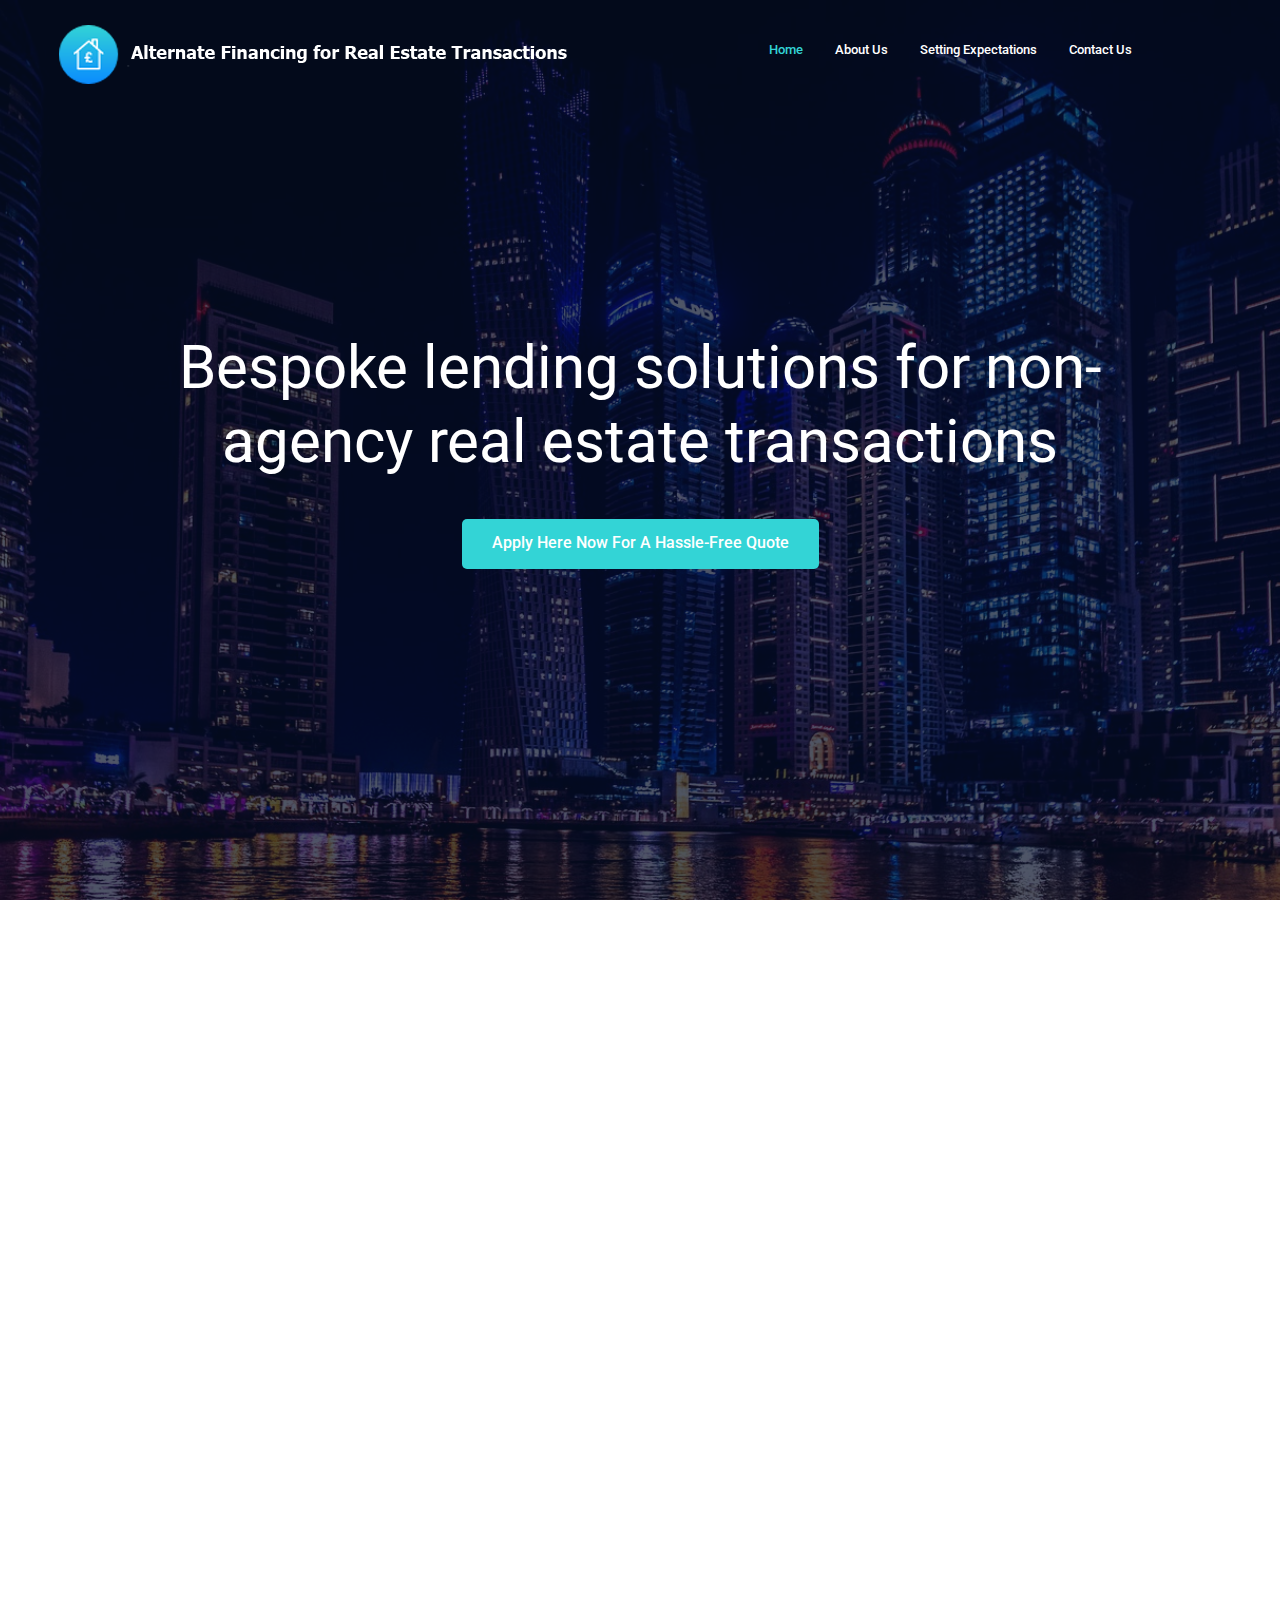
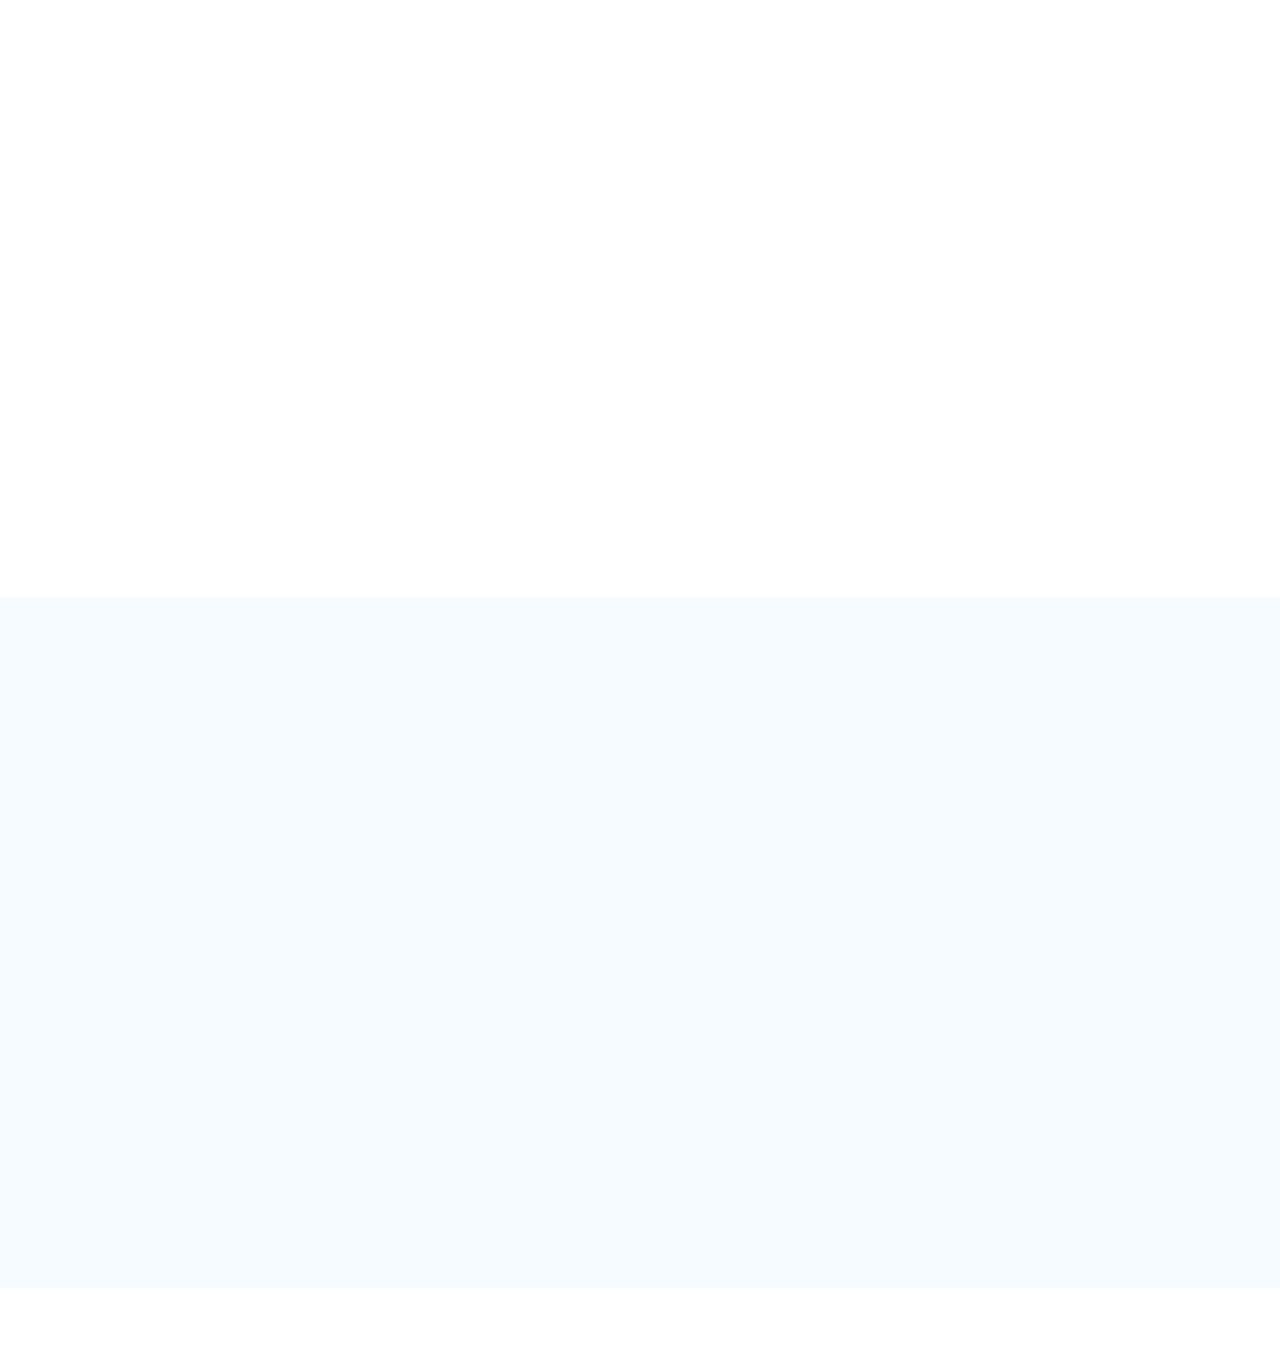
<file: index.html>
<!doctype html>
<html class="no-js" lang="zxx">

<head>
    <meta charset="utf-8">
    <meta http-equiv="x-ua-compatible" content="ie=edge">
    <title>alternate-financing</title>
    <meta name="description" content="">
    <meta name="viewport" content="width=device-width, initial-scale=1">

    <!-- <link rel="manifest" href="site.webmanifest"> -->
    <link rel="shortcut icon" type="image/x-icon" href="img/favicon.png">
    <!-- Place favicon.ico in the root directory -->

    <!-- CSS here -->
    <link rel="stylesheet" href="css/bootstrap.min.css">
    <link rel="stylesheet" href="css/owl.carousel.min.css">
    <link rel="stylesheet" href="css/magnific-popup.css">
    <link rel="stylesheet" href="css/font-awesome.min.css">
    <link rel="stylesheet" href="css/themify-icons.css">
    <link rel="stylesheet" href="css/nice-select.css">
    <link rel="stylesheet" href="css/flaticon.css">
    <link rel="stylesheet" href="css/gijgo.css">
    <link rel="stylesheet" href="css/animate.min.css">
    <link rel="stylesheet" href="css/slick.css">
    <link rel="stylesheet" href="css/slicknav.css">

    <link rel="stylesheet" href="css/style.css">
    <!-- <link rel="stylesheet" href="css/responsive.css"> -->
</head>

<body>
    <!--[if lte IE 9]>
            <p class="browserupgrade">You are using an <strong>outdated</strong> browser. Please <a href="https://browsehappy.com/">upgrade your browser</a> to improve your experience and security.</p>
        <![endif]-->

    <!-- header-start -->
    <header>
        <div class="header-area ">
            <div id="sticky-header" class="main-header-area">
                <div class="container-fluid ">
                    <div class="header_bottom_border">
                        <div class="row align-items-center">
                            <div class="col-xl-4 col-lg-2">
                                <div class="logo">
                                    <a href="index.html">
                                        <img src="img/logo.png" alt="">
                                    </a>
                                </div>
                            </div>
                            <div class="col-xl-6 col-lg-7 ml-auto">
                                <div class="main-menu  d-none d-lg-block">
                                    <nav>
                                        <ul id="navigation">
                                            <li><a href="index.html" class="active">Home</a></li>
                                            <li><a href="about.html">About us</a></li>
                                            <li><a href="FAQ.html">Setting Expectations</a></li>
                                            <li><a href="contact.html">Contact us</a></li>
                                        </ul>
                                    </nav>
                                </div>
                            </div>
                            <!-- <div class="col-xl-2 col-lg-3 d-none d-lg-block">
                                <div class="Appointment">
                                    <div class="phone_num d-none d-xl-block">
                                        <a href="#"> <i class="fa fa-phone"></i> +10 673 567 367</a>
                                    </div>
                                    <div class="d-none d-lg-block">
                                        <a class="boxed-btn4" href="apply.html">Apply for a Loan</a>
                                    </div>
                                </div>
                            </div> -->
                            <div class="col-12">
                                <div class="mobile_menu d-block d-lg-none"></div>
                            </div>
                        </div>
                    </div>

                </div>
            </div>
        </div>
    </header>
    <!-- header-end -->

    <!-- slider_area_start -->
    <div class="slider_area">
        <div class="single_slider  d-flex align-items-center slider_bg_1">
            <div class="container">
                <div class="row align-items-center justify-content-center">
                    <div class="col-lg-12 col-md-8 text-center">
                        <div class="slider_text">
                            <h3 class="wow fadeInRight" data-wow-duration="1s" data-wow-delay=".1s">Bespoke lending solutions for non-agency real estate transactions</h3>
                            <div class="sldier_btn wow fadeInLeft" data-wow-duration="1s" data-wow-delay=".2s">
                                <a href="apply.html" class="boxed-btn3">Apply here Now for a Hassle-free quote </a>
                            </div>
                        </div>
                    </div>
                </div>
            </div>
        </div>
    </div>
    <!-- slider_area_end -->

    <!-- service_area_start  -->
    <div class="service_area">
        <div class="container">
            <div class="row">
                <div class="col-lg-12">
                    <div class="section_title text-center mb-90">
                        <span class="wow fadeInUp" data-wow-duration="1s" data-wow-delay=".1s"></span>
                        <h3 class="wow fadeInUp" data-wow-duration="1s" data-wow-delay=".2s">What we offer for you</h3>
                        <p class="wow fadeInUp" data-wow-duration="1s" data-wow-delay=".3s">In addition to the below programs Alternate Finance offers solution based lending for almost any property type. Please see “Setting Expectations tab for eligible property types</p>
                    </div>
                </div>
            </div>
            <div class="row">
                <div class="col-lg-4 col-md-6">
                    <div class="single_service wow fadeInLeft" data-wow-duration="1.2s" data-wow-delay=".5s">
                        <div class="service_icon_wrap text-center">
                            <div class="service_icon ">
                                <img src="img/svg_icon/service_1.png" alt="">
                            </div>
                        </div>
                        <div class="info text-center">
                            <span>Small balance multifamily and mixed-use bridge loans</span>
                            <!-- <h3>$3000-$10000</h3> -->
                        </div>
                        <div class="service_content">
                            <ul>
                                <li> Interest rate - +6.99%</li>
                                <li>Fix-and-flip - Purchase or Refinance</li>
                                <li>Short-Term Rental - Up to 36 months</li>
                                <li> Loan Type - purchase, Delayed Purchase, Refinance</li>
                                <li>Total amount payable - $250,000 to $5,000,000</li>
                            </ul>
                            <div class="apply_btn">
                                <button class="boxed-btn3" style="margin-top:30px" type="submit">Apply Now</button>
                            </div>
                        </div>
                    </div>
                </div>
                <div class="col-lg-4 col-md-6">
                    <div class="single_service wow fadeInUp" data-wow-duration="1s" data-wow-delay=".3s">
                        <div class="service_icon_wrap text-center">
                            <div class="service_icon ">
                                <img src="img/svg_icon/service_2.png" alt="">
                            </div>
                        </div>
                        <div class="info text-center">
                            <span>1-4 Unit single family bridge loans</span>
                        </div>
                        <div class="service_content">
                            <ul>
                                <li> Interest rate - +6.99%</li>
                                <li>Fix-and-flip - Purchase or Refinance</li>
                                <li>Short-Term Rental - Up to 48 months</li>
                                <li>Eligible Properties - 1-4 units</li>
                                <li> Loan Type - purchase, Delayed Purchase, Refinance</li>
                                <li>Total amount payable - $75,000 to $25,000,000</li>
                            </ul>
                            <div class="apply_btn">
                                <button class="boxed-btn3" type="submit">Apply Now</button>
                            </div>
                        </div>
                    </div>
                </div>
                <div class="col-lg-4 col-md-6">
                    <div class="single_service wow fadeInRight" data-wow-duration="1.2s" data-wow-delay=".5s">
                        <div class="service_icon_wrap text-center">
                            <div class="service_icon ">
                                <img src="img/svg_icon/service_3.png" alt="">
                            </div>
                        </div>
                        <div class="info text-center">
                            <span>NNO - Bussiness purpose only</span>
                        </div>
                        <div class="service_content">
                            <ul>
                                <li> Interest rate - +7.49%</li>
                                <li>Short-Term Rental - 12 to 24 months</li>
                                <li>Loan to value - up to 80%</li>
                                <li> Loan Type - Retail space, office, Acquisitions, Refinances</li>
                                <li>Total amount payable - Up to $5mm</li>
                                <li>Cerdit score - minimum 575</li>
                            </ul>
                            <div class="apply_btn">
                                <button class="boxed-btn3" style="margin-top:30px" type="submit">Apply Now</button>
                            </div>
                        </div>
                    </div>
                </div>
            </div>
        </div>
    </div>
    <!-- service_area_end  -->
    
    <!-- about_area_start  -->
    <!-- <div class="about_area">
        <div class="container">
            <div class="row align-items-center">
                <div class="col-lg-6 col-md-6">
                    <div class="about_img wow fadeInLeft" data-wow-duration="1s" data-wow-delay=".3s">
                        <img src="img/about/about.png" alt="">
                    </div>
                </div>
                <div class="col-lg-6 col-md-6">
                    <div class="about_info pl-68">
                        <div class="section_title wow fadeInUp" data-wow-duration="1.2s" data-wow-delay=".3s">
                            <h3>Why Choose Us?</h3>
                        </div>
                        <p class="wow fadeInUp" data-wow-duration="1.2s" data-wow-delay=".4s">Esteem spirit temper too say adieus who direct esteem.It esteems luckily or picture placing drawing. Apartments frequently or motionless on reasonable.</p>
                        <div class="about_list">
                            <ul>
                                <li class="wow fadeInRight" data-wow-duration="1s" data-wow-delay=".5s">Loans with quick approval.</li>
                                <li class="wow fadeInRight" data-wow-duration="1s" data-wow-delay=".6s">Customize a loan based on the amount.</li>
                                <li class="wow fadeInRight" data-wow-duration="1s" data-wow-delay=".7s">Good credit profile and you have built your loan.</li class="wow fadeInRight" data-wow-duration="1s" data-wow-delay=".8s">
                                <li class="wow fadeInRight" data-wow-duration="1s" data-wow-delay=".9s">We provide online instant cash loans.</li>
                                <li class="wow fadeInRight" data-wow-duration="1s" data-wow-delay="1s">Min loan amt 250k.</li>
                                <li class="wow fadeInRight" data-wow-duration="1s" data-wow-delay="1.1s">Bail out loans available in certain states.</li>
                                <li class="wow fadeInRight" data-wow-duration="1s" data-wow-delay="1.2s">Rates between 6-11%.</li>
                                <li class="wow fadeInRight" data-wow-duration="1s" data-wow-delay="1.3s">Points 2-5% of loan amount.</li>
                                <li class="wow fadeInRight" data-wow-duration="1s" data-wow-delay="1.4s">Terms are usually short in duration unless otherwise specified.</li>
                       
                       
                            </ul>
                        </div>
                        <div class="about_btn wow fadeInRight" data-wow-duration="1.3s" data-wow-delay=".5s">
                            <a class="boxed-btn3" href="apply.html">About Us</a>
                        </div>
                    </div>
                </div>
            </div>
        </div>
    </div> -->
    <!-- about_area_end  -->

    <div class="works_area">
        <div class="container">
            <div class="row">
                <div class="col-lg-12">
                    <div class="section_title text-center mb-90">
                        <span class="wow lightSpeedIn" data-wow-duration="1s" data-wow-delay=".1s"></span>
                        <h3 class="wow fadeInUp" data-wow-duration="1s" data-wow-delay=".2s">How it Works</h3>
                        <!-- <p class="wow fadeInUp" data-wow-duration="1s" data-wow-delay=".3s">We provide online instant cash loans with quick approval that suit your term</p> -->
                    </div>
                </div>
            </div>
            <div class="row">
                <div class="col-md-6 col-lg-4">
                    <div class="single_works wow fadeInUp" data-wow-duration="1s" data-wow-delay=".4s">
                        <span>
                            01
                        </span>
                        <h3>Apply for loan</h3>
                        <p>We will customize a loan based on the 
                            amount of cash your company need term</p>
                    </div>
                </div>
                <div class="col-md-6 col-lg-4">
                    <div class="single_works wow fadeInUp" data-wow-duration="1s" data-wow-delay=".5s">
                        <span>
                            02
                        </span>
                        <h3>Application review</h3>
                        <p>We will customize a loan based on the 
                            amount of cash your company need term</p>
                    </div>
                </div>
                <div class="col-md-6 col-lg-4">
                    <div class="single_works wow fadeInUp" data-wow-duration="1s" data-wow-delay=".6s">
                        <span>
                            03
                        </span>
                        <h3>Get funding fast</h3>
                        <p>We will customize a loan based on the 
                            amount of cash your company need term</p>
                    </div>
                </div>
            </div>
        </div>
    </div>


 <!-- footer start -->
 <footer class="footer">
    <div class="copy-right_text wow fadeInUp" data-wow-duration="1.4s" data-wow-delay=".3s">
        <div class="container">
            <div class="footer_border"></div>
            <div class="row">
                <div class="col-xl-12">
                    <p class="copy_right text-center">
                        Copyright &copy;
                        <script>document.write(new Date().getFullYear());</script> All rights reserved
                    </p>
                </div>
            </div>
        </div>
    </div>
</footer>
<!--/ footer end  -->

    <!-- link that opens popup -->
    <!-- JS here -->
    <script src="js/vendor/modernizr-3.5.0.min.js"></script>
    <script src="js/vendor/jquery-1.12.4.min.js"></script>
    <script src="js/popper.min.js"></script>
    <script src="js/bootstrap.min.js"></script>
    <script src="js/owl.carousel.min.js"></script>
    <script src="js/isotope.pkgd.min.js"></script>
    <script src="js/ajax-form.js"></script>
    <script src="js/waypoints.min.js"></script>
    <script src="js/jquery.counterup.min.js"></script>
    <script src="js/imagesloaded.pkgd.min.js"></script>
    <script src="js/scrollIt.js"></script>
    <script src="js/jquery.scrollUp.min.js"></script>
    <script src="js/wow.min.js"></script>
    <script src="js/nice-select.min.js"></script>
    <script src="js/jquery.slicknav.min.js"></script>
    <script src="js/jquery.magnific-popup.min.js"></script>
    <script src="js/plugins.js"></script>
    <script src="js/gijgo.min.js"></script>
    <script src="js/slick.min.js"></script>



    <!--contact js-->
    <script src="js/contact.js"></script>
    <script src="js/jquery.ajaxchimp.min.js"></script>
    <script src="js/jquery.form.js"></script>
    <script src="js/jquery.validate.min.js"></script>
    <script src="js/mail-script.js"></script>


    <script src="js/main.js"></script>
</body>

</html>
</file>
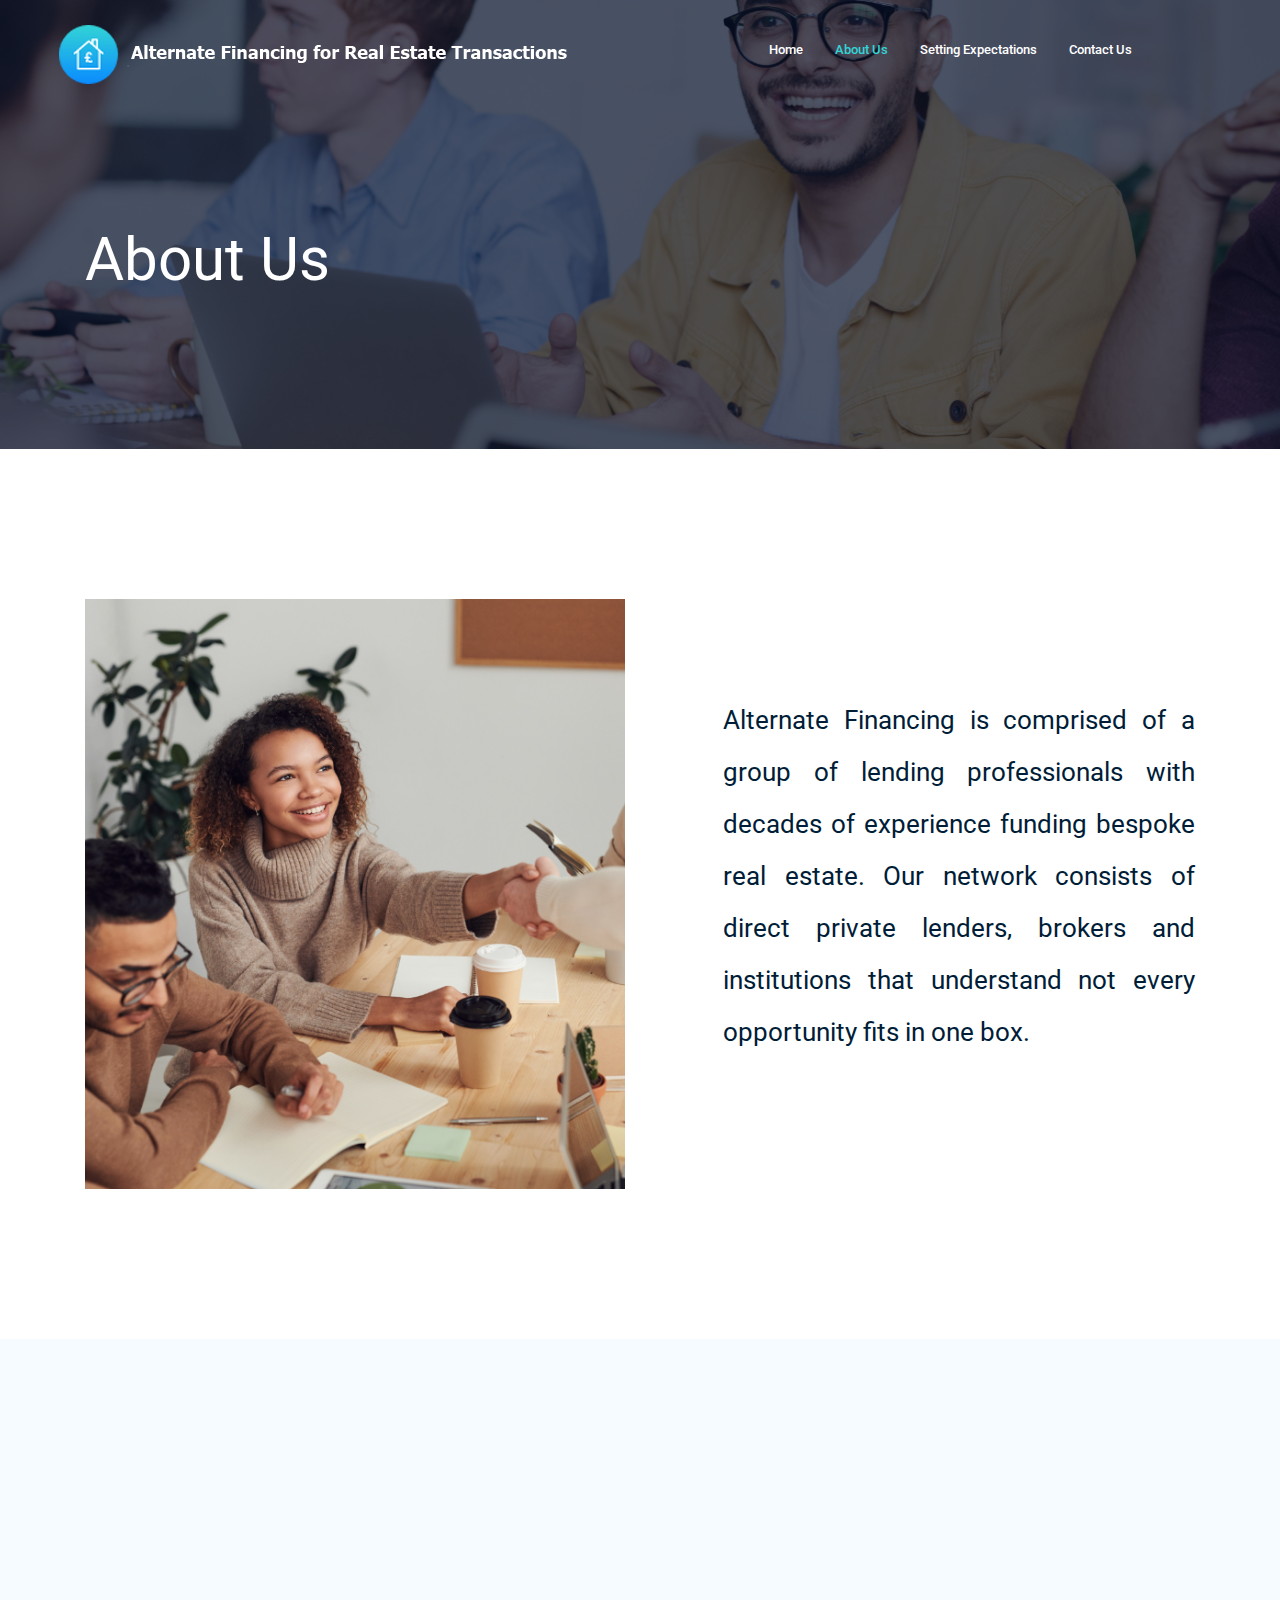
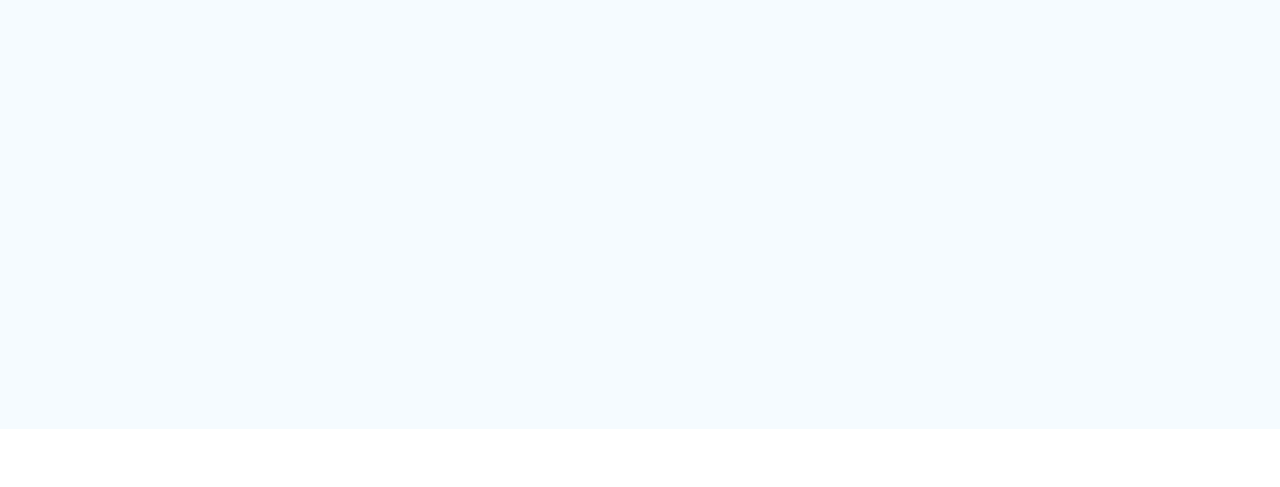
<file: about.html>
<!doctype html>
<html class="no-js" lang="zxx">

<head>
    <meta charset="utf-8">
    <meta http-equiv="x-ua-compatible" content="ie=edge">
    <title>About us</title>
    <meta name="description" content="">
    <meta name="viewport" content="width=device-width, initial-scale=1">

    <!-- <link rel="manifest" href="site.webmanifest"> -->
    <link rel="shortcut icon" type="image/x-icon" href="img/favicon.png">
    <!-- Place favicon.ico in the root directory -->

    <!-- CSS here -->
    <link rel="stylesheet" href="css/bootstrap.min.css">
    <link rel="stylesheet" href="css/owl.carousel.min.css">
    <link rel="stylesheet" href="css/magnific-popup.css">
    <link rel="stylesheet" href="css/font-awesome.min.css">
    <link rel="stylesheet" href="css/themify-icons.css">
    <link rel="stylesheet" href="css/nice-select.css">
    <link rel="stylesheet" href="css/flaticon.css">
    <link rel="stylesheet" href="css/gijgo.css">
    <link rel="stylesheet" href="css/animate.min.css">
    <link rel="stylesheet" href="css/slick.css">
    <link rel="stylesheet" href="css/slicknav.css">

    <link rel="stylesheet" href="css/style.css">
    <!-- <link rel="stylesheet" href="css/responsive.css"> -->
</head>

<body>
    <!--[if lte IE 9]>
            <p class="browserupgrade">You are using an <strong>outdated</strong> browser. Please <a href="https://browsehappy.com/">upgrade your browser</a> to improve your experience and security.</p>
        <![endif]-->

  <!-- header-start -->
  <header>
    <div class="header-area ">
        <div id="sticky-header" class="main-header-area">
            <div class="container-fluid ">
                <div class="header_bottom_border">
                    <div class="row align-items-center">
                        <div class="col-xl-4 col-lg-2">
                            <div class="logo">
                                <a href="index.html">
                                    <img src="img/logo.png" alt="">
                                </a>
                            </div>
                        </div>
                        <div class="col-xl-6 col-lg-7 ml-auto">
                            <div class="main-menu  d-none d-lg-block">
                                <nav>
                                    <ul id="navigation">
                                        <li><a href="index.html">Home</a></li>
                                        <li><a href="about.html" class="active">About us</a></li>
                                        <li><a href="FAQ.html">Setting Expectations</a></li>
                                        <li><a href="contact.html">Contact us</a></li>
                                    </ul>
                                </nav>
                            </div>
                        </div>
                        <!-- <div class="col-xl-2 col-lg-3 d-none d-lg-block">
                            <div class="Appointment">
                                <div class="phone_num d-none d-xl-block">
                                    <a href="#"> <i class="fa fa-phone"></i> +10 673 567 367</a>
                                </div>
                                <div class="d-none d-lg-block">
                                    <a class="boxed-btn4" href="apply.html">Apply for a Loan</a>
                                </div>
                            </div>
                        </div> -->
                        <div class="col-12">
                            <div class="mobile_menu d-block d-lg-none"></div>
                        </div>
                    </div>
                </div>

            </div>
        </div>
    </div>
</header>
<!-- header-end -->


      <!-- bradcam_area  -->
      <div class="bradcam_area bradcam_bg_2">
        <div class="container">
            <div class="row">
                <div class="col-xl-12">
                    <div class="bradcam_text">
                        <h3>About Us</h3>
                    </div>
                </div>
            </div>
        </div>
    </div>
    <!--/ bradcam_area  -->

    
    <!-- about_area_start  -->
    <div class="about_area plus_padding">
        <div class="container">
            <div class="row align-items-center">
                <div class="col-lg-6 col-md-6">
                    <div class="about_img wow fadeInLeft" data-wow-duration="1s" data-wow-delay=".3s">
                        <img src="img/about/about.png" alt="">
                    </div>
                </div>
                <div class="col-lg-6 col-md-6">
                    <div class="about_info pl-68">
                        <div class="section_title wow fadeInUp" data-wow-duration="1.2s" data-wow-delay=".3s">
                            <h3>
                                Alternate Financing is comprised of a group of lending professionals with decades of experience funding bespoke real estate. Our network consists of direct private lenders, brokers and institutions that understand not every opportunity fits in one box. 
                            </h3>
                        </div>
                        <!-- <p class="wow fadeInUp" data-wow-duration="1.2s" data-wow-delay=".4s">Esteem spirit temper too say adieus who direct esteem.It esteems luckily or picture placing drawing. Apartments frequently or motionless on reasonable.</p>
                        <div class="about_list">
                            <ul>
                                <li class="wow fadeInRight" data-wow-duration="1s" data-wow-delay=".5s">Loans with quick approval.</li>
                                <li class="wow fadeInRight" data-wow-duration="1s" data-wow-delay=".6s">Customize a loan based on the amount.</li>
                                <li class="wow fadeInRight" data-wow-duration="1s" data-wow-delay=".7s">Good credit profile and you have built your loan.</li class="wow fadeInRight" data-wow-duration="1s" data-wow-delay=".8s">
                                <li class="wow fadeInRight" data-wow-duration="1s" data-wow-delay=".9s">We provide online instant cash loans.</li>
                            </ul>
                        </div>
                        <div class="about_btn wow fadeInRight" data-wow-duration="1.3s" data-wow-delay=".5s">
                            <a class="boxed-btn3" href="apply.html">Apply for Loan</a>
                        </div> -->
                    </div>
                </div>
            </div>
        </div>
    </div>
    <!-- about_area_end  -->

    <div class="works_area">
        <div class="container">
            <div class="row">
                <div class="col-lg-12">
                    <div class="section_title text-center mb-90">
                        <span class="wow lightSpeedIn" data-wow-duration="1s" data-wow-delay=".1s"></span>
                        <h3 class="wow fadeInUp" data-wow-duration="1s" data-wow-delay=".2s">How it Works</h3>
                        <!-- <p class="wow fadeInUp" data-wow-duration="1s" data-wow-delay=".3s">We provide online instant
                            cash loans with quick approval that suit your term</p> -->
                    </div>
                </div>
            </div>
            <div class="row">
                <div class="col-md-6 col-lg-4">
                    <div class="single_works wow fadeInUp" data-wow-duration="1s" data-wow-delay=".4s">
                        <span>
                            01
                        </span>
                        <h3>Apply for loan</h3>
                        <p>The more information you provide the better we can help.</p>
                    </div>
                </div>
                <div class="col-md-6 col-lg-4">
                    <div class="single_works wow fadeInUp" data-wow-duration="1s" data-wow-delay=".5s">
                        <span>
                            02
                        </span>
                        <h3>Application review</h3>
                        <p>24 hour turnaround.</p>
                    </div>
                </div>
                <div class="col-md-6 col-lg-4">
                    <div class="single_works wow fadeInUp" data-wow-duration="1s" data-wow-delay=".6s">
                        <span>
                            03
                        </span>
                        <h3>Get funding fast</h3>
                        <p>5-10 days for SFR’s & 20-35 days for 5 plus units and commercial deals.</p>
                    </div>
                </div>
            </div>
        </div>
    </div>


<!-- footer start -->
<footer class="footer">
    <div class="copy-right_text wow fadeInUp" data-wow-duration="1.4s" data-wow-delay=".3s">
        <div class="container">
            <div class="footer_border"></div>
            <div class="row">
                <div class="col-xl-12">
                    <p class="copy_right text-center">
                        Copyright &copy;
                        <script>document.write(new Date().getFullYear());</script> All rights reserved
                    </p>
                </div>
            </div>
        </div>
    </div>
</footer>
<!--/ footer end  -->

    <!-- link that opens popup -->
    <!-- JS here -->
    <script src="js/vendor/modernizr-3.5.0.min.js"></script>
    <script src="js/vendor/jquery-1.12.4.min.js"></script>
    <script src="js/popper.min.js"></script>
    <script src="js/bootstrap.min.js"></script>
    <script src="js/owl.carousel.min.js"></script>
    <script src="js/isotope.pkgd.min.js"></script>
    <script src="js/ajax-form.js"></script>
    <script src="js/waypoints.min.js"></script>
    <script src="js/jquery.counterup.min.js"></script>
    <script src="js/imagesloaded.pkgd.min.js"></script>
    <script src="js/scrollIt.js"></script>
    <script src="js/jquery.scrollUp.min.js"></script>
    <script src="js/wow.min.js"></script>
    <script src="js/nice-select.min.js"></script>
    <script src="js/jquery.slicknav.min.js"></script>
    <script src="js/jquery.magnific-popup.min.js"></script>
    <script src="js/plugins.js"></script>
    <script src="js/gijgo.min.js"></script>
    <script src="js/slick.min.js"></script>



    <!--contact js-->
    <script src="js/contact.js"></script>
    <script src="js/jquery.ajaxchimp.min.js"></script>
    <script src="js/jquery.form.js"></script>
    <script src="js/jquery.validate.min.js"></script>
    <script src="js/mail-script.js"></script>


    <script src="js/main.js"></script>
</body>

</html>
</file>
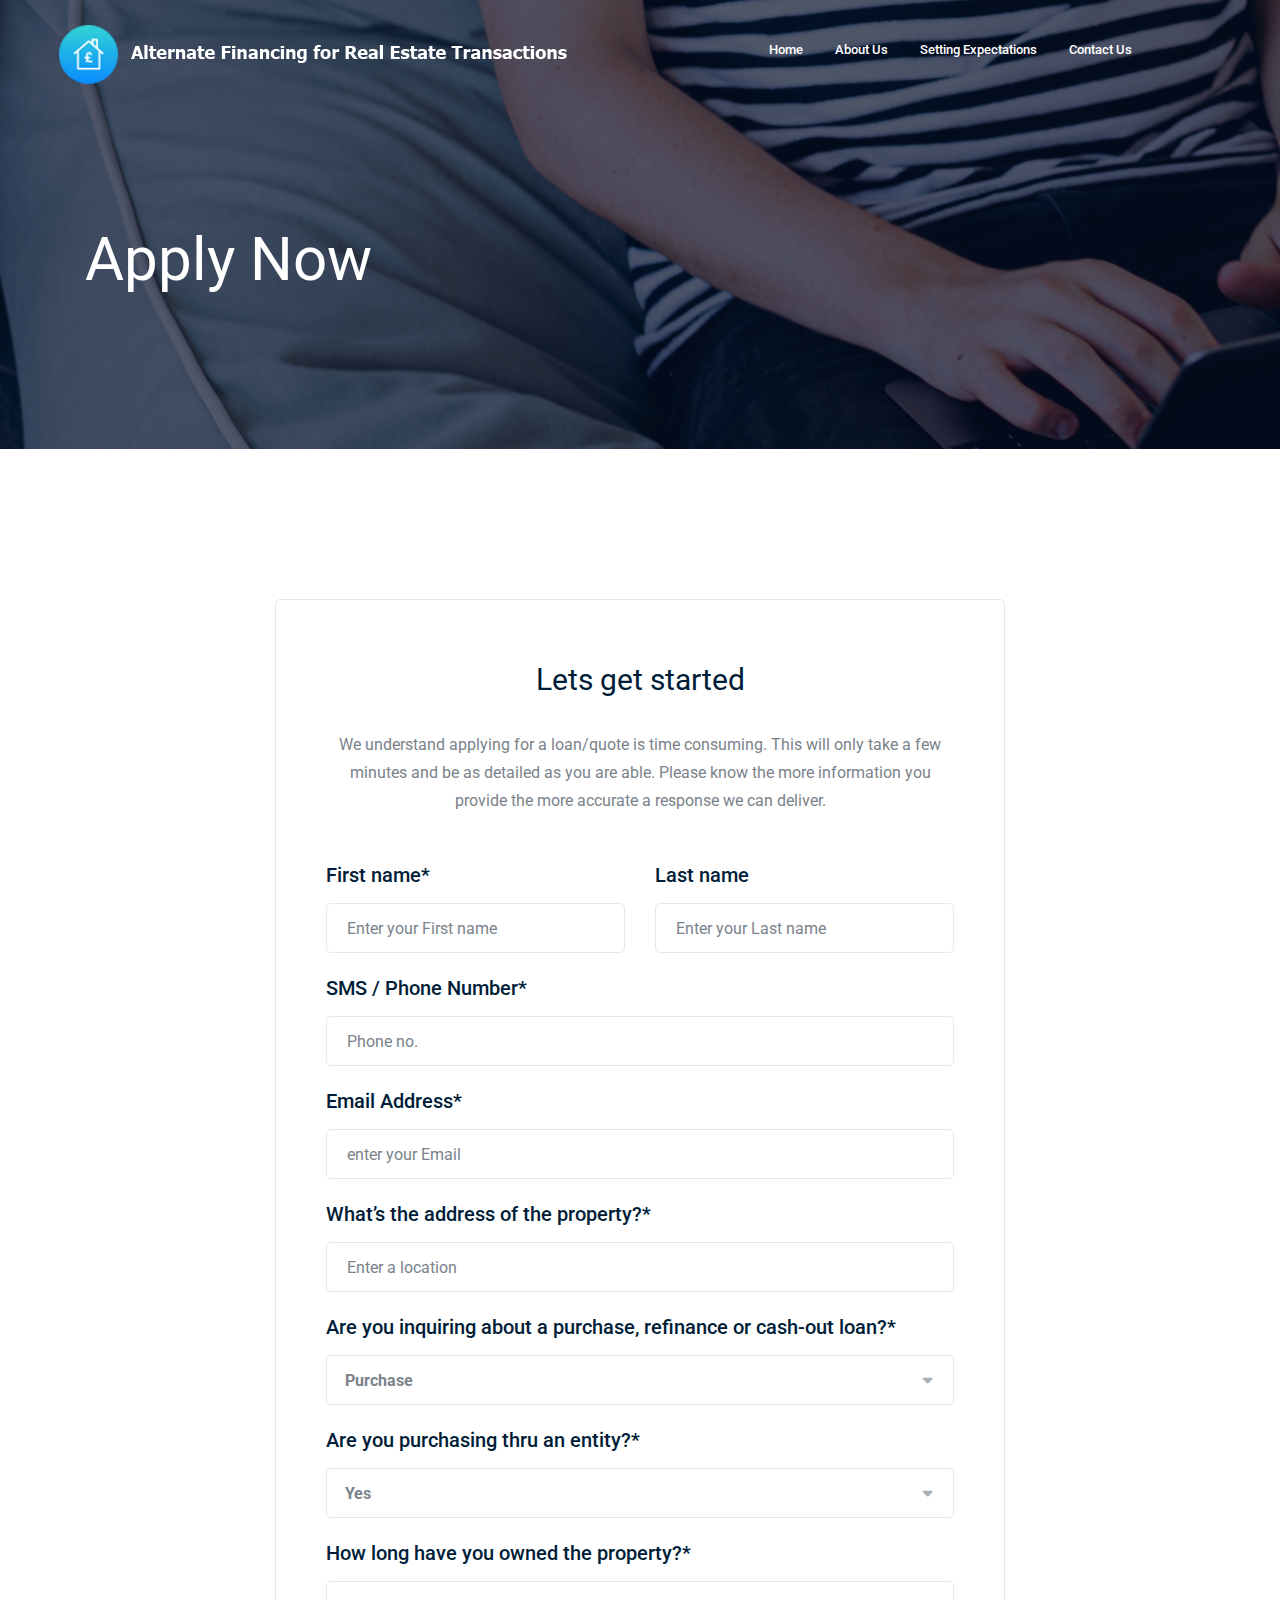
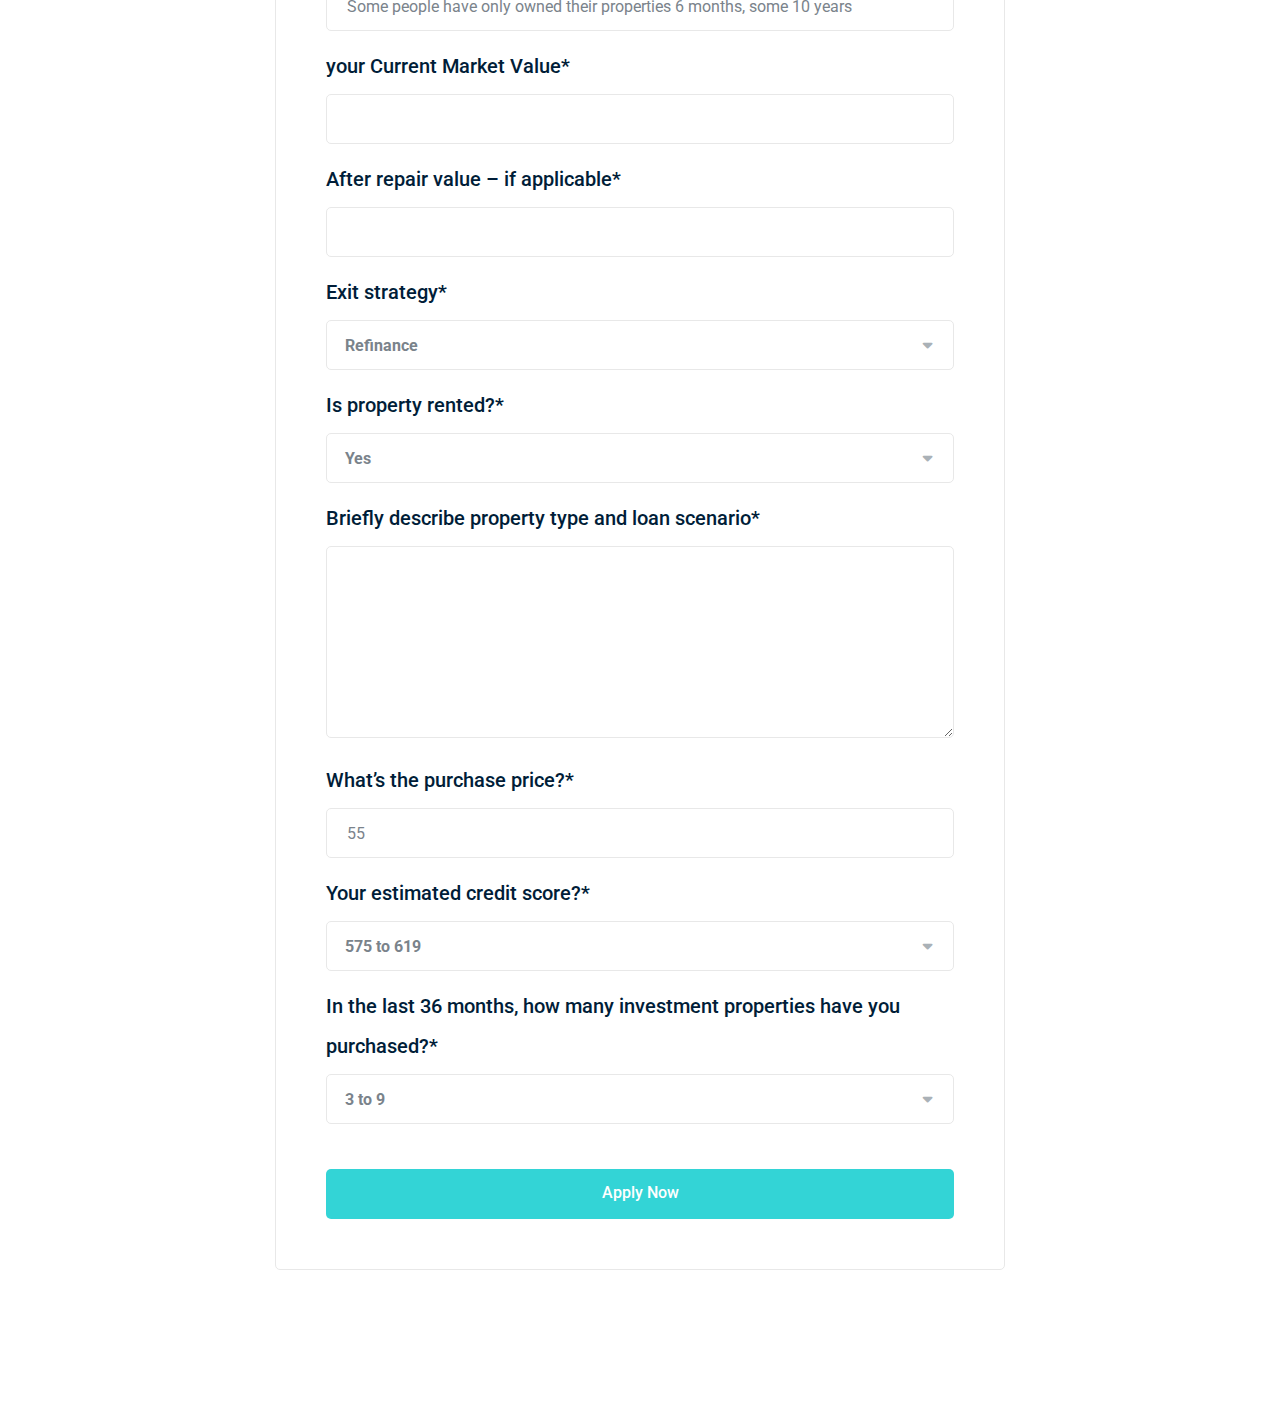
<file: apply.html>
<!doctype html>
<html class="no-js" lang="zxx">

<head>
    <meta charset="utf-8">
    <meta http-equiv="x-ua-compatible" content="ie=edge">
    <title>Apply</title>
    <meta name="description" content="">
    <meta name="viewport" content="width=device-width, initial-scale=1">

    <!-- <link rel="manifest" href="site.webmanifest"> -->
    <link rel="shortcut icon" type="image/x-icon" href="img/favicon.png">
    <!-- Place favicon.ico in the root directory -->

    <!-- CSS here -->
    <link rel="stylesheet" href="css/bootstrap.min.css">
    <link rel="stylesheet" href="css/owl.carousel.min.css">
    <link rel="stylesheet" href="css/magnific-popup.css">
    <link rel="stylesheet" href="css/font-awesome.min.css">
    <link rel="stylesheet" href="css/themify-icons.css">
    <link rel="stylesheet" href="css/nice-select.css">
    <link rel="stylesheet" href="css/flaticon.css">
    <link rel="stylesheet" href="css/gijgo.css">
    <link rel="stylesheet" href="css/animate.min.css">
    <link rel="stylesheet" href="css/slick.css">
    <link rel="stylesheet" href="css/slicknav.css">

    <link rel="stylesheet" href="css/style.css">
    <!-- <link rel="stylesheet" href="css/responsive.css"> -->
</head>

<body>
    <!--[if lte IE 9]>
            <p class="browserupgrade">You are using an <strong>outdated</strong> browser. Please <a href="https://browsehappy.com/">upgrade your browser</a> to improve your experience and security.</p>
        <![endif]-->
<!-- header-start -->
<header>
    <div class="header-area ">
        <div id="sticky-header" class="main-header-area">
            <div class="container-fluid ">
                <div class="header_bottom_border">
                    <div class="row align-items-center">
                        <div class="col-xl-4 col-lg-2">
                            <div class="logo">
                                <a href="index.html">
                                    <img src="img/logo.png" alt="">
                                </a>
                            </div>
                        </div>
                        <div class="col-xl-6 col-lg-7 ml-auto">
                            <div class="main-menu  d-none d-lg-block">
                                <nav>
                                    <ul id="navigation">
                                        <li><a href="index.html">Home</a></li>
                                        <li><a href="about.html">About us</a></li>
                                        <li><a href="FAQ.html">Setting Expectations</a></li>
                                        <li><a href="contact.html">Contact us</a></li>
                                    </ul>
                                </nav>
                            </div>
                        </div>
                        <!-- <div class="col-xl-2 col-lg-3 d-none d-lg-block">
                            <div class="Appointment">
                                <div class="phone_num d-none d-xl-block">
                                    <a href="#"> <i class="fa fa-phone"></i> +10 673 567 367</a>
                                </div>
                                <div class="d-none d-lg-block">
                                    <a class="boxed-btn4" href="apply.html">Apply for a Loan</a>
                                </div>
                            </div>
                        </div> -->
                        <div class="col-12">
                            <div class="mobile_menu d-block d-lg-none"></div>
                        </div>
                    </div>
                </div>

            </div>
        </div>
    </div>
</header>
<!-- header-end -->



    <!-- bradcam_area  -->
    <div class="bradcam_area bradcam_bg_3">
        <div class="container">
            <div class="row">
                <div class="col-xl-12">
                    <div class="bradcam_text">
                        <h3>Apply Now</h3>
                    </div>
                </div>
            </div>
        </div>
    </div>
    <!--/ bradcam_area  -->

    <!-- apply_form_area -->
    <div class="apply_form_area">
        <div class="container">
            <div class="row justify-content-center">
                <div class="col-lg-8">
                    <form method="post" action="https://formspree.io/mjvrpzwv" class="apply_form">
                        <div class="row">

                            <div class="col-lg-12">
                                <div class="apply_info_text text-center">
                                    <h3>Lets get started</h3>
                                    <p>We understand applying for a loan/quote is time consuming. This will only take a
                                        few minutes and be as detailed as you are able. Please know the more information
                                        you provide the more accurate a response we can deliver.</p>
                                </div>
                            </div>
                            <div class="col-md-12">
                                <div class="single_field">
                                    <div class="row">
                                        <div class="col-12 col-md-6">
                                            <h3>First name*</h3>
                                            <input type="text" name=" First name" placeholder="Enter your First name"
                                                required>
                                        </div>
                                        <div class="col-12 col-md-6">
                                            <h3>Last name</h3>
                                            <input type="text" name=" Last name" placeholder="Enter your Last name">
                                        </div>
                                    </div>

                                </div>
                            </div>
                            <div class="col-md-12">
                                <div class="single_field">
                                    <h3>SMS / Phone Number*</h3>
                                    <input type="tel" name=" Phone number" placeholder="Phone no." required>
                                </div>
                            </div>
                            <div class="col-md-12">
                                <div class="single_field">
                                    <h3>Email Address*</h3>
                                    <input type="email" name=" Email" placeholder="enter your Email" required>
                                </div>
                            </div>
                            <div class="col-md-12">
                                <div class="single_field">
                                    <h3>What’s the address of the property?*</h3>
                                        <input type="text" name=" Location" placeholder="Enter a location" required>
                                </div>
                            </div>

                            <div class="col-md-12">
                                <div class="single_field">
                                    <h3>Are you inquiring about a purchase, refinance or cash-out loan?*</h3>
                                        <select class="wide" required name=" Inquiring about">
                                            <option value="Purchase" selected>Purchase</option>
                                            <option value="Refinance">Rate and Term refinance</option>
                                            <option value="Cash-out loan">Cash-out loan</option>
                                        </select>
                                </div>
                            </div>
                            <div class="col-md-12">
                                <div class="single_field">
                                    <h3>Are you purchasing thru an entity?*</h3>
                                        <select class="wide" required name=" The purchase entity">
                                            <option value="Yes">Yes</option>
                                            <option value="No">No</option>
                                        </select>    
                                </div>
                            </div>

                            <div class="col-md-12">
                                <div class="single_field">
                                    <h3>How long have you owned the property?*</h3>
                                    <input type="text" name="How long have you owned the property"  required placeholder="Some people have only owned their properties 6 months, some 10 years ">
                                </div>
                            </div>
                            <div class="col-md-12">
                                <div class="single_field">
                                    <h3>your Current Market Value*</h3>
                                    <input type="number" name="Current Market Value"  required>
                                </div>
                            </div>
                            <div class="col-md-12">
                                <div class="single_field">
                                    <h3>After repair value – if applicable*</h3>
                                    <input type="number" name="After repair value"  required>
                                </div>
                            </div>
                            <div class="col-md-12">
                                <div class="single_field">
                                    <h3>Exit strategy*</h3>
                                    <select class="wide" required name="Exit strategy">
                                        <option value="Purchase" selected>Refinance </option>
                                        <option value="Refinance">Sell the property </option>
                                        <option value="Cash-out loan">Rent it out</option>
                                    </select>                                       
                                </div>
                            </div>
                            <div class="col-md-12">
                                <div class="single_field">
                                    <h3>Is property rented?*</h3>
                                    <select class="wide" required name="Is property rented">
                                        <option value="Yes">Yes</option>
                                        <option value="No">No</option>
                                    </select>    
                                </div>
                            </div>

                            <div class="col-md-12">
                                <div class="single_field">
                                    <h3>Briefly describe property type and loan scenario*</h3>
                                    <textarea name="property type and loan scenario" cols="5" rows="3"></textarea>
                                </div>
                            </div>

                        
                            <div class="col-md-12">
                                <div class="single_field">
                                    <h3>What’s the purchase price?*</h3>
                                        <input type="number" name=" The purchase price" placeholder="55" required>
                                </div>
                            </div>


                            <div class="col-md-12">
                                <div class="single_field">
                                    <h3>Your estimated credit score?*</h3>
                                    <select class="wide" required name=" Estimated credit score">
                                        <option value="No Credit / Foreign National">No Credit / Foreign National
                                        </option>
                                        <option value="Less than 575">Less than 575</option>
                                        <option value="575 to 619" selected>575 to 619</option>
                                        <option value="600 to 619">600 to 619</option>
                                        <option value="Above 620">Above 620</option>
                                    </select>
                                </div>
                            </div>
                            <div class="col-md-12">
                                <div class="single_field">
                                    <h3>In the last 36 months, how many investment properties have you purchased?*</h3>
                                    <select class="wide" required name=" Investment properties purchased">
                                        <option value="0">0</option>
                                        <option value="1 to 2">1 to 2</option>
                                        <option value="3 to 9" selected>3 to 9</option>
                                        <option value="+10">+10</optionname=">
                                    </select>
                                </div>
                            </div>
                            <div class="col-md-12">
                                <div class="submit_btn">
                                    <button class="boxed-btn3" type="submit" value="Send">Apply Now</button>
                                </div>
                            </div>
                        </div>
                    </form>
                </div>
            </div>
        </div>
    </div>
    <!--/ apply_form_area -->

    <!-- link that opens popup -->
    <!-- JS here -->
    <script src="js/vendor/modernizr-3.5.0.min.js"></script>
    <script src="js/vendor/jquery-1.12.4.min.js"></script>
    <script src="js/popper.min.js"></script>
    <script src="js/bootstrap.min.js"></script>
    <script src="js/owl.carousel.min.js"></script>
    <script src="js/isotope.pkgd.min.js"></script>
    <script src="js/ajax-form.js"></script>
    <script src="js/waypoints.min.js"></script>
    <script src="js/jquery.counterup.min.js"></script>
    <script src="js/imagesloaded.pkgd.min.js"></script>
    <script src="js/scrollIt.js"></script>
    <script src="js/jquery.scrollUp.min.js"></script>
    <script src="js/wow.min.js"></script>
    <script src="js/nice-select.min.js"></script>
    <script src="js/jquery.slicknav.min.js"></script>
    <script src="js/jquery.magnific-popup.min.js"></script>
    <script src="js/plugins.js"></script>
    <script src="js/gijgo.min.js"></script>
    <script src="js/slick.min.js"></script>



    <!--contact js-->
    <script src="js/contact.js"></script>
    <script src="js/jquery.ajaxchimp.min.js"></script>
    <script src="js/jquery.form.js"></script>
    <script src="js/jquery.validate.min.js"></script>
    <script src="js/mail-script.js"></script>


    <script src="js/main.js"></script>

</body>

</html>
</file>
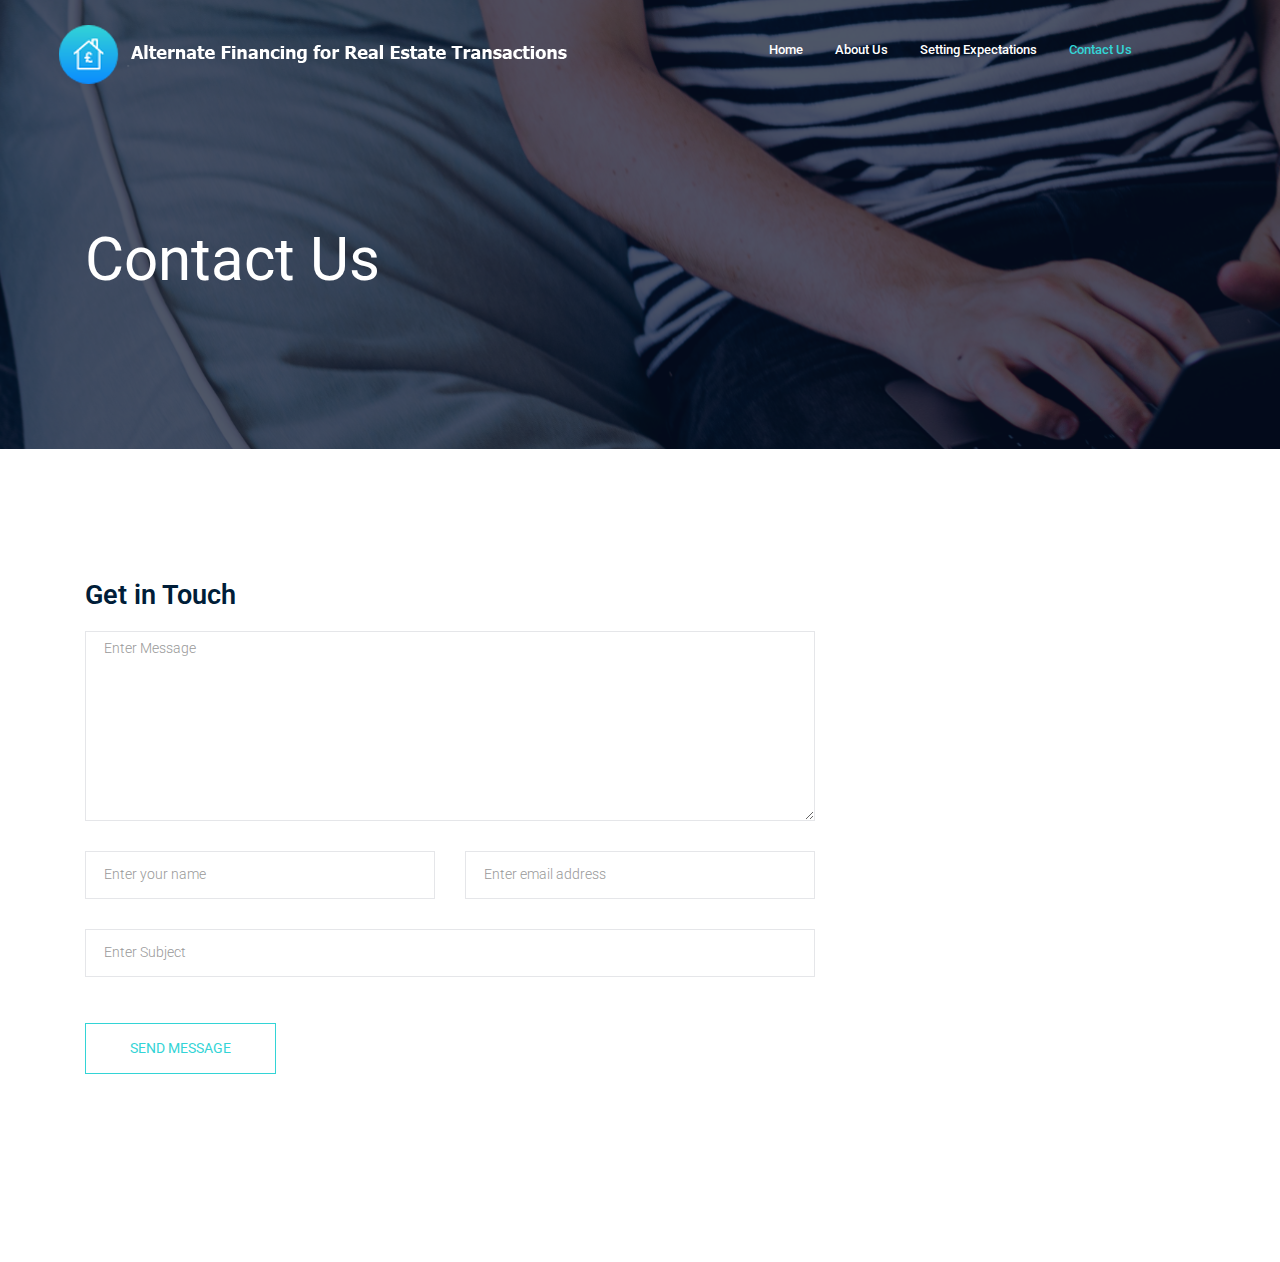
<file: contact.html>
<!doctype html>
<html class="no-js" lang="zxx">

<head>
    <meta charset="utf-8">
    <meta http-equiv="x-ua-compatible" content="ie=edge">
    <title>Contact us</title>
    <meta name="description" content="">
    <meta name="viewport" content="width=device-width, initial-scale=1">

    <!-- <link rel="manifest" href="site.webmanifest"> -->
    <!-- Place favicon.ico in the root directory -->

    <!-- CSS here -->
    <link rel="stylesheet" href="css/bootstrap.min.css">
    <link rel="stylesheet" href="css/owl.carousel.min.css">
    <link rel="stylesheet" href="css/magnific-popup.css">
    <link rel="stylesheet" href="css/font-awesome.min.css">
    <link rel="stylesheet" href="css/themify-icons.css">
    <link rel="stylesheet" href="css/nice-select.css">
    <link rel="stylesheet" href="css/flaticon.css">
    <link rel="stylesheet" href="css/gijgo.css">
    <link rel="stylesheet" href="css/animate.min.css">
    <link rel="stylesheet" href="css/slick.css">
    <link rel="stylesheet" href="css/slicknav.css">
    <link rel="stylesheet" href="css/style.css">
    <!-- <link rel="stylesheet" href="css/responsive.css"> -->
</head>

<body>
 <!-- header-start -->
 <header>
    <div class="header-area ">
        <div id="sticky-header" class="main-header-area">
            <div class="container-fluid ">
                <div class="header_bottom_border">
                    <div class="row align-items-center">
                        <div class="col-xl-4 col-lg-2">
                            <div class="logo">
                                <a href="index.html">
                                    <img src="img/logo.png" alt="">
                                </a>
                            </div>
                        </div>
                        <div class="col-xl-6 col-lg-7 ml-auto">
                            <div class="main-menu  d-none d-lg-block">
                                <nav>
                                    <ul id="navigation">
                                        <li><a href="index.html">Home</a></li>
                                        <li><a href="about.html">About us</a></li>
                                        <li><a href="FAQ.html">Setting Expectations</a></li>
                                        <li><a href="contact.html" class="active">Contact us</a></li>
                                    </ul>
                                </nav>
                            </div>
                        </div>
                        <!-- <div class="col-xl-2 col-lg-3 d-none d-lg-block">
                            <div class="Appointment">
                                <div class="phone_num d-none d-xl-block">
                                    <a href="#"> <i class="fa fa-phone"></i> +10 673 567 367</a>
                                </div>
                                <div class="d-none d-lg-block">
                                    <a class="boxed-btn4" href="apply.html">Apply for a Loan</a>
                                </div>
                            </div>
                        </div> -->
                        <div class="col-12">
                            <div class="mobile_menu d-block d-lg-none"></div>
                        </div>
                    </div>
                </div>

            </div>
        </div>
    </div>
</header>
<!-- header-end -->


    <!-- bradcam_area  -->
    <div class="bradcam_area bradcam_bg_3">
        <div class="container">
            <div class="row">
                <div class="col-xl-12">
                    <div class="bradcam_text">
                        <h3>Contact us</h3>
                    </div>
                </div>
            </div>
        </div>
    </div>
    <!--/ bradcam_area  -->
    <!-- ================ contact section start ================= -->
    <section class="contact-section section_padding">
        <div class="container">
            <!-- <div class="d-none d-sm-block mb-5 pb-4">
        <div id="map" style="height: 480px;"></div>
        <script>
          function initMap() {
            var uluru = {lat: -25.363, lng: 131.044};
            var grayStyles = [
              {
                featureType: "all",
                stylers: [
                  { saturation: -90 },
                  { lightness: 50 }
                ]
              },
              {elementType: 'labels.text.fill', stylers: [{color: '#ccdee9'}]}
            ];
            var map = new google.maps.Map(document.getElementById('map'), {
              center: {lat: -31.197, lng: 150.744},
              zoom: 9,
              styles: grayStyles,
              scrollwheel:  false
            });
          }
          
        </script>
        <script src="https://maps.googleapis.com/maps/api/js?key=AIzaSyDpfS1oRGreGSBU5HHjMmQ3o5NLw7VdJ6I&callback=initMap"></script>
        
      </div> -->


            <div class="row">
                <div class="col-12">
                    <h2 class="contact-title">Get in Touch</h2>
                </div>
                <div class="col-lg-8">
                    <form class="form-contact contact_form" action="contact_process.php" method="post" id="contactForm"
                        novalidate="novalidate">
                        <div class="row">
                            <div class="col-12">
                                <div class="form-group">

                                    <textarea class="form-control w-100" name="message" id="message" cols="30" rows="9"
                                        onfocus="this.placeholder = ''" onblur="this.placeholder = 'Enter Message'"
                                        placeholder='Enter Message'></textarea>
                                </div>
                            </div>
                            <div class="col-sm-6">
                                <div class="form-group">
                                    <input class="form-control" name="name" id="name" type="text"
                                        onfocus="this.placeholder = ''" onblur="this.placeholder = 'Enter your name'"
                                        placeholder='Enter your name'>
                                </div>
                            </div>
                            <div class="col-sm-6">
                                <div class="form-group">
                                    <input class="form-control" name="email" id="email" type="email"
                                        onfocus="this.placeholder = ''"
                                        onblur="this.placeholder = 'Enter email address'"
                                        placeholder='Enter email address'>
                                </div>
                            </div>
                            <div class="col-12">
                                <div class="form-group">
                                    <input class="form-control" name="subject" id="subject" type="text"
                                        onfocus="this.placeholder = ''" onblur="this.placeholder = 'Enter Subject'"
                                        placeholder='Enter Subject'>
                                </div>
                            </div>
                        </div>
                        <div class="form-group mt-3">
                            <button type="submit" class="button button-contactForm btn_4 boxed-btn">Send
                                Message</button>
                        </div>
                    </form>
                </div>
                <!-- <div class="col-lg-4">
          <div class="media contact-info">
            <span class="contact-info__icon"><i class="ti-home"></i></span>
            <div class="media-body">
              <h3>Buttonwood, California.</h3>
              <p>Rosemead, CA 91770</p>
            </div>
          </div>
          <div class="media contact-info">
            <span class="contact-info__icon"><i class="ti-tablet"></i></span>
            <div class="media-body">
              <h3>00 (440) 9865 562</h3>
              <p>Mon to Fri 9am to 6pm</p>
            </div>
          </div>
          <div class="media contact-info">
            <span class="contact-info__icon"><i class="ti-email"></i></span>
            <div class="media-body">
              <h3>support@colorlib.com</h3>
              <p>Send us your query anytime!</p>
            </div>
          </div>
        </div> -->
            </div>
        </div>
    </section>
    <!-- ================ contact section end ================= -->
    <!-- footer start -->
    <footer class="footer">
        <div class="copy-right_text wow fadeInUp" data-wow-duration="1.4s" data-wow-delay=".3s">
            <div class="container">
                <div class="footer_border"></div>
                <div class="row">
                    <div class="col-xl-12">
                        <p class="copy_right text-center">
                            Copyright &copy;
                            <script>document.write(new Date().getFullYear());</script> All rights reserved
                        </p>
                    </div>
                </div>
            </div>
        </div>
    </footer>
    <!--/ footer end  -->


    <!-- JS here -->
    <script src="js/vendor/modernizr-3.5.0.min.js"></script>
    <script src="js/vendor/jquery-1.12.4.min.js"></script>
    <script src="js/popper.min.js"></script>
    <script src="js/bootstrap.min.js"></script>
    <script src="js/owl.carousel.min.js"></script>
    <script src="js/isotope.pkgd.min.js"></script>
    <script src="js/ajax-form.js"></script>
    <script src="js/waypoints.min.js"></script>
    <script src="js/jquery.counterup.min.js"></script>
    <script src="js/imagesloaded.pkgd.min.js"></script>
    <script src="js/scrollIt.js"></script>
    <script src="js/jquery.scrollUp.min.js"></script>
    <script src="js/wow.min.js"></script>
    <script src="js/nice-select.min.js"></script>
    <script src="js/jquery.slicknav.min.js"></script>
    <script src="js/jquery.magnific-popup.min.js"></script>
    <script src="js/plugins.js"></script>
    <script src="js/gijgo.min.js"></script>

    <!--contact js-->
    <script src="js/contact.js"></script>
    <script src="js/jquery.ajaxchimp.min.js"></script>
    <script src="js/jquery.form.js"></script>
    <script src="js/jquery.validate.min.js"></script>
    <script src="js/mail-script.js"></script>

    <script src="js/main.js"></script>
</body>

</html>
</file>
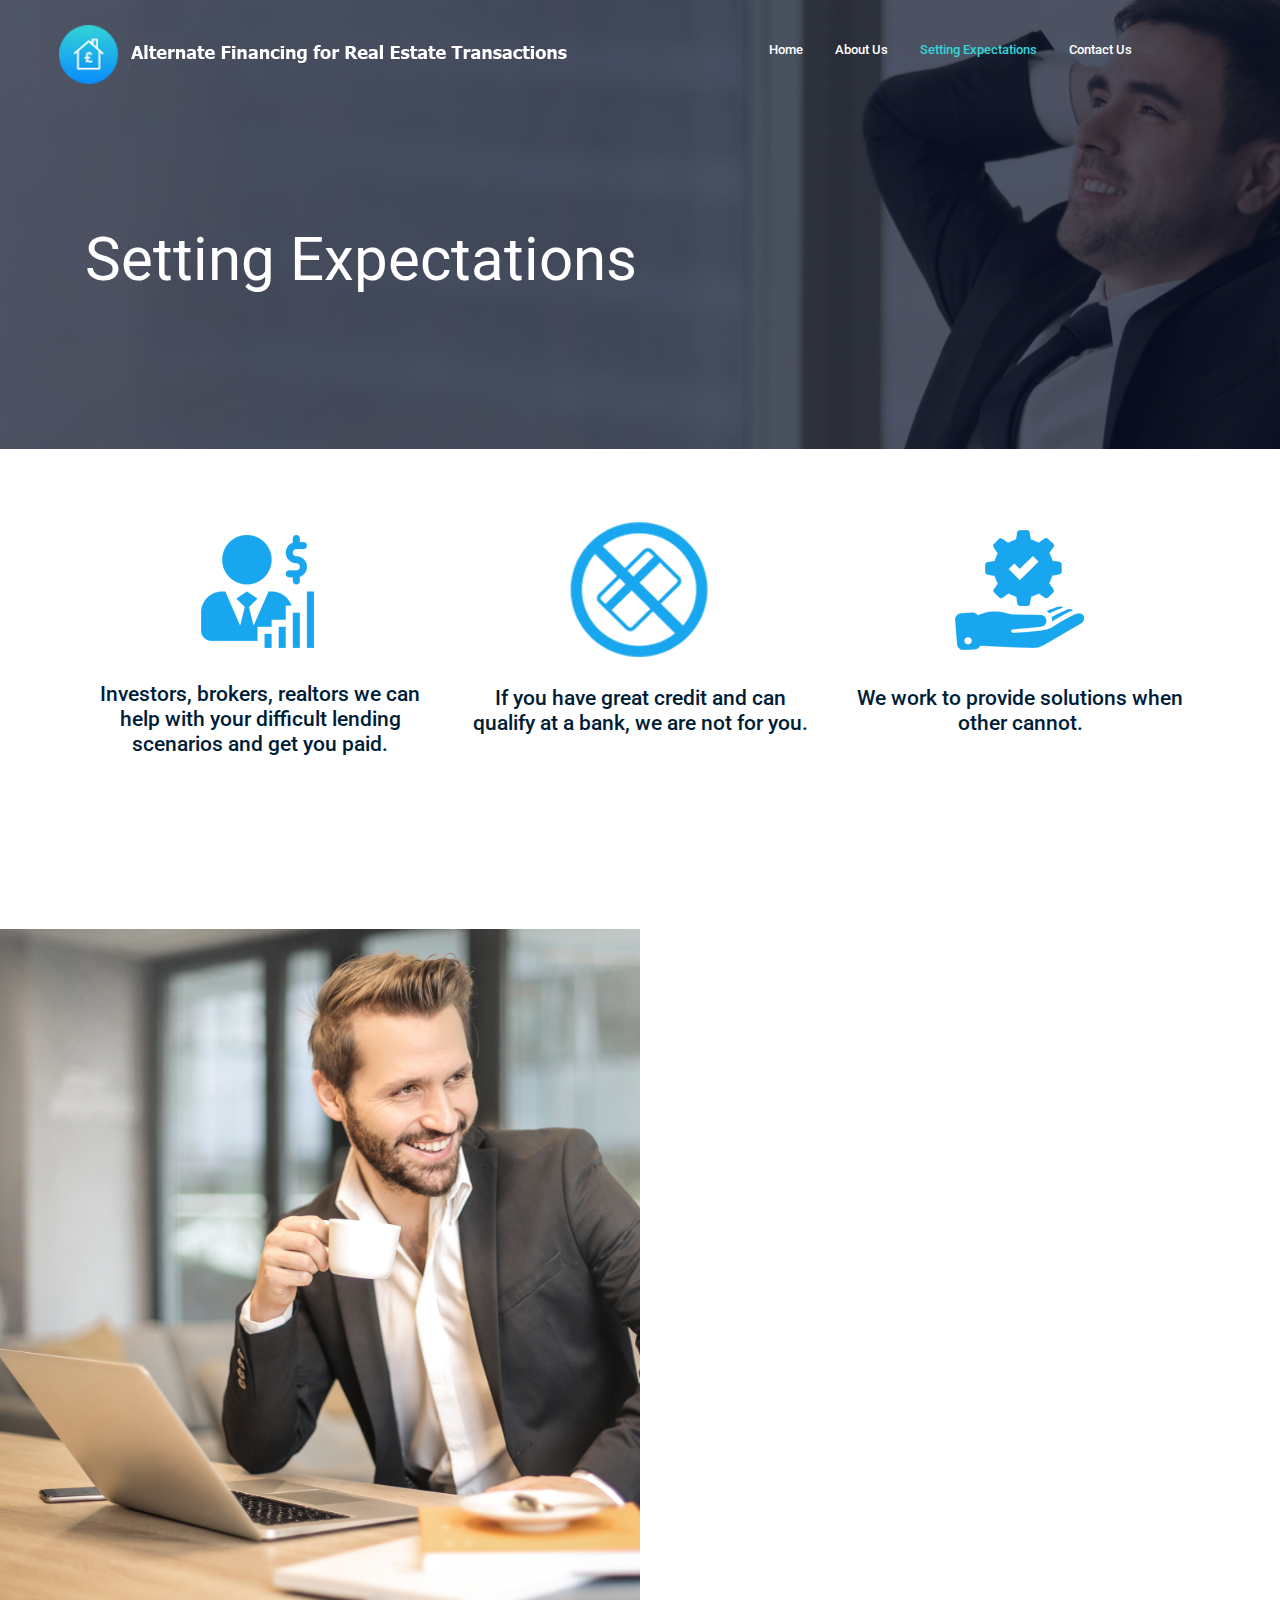
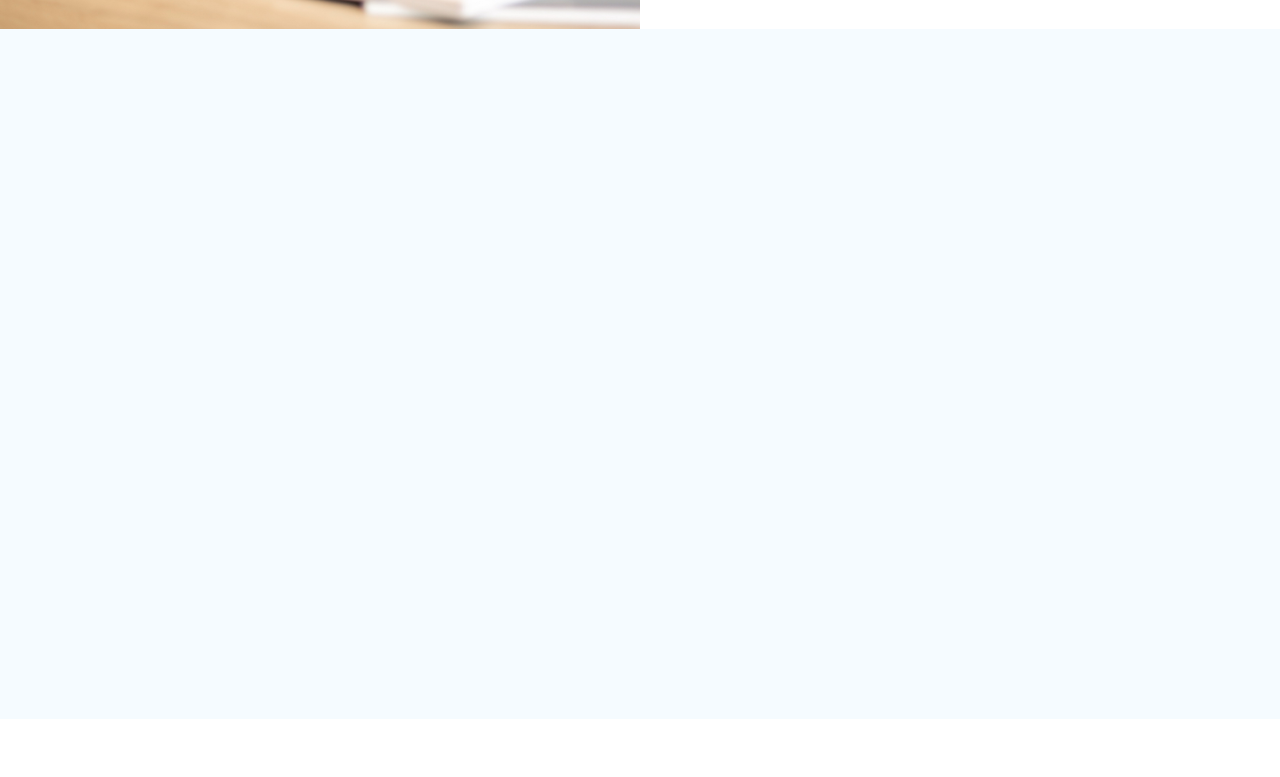
<file: faq.html>
<!doctype html>
<html class="no-js" lang="zxx">

<head>
    <meta charset="utf-8">
    <meta http-equiv="x-ua-compatible" content="ie=edge">
    <title>Setting Expectations</title>
    <meta name="description" content="">
    <meta name="viewport" content="width=device-width, initial-scale=1">

    <!-- <link rel="manifest" href="site.webmanifest"> -->
    <link rel="shortcut icon" type="image/x-icon" href="img/favicon.png">
    <!-- Place favicon.ico in the root directory -->

    <!-- CSS here -->
    <link rel="stylesheet" href="css/bootstrap.min.css">
    <link rel="stylesheet" href="css/owl.carousel.min.css">
    <link rel="stylesheet" href="css/magnific-popup.css">
    <link rel="stylesheet" href="css/font-awesome.min.css">
    <link rel="stylesheet" href="css/themify-icons.css">
    <link rel="stylesheet" href="css/nice-select.css">
    <link rel="stylesheet" href="css/flaticon.css">
    <link rel="stylesheet" href="css/gijgo.css">
    <link rel="stylesheet" href="css/animate.min.css">
    <link rel="stylesheet" href="css/slick.css">
    <link rel="stylesheet" href="css/slicknav.css">

    <link rel="stylesheet" href="css/style.css">
    <!-- <link rel="stylesheet" href="css/responsive.css"> -->
</head>

<body>
    <!--[if lte IE 9]>
            <p class="browserupgrade">You are using an <strong>outdated</strong> browser. Please <a href="https://browsehappy.com/">upgrade your browser</a> to improve your experience and security.</p>
        <![endif]-->
<!-- header-start -->
<header>
    <div class="header-area ">
        <div id="sticky-header" class="main-header-area">
            <div class="container-fluid ">
                <div class="header_bottom_border">
                    <div class="row align-items-center">
                        <div class="col-xl-4 col-lg-2">
                            <div class="logo">
                                <a href="index.html">
                                    <img src="img/logo.png" alt="">
                                </a>
                            </div>
                        </div>
                        <div class="col-xl-6 col-lg-7 ml-auto">
                            <div class="main-menu  d-none d-lg-block">
                                <nav>
                                    <ul id="navigation">
                                        <li><a href="index.html">Home</a></li>
                                        <li><a href="about.html">About us</a></li>
                                        <li><a href="FAQ.html" class="active">Setting Expectations</a></li>
                                        <li><a href="contact.html">Contact us</a></li>
                                    </ul>
                                </nav>
                            </div>
                        </div>
                        <div class="col-12">
                            <div class="mobile_menu d-block d-lg-none"></div>
                        </div>
                    </div>
                </div>

            </div>
        </div>
    </div>
</header>
<!-- header-end -->


    <!-- bradcam_area  -->
    <div class="bradcam_area bradcam_bg_1">
        <div class="container">
            <div class="row">
                <div class="col-xl-12">
                    <div class="bradcam_text">
                        <h3>Setting Expectations</h3>
                    </div>
                </div>
            </div>
        </div>
    </div>
    <!--/ bradcam_area  -->


    <div class="info-pattern">
        <div class="container">

            <div class="row">
                <div class="col-md-6 col-lg-4">
                    <div class="single_works wow fadeInUp" data-wow-duration="1s" data-wow-delay=".4s">
                        <div class="text-center">
                            <img class="img-fluid" src="img/investor.png" alt="">
                        </div>
                        <h3>Investors, brokers, realtors we can help with your difficult lending scenarios and get you
                            paid.</h3>
                    </div>
                </div>
                <div class="col-md-6 col-lg-4">
                    <div class="single_works wow fadeInUp" data-wow-duration="1s" data-wow-delay=".5s">
                        <div class="text-center">
                            <img class="img-fluid" src="img/no-card.png" alt="">
                        </div>
                        <h3> If you have great credit and can qualify at a bank, we are not for you.
                        </h3>
                    </div>
                </div>
                <div class="col-md-6 col-lg-4">
                    <div class="single_works wow fadeInUp" data-wow-duration="1s" data-wow-delay=".6s">
                        <div class="text-center">
                            <img class="img-fluid" src="img/solution.png" alt="">
                        </div>
                        <h3>We work to provide solutions when other cannot.</h3>
                    </div>
                </div>
            </div>
        </div>
    </div>
    <!-- accordion_area_start  -->
    <div class="accordion_area extra_padding">
        <div class="container">
            <div class="row justify-content-end">
                <div class="col-lg-6">
                    <div class="faq_ask pl-68">
                        <h3 class="wow fadeInRight" data-wow-duration="1s" data-wow-delay=".3s">Frequently asked</h3>
                        <div id="accordion">
                            <div class="card wow fadeInUp" data-wow-duration="1.1s" data-wow-delay=".3s">
                                <div class="card-header" id="headingOnee">
                                    <h5 class="mb-0">
                                        <button class="btn btn-link" data-toggle="collapse" data-target="#collapseOnee"
                                            aria-expanded="true" aria-controls="collapseOnee">
                                            Eligible property types:
                                        </button>
                                    </h5>
                                </div>

                                <div id="collapseOnee" class="collapse show" aria-labelledby="headingOnee"
                                    data-parent="#accordion">
                                    <div class="card-body">
                                        <ul>
                                            <li>Non owner-occupied investment properties, SFR 1-4, Multi-Family up to
                                                100 units.</li>
                                            <li>Fix N Flip</li>
                                            <li>Short term bridge loans</li>
                                            <li>Commercial</li>
                                            <li>Strip malls</li>
                                            <li>Gas stations</li>
                                            <li>Churches</li>
                                            <li>Schools</li>
                                            <li>Limited Owner-occupied bail-out loans with low LTV’s</li>
                                        </ul>
                                    </div>
                                </div>
                            </div>
                            <div class="card wow fadeInUp" data-wow-duration="1.2s" data-wow-delay=".4s">
                                <div class="card-header" id="headingOne">
                                    <h5 class="mb-0">
                                        <button class="btn btn-link collapsed" data-toggle="collapse"
                                            data-target="#collapseOne" aria-expanded="false"
                                            aria-controls="collapseOne">
                                            Who should apply?
                                        </button>
                                    </h5>
                                </div>
                                <div id="collapseOne" class="collapse" aria-labelledby="headingOne"
                                    data-parent="#accordion" style="">
                                    <div class="card-body">
                                        <ul>
                                            <li>Know you have a good loan and can’t find a home?</li>
                                            <li>Investors wishing to qualify without income varication or tax returns
                                                (Does not apply to all loans)</li>
                                            <li>Foreign national and I.T.I.N. borrowers</li>
                                            <li>Been turned down by traditional lenders</li>
                                            <li>Low fico</li>
                                            <li>Limited mortgage late’s</li>
                                            <li>Investors facing maturity deadlines</li>
                                        </ul>
                                    </div>
                                </div>
                            </div>
                            <div class="card wow fadeInUp" data-wow-duration="1.3s" data-wow-delay=".5s">
                                <div class="card-header" id="headingThree">
                                    <h5 class="mb-0">
                                        <button class="btn btn-link collapsed" data-toggle="collapse"
                                            data-target="#collapseThree" aria-expanded="false"
                                            aria-controls="collapseThree">
                                            A few things to know:
                                        </button>
                                    </h5>
                                </div>
                                <div id="collapseThree" class="collapse" aria-labelledby="headingThree"
                                    data-parent="#accordion">
                                    <div class="card-body">
                                        <ul>
                                            <li>Experienced borrowers with good credit scores and investment experience
                                                can access higher leverage products</li>
                                            <li>Fico’s below 580 automatically receive a 10% LTV deduction</li>
                                            <li>Most loans must close into an entity</li>
                                            <li>Over 2 mortgage late’s in the recent 12 months make it very difficult to
                                                fund</li>
                                            <li>All loans require personal gauranty</li>
                                        </ul>
                                    </div>
                                </div>
                            </div>

                        </div>
                    </div>
                </div>
            </div>
        </div>
    </div>
    <!--/ accordion_area_end  -->

    <!-- works_area_start  -->
    <div class="works_area">
        <div class="container">
            <div class="row">
                <div class="col-lg-12">
                    <div class="section_title text-center mb-90">
                        <span class="wow lightSpeedIn" data-wow-duration="1s" data-wow-delay=".1s"></span>
                        <h3 class="wow fadeInUp" data-wow-duration="1s" data-wow-delay=".2s">How it Works</h3>
                        <!-- <p class="wow fadeInUp" data-wow-duration="1s" data-wow-delay=".3s">We provide online instant
                            cash loans with quick approval that suit your term</p> -->
                    </div>
                </div>
            </div>
            <div class="row">
                <div class="col-md-6 col-lg-4">
                    <div class="single_works wow fadeInUp" data-wow-duration="1s" data-wow-delay=".4s">
                        <span>
                            01
                        </span>
                        <h3>Apply for loan</h3>
                        <p>The more information you provide the better we can help.</p>
                    </div>
                </div>
                <div class="col-md-6 col-lg-4">
                    <div class="single_works wow fadeInUp" data-wow-duration="1s" data-wow-delay=".5s">
                        <span>
                            02
                        </span>
                        <h3>Application review</h3>
                        <p>24 hour turnaround.</p>
                    </div>
                </div>
                <div class="col-md-6 col-lg-4">
                    <div class="single_works wow fadeInUp" data-wow-duration="1s" data-wow-delay=".6s">
                        <span>
                            03
                        </span>
                        <h3>Get funding fast</h3>
                        <p>5-10 days for SFR’s 20-35 days for 5 plus units and commercial deals.</p>
                    </div>
                </div>
            </div>
        </div>
    </div>
    <!--/ works_area_end  -->
<!-- footer start -->
<footer class="footer">
    <div class="copy-right_text wow fadeInUp" data-wow-duration="1.4s" data-wow-delay=".3s">
        <div class="container">
            <div class="footer_border"></div>
            <div class="row">
                <div class="col-xl-12">
                    <p class="copy_right text-center">
                        Copyright &copy;
                        <script>document.write(new Date().getFullYear());</script> All rights reserved
                    </p>
                </div>
            </div>
        </div>
    </div>
</footer>
<!--/ footer end  -->

    <!-- link that opens popup -->
    <!-- JS here -->
    <script src="js/vendor/modernizr-3.5.0.min.js"></script>
    <script src="js/vendor/jquery-1.12.4.min.js"></script>
    <script src="js/popper.min.js"></script>
    <script src="js/bootstrap.min.js"></script>
    <script src="js/owl.carousel.min.js"></script>
    <script src="js/isotope.pkgd.min.js"></script>
    <script src="js/ajax-form.js"></script>
    <script src="js/waypoints.min.js"></script>
    <script src="js/jquery.counterup.min.js"></script>
    <script src="js/imagesloaded.pkgd.min.js"></script>
    <script src="js/scrollIt.js"></script>
    <script src="js/jquery.scrollUp.min.js"></script>
    <script src="js/wow.min.js"></script>
    <script src="js/nice-select.min.js"></script>
    <script src="js/jquery.slicknav.min.js"></script>
    <script src="js/jquery.magnific-popup.min.js"></script>
    <script src="js/plugins.js"></script>
    <script src="js/gijgo.min.js"></script>
    <script src="js/slick.min.js"></script>



    <!--contact js-->
    <script src="js/contact.js"></script>
    <script src="js/jquery.ajaxchimp.min.js"></script>
    <script src="js/jquery.form.js"></script>
    <script src="js/jquery.validate.min.js"></script>
    <script src="js/mail-script.js"></script>


    <script src="js/main.js"></script>
</body>

</html>
</file>
<file: css/themify-icons.css>
@font-face {
	font-family: 'themify';
	src:url('../fonts/themify.eot?-fvbane');
	src:url('../fonts/themify.eot?#iefix-fvbane') format('embedded-opentype'),
		url('../fonts/themify.woff?-fvbane') format('woff'),
		url('../fonts/themify.ttf?-fvbane') format('truetype'),
		url('../fonts/themify.svg?-fvbane#themify') format('svg');
	font-weight: normal;
	font-style: normal;
}

[class^="ti-"], [class*=" ti-"] {
	font-family: 'themify';
	/* speak: none; */
	font-style: normal;
	font-weight: normal;
	font-variant: normal;
	text-transform: none;
	line-height: 1;

	/* Better Font Rendering =========== */
	-webkit-font-smoothing: antialiased;
	-moz-osx-font-smoothing: grayscale;
}

.ti-wand:before {
	content: "\e600";
}
.ti-volume:before {
	content: "\e601";
}
.ti-user:before {
	content: "\e602";
}
.ti-unlock:before {
	content: "\e603";
}
.ti-unlink:before {
	content: "\e604";
}
.ti-trash:before {
	content: "\e605";
}
.ti-thought:before {
	content: "\e606";
}
.ti-target:before {
	content: "\e607";
}
.ti-tag:before {
	content: "\e608";
}
.ti-tablet:before {
	content: "\e609";
}
.ti-star:before {
	content: "\e60a";
}
.ti-spray:before {
	content: "\e60b";
}
.ti-signal:before {
	content: "\e60c";
}
.ti-shopping-cart:before {
	content: "\e60d";
}
.ti-shopping-cart-full:before {
	content: "\e60e";
}
.ti-settings:before {
	content: "\e60f";
}
.ti-search:before {
	content: "\e610";
}
.ti-zoom-in:before {
	content: "\e611";
}
.ti-zoom-out:before {
	content: "\e612";
}
.ti-cut:before {
	content: "\e613";
}
.ti-ruler:before {
	content: "\e614";
}
.ti-ruler-pencil:before {
	content: "\e615";
}
.ti-ruler-alt:before {
	content: "\e616";
}
.ti-bookmark:before {
	content: "\e617";
}
.ti-bookmark-alt:before {
	content: "\e618";
}
.ti-reload:before {
	content: "\e619";
}
.ti-plus:before {
	content: "\e61a";
}
.ti-pin:before {
	content: "\e61b";
}
.ti-pencil:before {
	content: "\e61c";
}
.ti-pencil-alt:before {
	content: "\e61d";
}
.ti-paint-roller:before {
	content: "\e61e";
}
.ti-paint-bucket:before {
	content: "\e61f";
}
.ti-na:before {
	content: "\e620";
}
.ti-mobile:before {
	content: "\e621";
}
.ti-minus:before {
	content: "\e622";
}
.ti-medall:before {
	content: "\e623";
}
.ti-medall-alt:before {
	content: "\e624";
}
.ti-marker:before {
	content: "\e625";
}
.ti-marker-alt:before {
	content: "\e626";
}
.ti-arrow-up:before {
	content: "\e627";
}
.ti-arrow-right:before {
	content: "\e628";
}
.ti-arrow-left:before {
	content: "\e629";
}
.ti-arrow-down:before {
	content: "\e62a";
}
.ti-lock:before {
	content: "\e62b";
}
.ti-location-arrow:before {
	content: "\e62c";
}
.ti-link:before {
	content: "\e62d";
}
.ti-layout:before {
	content: "\e62e";
}
.ti-layers:before {
	content: "\e62f";
}
.ti-layers-alt:before {
	content: "\e630";
}
.ti-key:before {
	content: "\e631";
}
.ti-import:before {
	content: "\e632";
}
.ti-image:before {
	content: "\e633";
}
.ti-heart:before {
	content: "\e634";
}
.ti-heart-broken:before {
	content: "\e635";
}
.ti-hand-stop:before {
	content: "\e636";
}
.ti-hand-open:before {
	content: "\e637";
}
.ti-hand-drag:before {
	content: "\e638";
}
.ti-folder:before {
	content: "\e639";
}
.ti-flag:before {
	content: "\e63a";
}
.ti-flag-alt:before {
	content: "\e63b";
}
.ti-flag-alt-2:before {
	content: "\e63c";
}
.ti-eye:before {
	content: "\e63d";
}
.ti-export:before {
	content: "\e63e";
}
.ti-exchange-vertical:before {
	content: "\e63f";
}
.ti-desktop:before {
	content: "\e640";
}
.ti-cup:before {
	content: "\e641";
}
.ti-crown:before {
	content: "\e642";
}
.ti-comments:before {
	content: "\e643";
}
.ti-comment:before {
	content: "\e644";
}
.ti-comment-alt:before {
	content: "\e645";
}
.ti-close:before {
	content: "\e646";
}
.ti-clip:before {
	content: "\e647";
}
.ti-angle-up:before {
	content: "\e648";
}
.ti-angle-right:before {
	content: "\e649";
}
.ti-angle-left:before {
	content: "\e64a";
}
.ti-angle-down:before {
	content: "\e64b";
}
.ti-check:before {
	content: "\e64c";
}
.ti-check-box:before {
	content: "\e64d";
}
.ti-camera:before {
	content: "\e64e";
}
.ti-announcement:before {
	content: "\e64f";
}
.ti-brush:before {
	content: "\e650";
}
.ti-briefcase:before {
	content: "\e651";
}
.ti-bolt:before {
	content: "\e652";
}
.ti-bolt-alt:before {
	content: "\e653";
}
.ti-blackboard:before {
	content: "\e654";
}
.ti-bag:before {
	content: "\e655";
}
.ti-move:before {
	content: "\e656";
}
.ti-arrows-vertical:before {
	content: "\e657";
}
.ti-arrows-horizontal:before {
	content: "\e658";
}
.ti-fullscreen:before {
	content: "\e659";
}
.ti-arrow-top-right:before {
	content: "\e65a";
}
.ti-arrow-top-left:before {
	content: "\e65b";
}
.ti-arrow-circle-up:before {
	content: "\e65c";
}
.ti-arrow-circle-right:before {
	content: "\e65d";
}
.ti-arrow-circle-left:before {
	content: "\e65e";
}
.ti-arrow-circle-down:before {
	content: "\e65f";
}
.ti-angle-double-up:before {
	content: "\e660";
}
.ti-angle-double-right:before {
	content: "\e661";
}
.ti-angle-double-left:before {
	content: "\e662";
}
.ti-angle-double-down:before {
	content: "\e663";
}
.ti-zip:before {
	content: "\e664";
}
.ti-world:before {
	content: "\e665";
}
.ti-wheelchair:before {
	content: "\e666";
}
.ti-view-list:before {
	content: "\e667";
}
.ti-view-list-alt:before {
	content: "\e668";
}
.ti-view-grid:before {
	content: "\e669";
}
.ti-uppercase:before {
	content: "\e66a";
}
.ti-upload:before {
	content: "\e66b";
}
.ti-underline:before {
	content: "\e66c";
}
.ti-truck:before {
	content: "\e66d";
}
.ti-timer:before {
	content: "\e66e";
}
.ti-ticket:before {
	content: "\e66f";
}
.ti-thumb-up:before {
	content: "\e670";
}
.ti-thumb-down:before {
	content: "\e671";
}
.ti-text:before {
	content: "\e672";
}
.ti-stats-up:before {
	content: "\e673";
}
.ti-stats-down:before {
	content: "\e674";
}
.ti-split-v:before {
	content: "\e675";
}
.ti-split-h:before {
	content: "\e676";
}
.ti-smallcap:before {
	content: "\e677";
}
.ti-shine:before {
	content: "\e678";
}
.ti-shift-right:before {
	content: "\e679";
}
.ti-shift-left:before {
	content: "\e67a";
}
.ti-shield:before {
	content: "\e67b";
}
.ti-notepad:before {
	content: "\e67c";
}
.ti-server:before {
	content: "\e67d";
}
.ti-quote-right:before {
	content: "\e67e";
}
.ti-quote-left:before {
	content: "\e67f";
}
.ti-pulse:before {
	content: "\e680";
}
.ti-printer:before {
	content: "\e681";
}
.ti-power-off:before {
	content: "\e682";
}
.ti-plug:before {
	content: "\e683";
}
.ti-pie-chart:before {
	content: "\e684";
}
.ti-paragraph:before {
	content: "\e685";
}
.ti-panel:before {
	content: "\e686";
}
.ti-package:before {
	content: "\e687";
}
.ti-music:before {
	content: "\e688";
}
.ti-music-alt:before {
	content: "\e689";
}
.ti-mouse:before {
	content: "\e68a";
}
.ti-mouse-alt:before {
	content: "\e68b";
}
.ti-money:before {
	content: "\e68c";
}
.ti-microphone:before {
	content: "\e68d";
}
.ti-menu:before {
	content: "\e68e";
}
.ti-menu-alt:before {
	content: "\e68f";
}
.ti-map:before {
	content: "\e690";
}
.ti-map-alt:before {
	content: "\e691";
}
.ti-loop:before {
	content: "\e692";
}
.ti-location-pin:before {
	content: "\e693";
}
.ti-list:before {
	content: "\e694";
}
.ti-light-bulb:before {
	content: "\e695";
}
.ti-Italic:before {
	content: "\e696";
}
.ti-info:before {
	content: "\e697";
}
.ti-infinite:before {
	content: "\e698";
}
.ti-id-badge:before {
	content: "\e699";
}
.ti-hummer:before {
	content: "\e69a";
}
.ti-home:before {
	content: "\e69b";
}
.ti-help:before {
	content: "\e69c";
}
.ti-headphone:before {
	content: "\e69d";
}
.ti-harddrives:before {
	content: "\e69e";
}
.ti-harddrive:before {
	content: "\e69f";
}
.ti-gift:before {
	content: "\e6a0";
}
.ti-game:before {
	content: "\e6a1";
}
.ti-filter:before {
	content: "\e6a2";
}
.ti-files:before {
	content: "\e6a3";
}
.ti-file:before {
	content: "\e6a4";
}
.ti-eraser:before {
	content: "\e6a5";
}
.ti-envelope:before {
	content: "\e6a6";
}
.ti-download:before {
	content: "\e6a7";
}
.ti-direction:before {
	content: "\e6a8";
}
.ti-direction-alt:before {
	content: "\e6a9";
}
.ti-dashboard:before {
	content: "\e6aa";
}
.ti-control-stop:before {
	content: "\e6ab";
}
.ti-control-shuffle:before {
	content: "\e6ac";
}
.ti-control-play:before {
	content: "\e6ad";
}
.ti-control-pause:before {
	content: "\e6ae";
}
.ti-control-forward:before {
	content: "\e6af";
}
.ti-control-backward:before {
	content: "\e6b0";
}
.ti-cloud:before {
	content: "\e6b1";
}
.ti-cloud-up:before {
	content: "\e6b2";
}
.ti-cloud-down:before {
	content: "\e6b3";
}
.ti-clipboard:before {
	content: "\e6b4";
}
.ti-car:before {
	content: "\e6b5";
}
.ti-calendar:before {
	content: "\e6b6";
}
.ti-book:before {
	content: "\e6b7";
}
.ti-bell:before {
	content: "\e6b8";
}
.ti-basketball:before {
	content: "\e6b9";
}
.ti-bar-chart:before {
	content: "\e6ba";
}
.ti-bar-chart-alt:before {
	content: "\e6bb";
}
.ti-back-right:before {
	content: "\e6bc";
}
.ti-back-left:before {
	content: "\e6bd";
}
.ti-arrows-corner:before {
	content: "\e6be";
}
.ti-archive:before {
	content: "\e6bf";
}
.ti-anchor:before {
	content: "\e6c0";
}
.ti-align-right:before {
	content: "\e6c1";
}
.ti-align-left:before {
	content: "\e6c2";
}
.ti-align-justify:before {
	content: "\e6c3";
}
.ti-align-center:before {
	content: "\e6c4";
}
.ti-alert:before {
	content: "\e6c5";
}
.ti-alarm-clock:before {
	content: "\e6c6";
}
.ti-agenda:before {
	content: "\e6c7";
}
.ti-write:before {
	content: "\e6c8";
}
.ti-window:before {
	content: "\e6c9";
}
.ti-widgetized:before {
	content: "\e6ca";
}
.ti-widget:before {
	content: "\e6cb";
}
.ti-widget-alt:before {
	content: "\e6cc";
}
.ti-wallet:before {
	content: "\e6cd";
}
.ti-video-clapper:before {
	content: "\e6ce";
}
.ti-video-camera:before {
	content: "\e6cf";
}
.ti-vector:before {
	content: "\e6d0";
}
.ti-themify-logo:before {
	content: "\e6d1";
}
.ti-themify-favicon:before {
	content: "\e6d2";
}
.ti-themify-favicon-alt:before {
	content: "\e6d3";
}
.ti-support:before {
	content: "\e6d4";
}
.ti-stamp:before {
	content: "\e6d5";
}
.ti-split-v-alt:before {
	content: "\e6d6";
}
.ti-slice:before {
	content: "\e6d7";
}
.ti-shortcode:before {
	content: "\e6d8";
}
.ti-shift-right-alt:before {
	content: "\e6d9";
}
.ti-shift-left-alt:before {
	content: "\e6da";
}
.ti-ruler-alt-2:before {
	content: "\e6db";
}
.ti-receipt:before {
	content: "\e6dc";
}
.ti-pin2:before {
	content: "\e6dd";
}
.ti-pin-alt:before {
	content: "\e6de";
}
.ti-pencil-alt2:before {
	content: "\e6df";
}
.ti-palette:before {
	content: "\e6e0";
}
.ti-more:before {
	content: "\e6e1";
}
.ti-more-alt:before {
	content: "\e6e2";
}
.ti-microphone-alt:before {
	content: "\e6e3";
}
.ti-magnet:before {
	content: "\e6e4";
}
.ti-line-double:before {
	content: "\e6e5";
}
.ti-line-dotted:before {
	content: "\e6e6";
}
.ti-line-dashed:before {
	content: "\e6e7";
}
.ti-layout-width-full:before {
	content: "\e6e8";
}
.ti-layout-width-default:before {
	content: "\e6e9";
}
.ti-layout-width-default-alt:before {
	content: "\e6ea";
}
.ti-layout-tab:before {
	content: "\e6eb";
}
.ti-layout-tab-window:before {
	content: "\e6ec";
}
.ti-layout-tab-v:before {
	content: "\e6ed";
}
.ti-layout-tab-min:before {
	content: "\e6ee";
}
.ti-layout-slider:before {
	content: "\e6ef";
}
.ti-layout-slider-alt:before {
	content: "\e6f0";
}
.ti-layout-sidebar-right:before {
	content: "\e6f1";
}
.ti-layout-sidebar-none:before {
	content: "\e6f2";
}
.ti-layout-sidebar-left:before {
	content: "\e6f3";
}
.ti-layout-placeholder:before {
	content: "\e6f4";
}
.ti-layout-menu:before {
	content: "\e6f5";
}
.ti-layout-menu-v:before {
	content: "\e6f6";
}
.ti-layout-menu-separated:before {
	content: "\e6f7";
}
.ti-layout-menu-full:before {
	content: "\e6f8";
}
.ti-layout-media-right-alt:before {
	content: "\e6f9";
}
.ti-layout-media-right:before {
	content: "\e6fa";
}
.ti-layout-media-overlay:before {
	content: "\e6fb";
}
.ti-layout-media-overlay-alt:before {
	content: "\e6fc";
}
.ti-layout-media-overlay-alt-2:before {
	content: "\e6fd";
}
.ti-layout-media-left-alt:before {
	content: "\e6fe";
}
.ti-layout-media-left:before {
	content: "\e6ff";
}
.ti-layout-media-center-alt:before {
	content: "\e700";
}
.ti-layout-media-center:before {
	content: "\e701";
}
.ti-layout-list-thumb:before {
	content: "\e702";
}
.ti-layout-list-thumb-alt:before {
	content: "\e703";
}
.ti-layout-list-post:before {
	content: "\e704";
}
.ti-layout-list-large-image:before {
	content: "\e705";
}
.ti-layout-line-solid:before {
	content: "\e706";
}
.ti-layout-grid4:before {
	content: "\e707";
}
.ti-layout-grid3:before {
	content: "\e708";
}
.ti-layout-grid2:before {
	content: "\e709";
}
.ti-layout-grid2-thumb:before {
	content: "\e70a";
}
.ti-layout-cta-right:before {
	content: "\e70b";
}
.ti-layout-cta-left:before {
	content: "\e70c";
}
.ti-layout-cta-center:before {
	content: "\e70d";
}
.ti-layout-cta-btn-right:before {
	content: "\e70e";
}
.ti-layout-cta-btn-left:before {
	content: "\e70f";
}
.ti-layout-column4:before {
	content: "\e710";
}
.ti-layout-column3:before {
	content: "\e711";
}
.ti-layout-column2:before {
	content: "\e712";
}
.ti-layout-accordion-separated:before {
	content: "\e713";
}
.ti-layout-accordion-merged:before {
	content: "\e714";
}
.ti-layout-accordion-list:before {
	content: "\e715";
}
.ti-ink-pen:before {
	content: "\e716";
}
.ti-info-alt:before {
	content: "\e717";
}
.ti-help-alt:before {
	content: "\e718";
}
.ti-headphone-alt:before {
	content: "\e719";
}
.ti-hand-point-up:before {
	content: "\e71a";
}
.ti-hand-point-right:before {
	content: "\e71b";
}
.ti-hand-point-left:before {
	content: "\e71c";
}
.ti-hand-point-down:before {
	content: "\e71d";
}
.ti-gallery:before {
	content: "\e71e";
}
.ti-face-smile:before {
	content: "\e71f";
}
.ti-face-sad:before {
	content: "\e720";
}
.ti-credit-card:before {
	content: "\e721";
}
.ti-control-skip-forward:before {
	content: "\e722";
}
.ti-control-skip-backward:before {
	content: "\e723";
}
.ti-control-record:before {
	content: "\e724";
}
.ti-control-eject:before {
	content: "\e725";
}
.ti-comments-smiley:before {
	content: "\e726";
}
.ti-brush-alt:before {
	content: "\e727";
}
.ti-youtube:before {
	content: "\e728";
}
.ti-vimeo:before {
	content: "\e729";
}
.ti-twitter:before {
	content: "\e72a";
}
.ti-time:before {
	content: "\e72b";
}
.ti-tumblr:before {
	content: "\e72c";
}
.ti-skype:before {
	content: "\e72d";
}
.ti-share:before {
	content: "\e72e";
}
.ti-share-alt:before {
	content: "\e72f";
}
.ti-rocket:before {
	content: "\e730";
}
.ti-pinterest:before {
	content: "\e731";
}
.ti-new-window:before {
	content: "\e732";
}
.ti-microsoft:before {
	content: "\e733";
}
.ti-list-ol:before {
	content: "\e734";
}
.ti-linkedin:before {
	content: "\e735";
}
.ti-layout-sidebar-2:before {
	content: "\e736";
}
.ti-layout-grid4-alt:before {
	content: "\e737";
}
.ti-layout-grid3-alt:before {
	content: "\e738";
}
.ti-layout-grid2-alt:before {
	content: "\e739";
}
.ti-layout-column4-alt:before {
	content: "\e73a";
}
.ti-layout-column3-alt:before {
	content: "\e73b";
}
.ti-layout-column2-alt:before {
	content: "\e73c";
}
.ti-instagram:before {
	content: "\e73d";
}
.ti-google:before {
	content: "\e73e";
}
.ti-github:before {
	content: "\e73f";
}
.ti-flickr:before {
	content: "\e740";
}
.ti-facebook:before {
	content: "\e741";
}
.ti-dropbox:before {
	content: "\e742";
}
.ti-dribbble:before {
	content: "\e743";
}
.ti-apple:before {
	content: "\e744";
}
.ti-android:before {
	content: "\e745";
}
.ti-save:before {
	content: "\e746";
}
.ti-save-alt:before {
	content: "\e747";
}
.ti-yahoo:before {
	content: "\e748";
}
.ti-wordpress:before {
	content: "\e749";
}
.ti-vimeo-alt:before {
	content: "\e74a";
}
.ti-twitter-alt:before {
	content: "\e74b";
}
.ti-tumblr-alt:before {
	content: "\e74c";
}
.ti-trello:before {
	content: "\e74d";
}
.ti-stack-overflow:before {
	content: "\e74e";
}
.ti-soundcloud:before {
	content: "\e74f";
}
.ti-sharethis:before {
	content: "\e750";
}
.ti-sharethis-alt:before {
	content: "\e751";
}
.ti-reddit:before {
	content: "\e752";
}
.ti-pinterest-alt:before {
	content: "\e753";
}
.ti-microsoft-alt:before {
	content: "\e754";
}
.ti-linux:before {
	content: "\e755";
}
.ti-jsfiddle:before {
	content: "\e756";
}
.ti-joomla:before {
	content: "\e757";
}
.ti-html5:before {
	content: "\e758";
}
.ti-flickr-alt:before {
	content: "\e759";
}
.ti-email:before {
	content: "\e75a";
}
.ti-drupal:before {
	content: "\e75b";
}
.ti-dropbox-alt:before {
	content: "\e75c";
}
.ti-css3:before {
	content: "\e75d";
}
.ti-rss:before {
	content: "\e75e";
}
.ti-rss-alt:before {
	content: "\e75f";
}
</file>
<file: css/nice-select.css>
.nice-select {
  -webkit-tap-highlight-color: transparent;
  background-color: #fff;
  border-radius: 5px;
  border: solid 1px #e8e8e8;
  box-sizing: border-box;
  clear: both;
  cursor: pointer;
  display: block;
  float: left;
  font-family: inherit;
  font-size: 14px;
  font-weight: normal;
  height: 42px;
  line-height: 40px;
  outline: none;
  padding-left: 18px;
  padding-right: 30px;
  position: relative;
  text-align: left !important;
  -webkit-transition: all 0.2s ease-in-out;
  transition: all 0.2s ease-in-out;
  -webkit-user-select: none;
     -moz-user-select: none;
      -ms-user-select: none;
          user-select: none;
  white-space: nowrap;
  width: auto; }
  .nice-select:hover {
    border-color: #dbdbdb; }
  .nice-select:active, .nice-select.open, .nice-select:focus {
    border-color: #999; }


  .nice-select.disabled {
    border-color: #ededed;
    color: #999;
    pointer-events: none; }
    .nice-select.disabled:after {
      border-color: #cccccc; }
  .nice-select.wide {
    width: 100%; }
    .nice-select.wide .list {
      left: 0 !important;
      right: 0 !important; }
  .nice-select.right {
    float: right; }
    .nice-select.right .list {
      left: auto;
      right: 0; }
  .nice-select.small {
    font-size: 12px;
    height: 36px;
    line-height: 34px; }
    .nice-select.small:after {
      height: 4px;
      width: 4px; }
    .nice-select.small .option {
      line-height: 34px;
      min-height: 34px; }
  .nice-select .list {
    background-color: #fff;
    border-radius: 5px;
    box-shadow: 0 0 0 1px rgba(68, 68, 68, 0.11);
    box-sizing: border-box;
    margin-top: 4px;
    opacity: 0;
    overflow: hidden;
    padding: 0;
    pointer-events: none;
    position: absolute;
    top: 100%;
    left: 0;
    -webkit-transform-origin: 50% 0;
        -ms-transform-origin: 50% 0;
            transform-origin: 50% 0;
    -webkit-transform: scale(0.75) translateY(-21px);
        -ms-transform: scale(0.75) translateY(-21px);
            transform: scale(0.75) translateY(-21px);
    -webkit-transition: all 0.2s cubic-bezier(0.5, 0, 0, 1.25), opacity 0.15s ease-out;
    transition: all 0.2s cubic-bezier(0.5, 0, 0, 1.25), opacity 0.15s ease-out;
    z-index: 9; }
    .nice-select .list:hover .option:not(:hover) {
      background-color: transparent !important; }
  .nice-select .option {
    cursor: pointer;
    font-weight: 400;
    line-height: 40px;
    list-style: none;
    min-height: 40px;
    outline: none;
    padding-left: 18px;
    padding-right: 29px;
    text-align: left;
    -webkit-transition: all 0.2s;
    transition: all 0.2s; }
    .nice-select .option:hover, .nice-select .option.focus, .nice-select .option.selected.focus {
      background-color: #f6f6f6; }
    .nice-select .option.selected {
      font-weight: bold; }
    .nice-select .option.disabled {
      background-color: transparent;
      color: #999;
      cursor: default; }

.no-csspointerevents .nice-select .list {
  display: none; }

.no-csspointerevents .nice-select.open .list {
  display: block; }





  /* ,,,,,,,,,,,,,,,, */


  .nice-select:after {
    content: "\e64b";
    display: block;
    height: 5px;
    margin-top: -5px;
    pointer-events: none;
    position: absolute;
    right: 30px;
    top: 8px;
    transition: all 0.15s ease-in-out;
    width: 5px;
    font-family: 'themify';
    color: #ddd; }

    .nice-select.open:after {
 }
    .nice-select.open .list {
      opacity: 1;
      pointer-events: auto;
      -webkit-transform: scale(1) translateY(0);
          -ms-transform: scale(1) translateY(0);
              transform: scale(1) translateY(0); }
</file>
<file: css/flaticon.css>
/*
  	Flaticon icon font: Flaticon
  	Creation date: 25/12/2019 06:08
  	*/

@font-face {
  font-family: "Flaticon";
  src: url("../fonts/Flaticon.eot");
  src: url("../fonts/Flaticon.eot?#iefix") format("embedded-opentype"),
       url("../fonts/Flaticon.woff2") format("woff2"),
       url("../fonts/Flaticon.woff") format("woff"),
       url("../fonts/Flaticon.ttf") format("truetype"),
       url("../fonts/Flaticon.svg#Flaticon") format("svg");
  font-weight: normal;
  font-style: normal;
}

@media screen and (-webkit-min-device-pixel-ratio:0) {
  @font-face {
    font-family: "Flaticon";
    src: url("../fonts/Flaticon.svg#Flaticon") format("svg");
  }
}

[class^="flaticon-"]:before, [class*=" flaticon-"]:before,
[class^="flaticon-"]:after, [class*=" flaticon-"]:after {   
  font-family: Flaticon;
font-style: normal;
}

.flaticon-quote:before { content: "\f100"; }
</file>
<file: css/gijgo.css>
.gj-button {
    background-color: #f5f5f5;
    border: 1px solid #ddd;
    color: #000;
    border-radius: 3px;
    padding: 6px 10px;
    cursor: pointer;
}

.gj-unselectable {
    -webkit-touch-callout: none;
    -webkit-user-select: none;
    -khtml-user-select: none;
    -moz-user-select: none;
    -ms-user-select: none;
    user-select: none;
}

.gj-row {
    display: -webkit-box;
    display: -ms-flexbox;
    display: flex;
    -ms-flex-wrap: wrap;
    flex-wrap: wrap;
}

.gj-margin-left-5 {
    margin-left: 5px;
}

.gj-margin-left-10 {
    margin-left: 10px;
}

.gj-width-full {
    width: 100%;
}

.gj-cursor-pointer {
    cursor: pointer;
}

.gj-text-align-center {
    text-align: center;
}

.gj-font-size-16 {
    font-size: 16px;
}

.gj-hidden {
    display: none;
}

/** Material Design */
.gj-button-md {
    background: 0 0;
    border: none;
    border-radius: 2px;
    color: rgba(0, 0, 0, 0.87);
    position: relative;
    height: 36px;
    margin: 0;
    min-width: 64px;
    padding: 0 16px;
    display: inline-block;
    font-family: "Roboto","Helvetica","Arial",sans-serif;
    font-size: 1rem;
    font-weight: 500;
    text-transform: uppercase;
    letter-spacing: 0;
    overflow: hidden;
    will-change: box-shadow;
    transition: box-shadow .2s cubic-bezier(.4,0,1,1),background-color .2s cubic-bezier(.4,0,.2,1),color .2s cubic-bezier(.4,0,.2,1);
    outline: none;
    cursor: pointer;
    text-decoration: none;
    text-align: center;
    line-height: 36px;
    vertical-align: middle;
    overflow: hidden;
    -webkit-user-select: none;
    -moz-user-select: none;
    -ms-user-select: none;
    user-select: none;
}

.gj-button-md:hover {
    background-color: rgba(158,158,158,.2);
}

.gj-button-md:disabled {
    color: rgba(0,0,0,.26);
    background: 0 0;
}

.gj-button-md .material-icons,
.gj-button-md .gj-icon {
    vertical-align: middle;
    /*font-size: 1.3rem;
    margin-right: 4px;*/
}

.gj-button-md.gj-button-md-icon {
    width: 24px;
    height: 31px;
    min-width: 24px;
    padding: 0px;
    display: table;
}

.gj-button-md.gj-button-md-icon .material-icons,
.gj-button-md.gj-button-md-icon .gj-icon {
    display: table-cell;
    margin-right: 0px;
    width: 24px;
    height: 24px;
}

.gj-button-md.active {
    background-color: rgba(158,158,158,.4);
}

.gj-button-md-group {
    position: relative;
    display: inline-block;
    vertical-align: middle;
}

.gj-textbox-md {
    border: none;
    border-bottom: 1px solid rgba(0,0,0,.42);
    display: block;
    font-family: "Helvetica","Arial",sans-serif;
    font-size: 16px;
    line-height: 16px;
    padding: 4px 0px;
    margin: 0;
    width: 100%;
    background: 0 0;
    text-align: left;
    color: rgba(0,0,0,.87);
}

.gj-textbox-md:focus,
.gj-textbox-md:active {
    border-bottom: 2px solid rgba(0,0,0,.42);
    outline: none;
}

.gj-textbox-md::placeholder {
    color: #8e8e8e;
}

.gj-textbox-md:-ms-input-placeholder {
    color: #8e8e8e;
}

.gj-textbox-md::-ms-input-placeholder {
    color: #8e8e8e;
}

.gj-md-spacer-24 {
    min-width: 24px;
    width: 24px;
    display: inline-block;
}

.gj-md-spacer-32 {
    min-width: 32px;
    width: 32px;
    display: inline-block;
}

.gj-modal {
    position: fixed;
    top: 0;
    right: 0;
    bottom: 0;
    left: 0;
    z-index: 1203;
    display: none;
    overflow: hidden;
    -webkit-overflow-scrolling: touch;
    outline: 0;
    background-color: rgba(0, 0, 0, 0.54118);
    transition: 200ms ease opacity;
    will-change: opacity;
}

/* List */
ul.gj-list li [data-role="wrapper"] {
    display: table;
    width: 100%;
}

ul.gj-list li [data-role="checkbox"] {
    display: table-cell;
    vertical-align:middle;
    text-align:center;
}

ul.gj-list li [data-role="image"] {
    display: table-cell;
    vertical-align:middle;
    text-align:center;
}

ul.gj-list li [data-role="display"] {
    display: table-cell;
    vertical-align:middle;
    cursor: pointer;
}

ul.gj-list li [data-role="display"]:empty:before {
  content: "\200b"; /* unicode zero width space character */
}

/* List - Bootstrap */
ul.gj-list-bootstrap {
    padding-left: 0px;
    margin-bottom: 0px;
}

ul.gj-list-bootstrap li {
    padding: 0px;
}

ul.gj-list-bootstrap li [data-role="wrapper"] {
    padding: 0px 10px;
}

ul.gj-list-bootstrap li [data-role="checkbox"] {
    width: 24px;
    padding: 3px;
}

ul.gj-list-bootstrap li [data-role="image"] {
    width: 24px;
    height: 24px;
}

ul.gj-list-bootstrap li [data-role="display"] {
    padding: 8px 0px 8px 4px;
}

.list-group-item.active ul li, .list-group-item.active:focus ul li, .list-group-item.active:hover ul li {
    text-shadow: none;
    color:initial;
}

/* List - Material Design */
ul.gj-list-md {
    padding: 0px;
    list-style: none;
    list-style-type: none;
    line-height: 24px;
    letter-spacing: 0;
    color: #616161; /* Gray 700 */
}

ul.gj-list-md li {
    display: list-item;
    list-style-type: none;
    padding: 0px;
    min-height: unset;
    box-sizing: border-box;
    align-items: center;
    cursor: default;
    overflow: hidden;

    font-family: "Roboto","Helvetica","Arial",sans-serif;
    font-size: 16px;
    font-weight: 400;
    letter-spacing: .04em;
    line-height: 1;
    
    -webkit-flex-direction: row;
    -ms-flex-direction: row;
    flex-direction: row;
    -webkit-flex-wrap: nowrap;
    -ms-flex-wrap: nowrap;
    flex-wrap: nowrap;
}

ul.gj-list-md li [data-role="checkbox"] {
    height: 24px;
    width: 24px;
}

ul.gj-list-md li [data-role="image"] {
    height: 24px;
    width: 24px;
}

ul.gj-list-md li [data-role="display"] {
    padding: 8px 0px 8px 5px;
    order: 0;
    flex-grow: 2;
    text-decoration: none;
    box-sizing: border-box;
    align-items: center;
    text-align: left;
    color: rgba(0,0,0,.87);
}

ul.gj-list-md li.disabled>[data-role="wrapper"]>[data-role="display"] {
    color: #9E9E9E; /* Gray 500 */
}

.gj-list-md-active {
    background: #e0e0e0;
    color: #3f51b5;
}


/* Picker */
.gj-picker {
    position: absolute;
    z-index: 1203;
    background-color: #fff;
}

.gj-picker .selected {
    color: #fff;
}

/* Material Design */
.gj-picker-md {
    font-family: "Roboto","Helvetica","Arial",sans-serif;
    font-size: 16px;
    font-weight: 400;
    letter-spacing: .04em;
    line-height: 1;
    color: rgba(0,0,0,.87);
    border: 1px solid #E0E0E0;
}

.gj-modal .gj-picker-md {
    border: 0px;
}

.gj-picker-md [role="header"] {
    color: rgba(255, 255, 255, 0.54);
    display: flex;
    background: #2196f3;
    align-items: baseline;
    user-select: none;
    justify-content: center;
}

.gj-picker-md [role="footer"] {
    float: right;
    padding: 10px;
}

.gj-picker-md [role="footer"] button.gj-button-md {
    color: #2196f3;
    font-weight: bold;
    font-size: 13px;
}

/* Bootstrap */
.gj-picker-bootstrap {
    border-radius: 4px;
    border: 1px solid #E0E0E0;
}

.gj-picker-bootstrap .selected {
    color: #888;
}

.gj-picker-bootstrap [role="header"] {
    background: #eee;
    color: #AAA;
}
@font-face {
    font-family: 'gijgo-material';
    src: url('../fonts/gijgo-material.eot?235541');
    src: url('../fonts/gijgo-material.eot?235541#iefix') format('embedded-opentype'), url('../fonts/gijgo-material.ttf?235541') format('truetype'), url('../fonts/gijgo-material.woff?235541') format('woff'), url('../fonts/gijgo-material.svg?235541#gijgo-material') format('svg');
    font-weight: normal;
    font-style: normal;
}

.gj-icon {
    /* use !important to prevent issues with browser extensions that change fonts */
    font-family: 'gijgo-material' !important;
    font-size: 24px;
    speak: none;
    font-style: normal;
    font-weight: normal;
    font-variant: normal;
    text-transform: none;
    line-height: 1;
    /* Enable Ligatures ================ */
    letter-spacing: 0;
    -webkit-font-feature-settings: "liga";
    -moz-font-feature-settings: "liga=1";
    -moz-font-feature-settings: "liga";
    -ms-font-feature-settings: "liga" 1;
    font-feature-settings: "liga";
    -webkit-font-variant-ligatures: discretionary-ligatures;
    font-variant-ligatures: discretionary-ligatures;
    /* Better Font Rendering =========== */
    -webkit-font-smoothing: antialiased;
    -moz-osx-font-smoothing: grayscale;
}

.gj-icon.undo:before {
    content: "\e900";
}

.gj-icon.vertical-align-top:before {
    content: "\e901";
}

.gj-icon.vertical-align-center:before {
    content: "\e902";
}

.gj-icon.vertical-align-bottom:before {
    content: "\e903";
}

.gj-icon.arrow-dropup:before {
    content: "\e904";
}

.gj-icon.clock:before {
    content: "\e905";
}

.gj-icon.refresh:before {
    content: "\e906";
}

.gj-icon.last-page:before {
    content: "\e907";
}

.gj-icon.first-page:before {
    content: "\e908";
}

.gj-icon.cancel:before {
    content: "\e909";
}

.gj-icon.clear:before {
    content: "\e90a";
}

.gj-icon.check-circle:before {
    content: "\e90b";
}

.gj-icon.delete:before {
    content: "\e90c";
}

.gj-icon.arrow-upward:before {
    content: "\e90d";
}

.gj-icon.arrow-forward:before {
    content: "\e90e";
}

.gj-icon.arrow-downward:before {
    content: "\e90f";
}

.gj-icon.arrow-back:before {
    content: "\e910";
}

.gj-icon.list-numbered:before {
    content: "\e911";
}

.gj-icon.list-bulleted:before {
    content: "\e912";
}

.gj-icon.indent-increase:before {
    content: "\e913";
}

.gj-icon.indent-decrease:before {
    content: "\e914";
}

.gj-icon.redo:before {
    content: "\e915";
}

.gj-icon.align-right:before {
    content: "\e916";
}

.gj-icon.align-left:before {
    content: "\e917";
}

.gj-icon.align-justify:before {
    content: "\e918";
}

.gj-icon.align-center:before {
    content: "\e919";
}

.gj-icon.strikethrough:before {
    content: "\e91a";
}

.gj-icon.italic:before {
    content: "\e91b";
}

.gj-icon.underlined:before {
    content: "\e91c";
}

.gj-icon.bold:before {
    content: "\e91d";
}

.gj-icon.arrow-dropdown:before {
    content: "\e91e";
}

.gj-icon.done:before {
    content: "\e91f";
}

.gj-icon.pencil:before {
    content: "\e920";
}

.gj-icon.minus:before {
    content: "\e921";
}

.gj-icon.plus:before {
    content: "\e922";
}

.gj-icon.chevron-up:before {
    content: "\e923";
}

.gj-icon.chevron-right:before {
    content: "\e924";
}

.gj-icon.chevron-down:before {
    content: "\e925";
}

.gj-icon.chevron-left:before {
    content: "\e926";
}

.gj-icon.event:before {
    content: "\e927";
}
.gj-draggable {
    cursor: move;
}
.gj-resizable-handle {
    position: absolute;
    font-size: 0.1px;
    display: block;
    -ms-touch-action: none;
    touch-action: none;
    z-index: 1203;
}

.gj-resizable-n {
    cursor: n-resize;
    height: 7px;
    width: 100%;
    top: -5px;
    left: 0;
}
.gj-resizable-e {
    cursor: e-resize;
    width: 7px;
    right: -5px;
    top: 0;
    height: 100%;
}
.gj-resizable-s {
    cursor: s-resize;
    height: 7px;
    width: 100%;
    bottom: -5px;
    left: 0;
}
.gj-resizable-w {
	cursor: w-resize;
	width: 7px;
	left: -5px;
	top: 0;
	height: 100%;
}
.gj-resizable-se {
	cursor: se-resize;
	width: 12px;
	height: 12px;
	right: 1px;
	bottom: 1px;
}
.gj-resizable-sw {
	cursor: sw-resize;
	width: 9px;
	height: 9px;
	left: -5px;
	bottom: -5px;
}
.gj-resizable-nw {
	cursor: nw-resize;
	width: 9px;
	height: 9px;
	left: -5px;
	top: -5px;
}
.gj-resizable-ne {
	cursor: ne-resize;
	width: 9px;
	height: 9px;
	right: -5px;
	top: -5px;
}

.gj-dialog-footer {
    position: absolute;
    bottom: 0px;
    width: 100%;
    margin-top: 0px;
}

.gj-dialog-scrollable [data-role="body"] {
    overflow-x: hidden;
    overflow-y: scroll;
}

/** Bootstrap 3 **/
.gj-dialog-bootstrap {
    overflow: hidden;
    z-index: 1202;
}

.gj-dialog-bootstrap [data-role="title"] {
    display: inline;
}
.gj-dialog-bootstrap [data-role="close"] {
    line-height: 1.42857143;
}

/** Bootstrap 4 **/
.gj-dialog-bootstrap4 {
    overflow: hidden;
    z-index: 1202;
}

.gj-dialog-bootstrap4 [data-role="title"] {
    display: inline;
}
.gj-dialog-bootstrap4 [data-role="close"] {
    line-height: 1.5;
}

/** Material Design **/
.gj-dialog-md {
    background-color: #FFF;
    overflow: hidden;
    border: none;
    box-shadow: 0 11px 15px -7px rgba(0,0,0,.2), 0 24px 38px 3px rgba(0,0,0,.14), 0 9px 46px 8px rgba(0,0,0,.12);
    box-sizing: border-box;
    position: relative;
    display: -webkit-box;
    display: -webkit-flex;
    display: -ms-flexbox;
    display: flex;
    -webkit-box-orient: vertical;
    -webkit-box-direction: normal;
    -webkit-flex-direction: column;
    -ms-flex-direction: column;
    flex-direction: column;
    -webkit-background-clip: padding-box;
    background-clip: padding-box;
    outline: 0;
    z-index: 1202;
}

.gj-dialog-md-header {
    padding: 24px 24px 0px 24px;
    font-family: "Roboto","Helvetica","Arial",sans-serif;
}

.gj-dialog-md-title {
    margin: 0;
    font-weight: 400;
    display: inline;
    line-height: 28px;
    font-size: 20px;
}

.gj-dialog-md-close {
    -webkit-appearance: none;
    padding: 0;
    cursor: pointer;
    background: 0 0;
    border: 0;
    float: right;
    line-height: 28px;
    font-size: 28px;
}

.gj-dialog-md-body {
    padding: 20px 24px 24px 24px;
    color: rgba(0,0,0,.54);
    font-family: "Helvetica","Arial",sans-serif;
    font-size: 14px;
    font-weight: 400;
    line-height: 20px;
}

.gj-dialog-md-footer {
    padding: 8px 8px 8px 24px;
    display: -webkit-flex;
    display: -ms-flexbox;
    display: flex;
    -webkit-flex-direction: row-reverse;
    -ms-flex-direction: row-reverse;
    flex-direction: row-reverse;
    -webkit-flex-wrap: wrap;
    -ms-flex-wrap: wrap;
    flex-wrap: wrap;

    box-sizing: border-box;
}

.gj-dialog-md-footer>*:first-child {
    margin-right: 0;
}

.gj-dialog-md-footer>* {
    margin-right: 8px;
    height: 36px;
}
DIV.gj-grid-wrapper {
    margin: auto;
    position: relative;
    clear:both;
    z-index: 1;
}

TABLE.gj-grid {
    margin: auto;    
    border-collapse: collapse;
    width: 100%;
    table-layout: fixed;
}

TABLE.gj-grid THEAD TH [data-role="selectAll"] {
    margin: auto;
}

TABLE.gj-grid THEAD TH [data-role="title"] {
    display: inline-block;
}

TABLE.gj-grid THEAD TH [data-role="sorticon"] {
    display: inline-block;
}

TABLE.gj-grid THEAD TH {
    overflow: hidden;
    text-overflow: ellipsis;
}

TABLE.gj-grid.autogrow-header-row THEAD TH {
    overflow: auto;
    text-overflow: initial;
    white-space: pre-wrap;
    -ms-word-break: break-word;
    word-break: break-word;
}

TABLE.gj-grid > tbody > tr > td {
    overflow: hidden;
    position: relative;
}

table.gj-grid tbody div[data-role="display"] {
    vertical-align: middle;
    text-indent: 0;
    white-space: pre-wrap;
    -ms-word-break: break-word;
    word-break: break-word;
}

table.gj-grid.fixed-body-rows tbody div[data-role="display"] {
    overflow: hidden;
    text-overflow: ellipsis;
    white-space: nowrap;
    -ms-word-break: initial;
    word-break: initial;
}

table.gj-grid tfoot DIV[data-role="display"] {
    vertical-align: middle;
    text-indent: 0;
    display: flex;
}

TABLE.gj-grid .fa {
    padding: 2px;
}

TABLE.gj-grid > tbody > tr > td > div {
    padding: 2px;
    overflow: hidden;
}

DIV.gj-grid-wrapper DIV.gj-grid-loading-cover
{
    background: #BBBBBB;
    opacity: 0.5;
    position: absolute;
    vertical-align: middle;
}

DIV.gj-grid-wrapper DIV.gj-grid-loading-text
{
    position: absolute;
    font-weight: bold;
}

/* Bootstrap Theme */
table.gj-grid-bootstrap thead th {
    background-color: #f5f5f5;
    vertical-align:middle;
}

table.gj-grid-bootstrap thead th [data-role="sorticon"] {
    margin-left: 5px;
}

table.gj-grid-bootstrap thead th [data-role="sorticon"] i.gj-icon,
table.gj-grid-bootstrap thead th [data-role="sorticon"] i.material-icons {
    position: absolute;
    font-size: 20px;
    top: 15px;
}

table.gj-grid-bootstrap tbody tr td div[data-role="display"] {
    padding: 0px;
}

.gj-grid-bootstrap-4 .gj-checkbox-bootstrap {
    display: inline-block;
    padding-top: 2px;
}

.gj-grid-bootstrap-4 tbody tr.active {
    background-color: rgba(0,0,0,.075);
}

/* Material Design Theme */
.gj-grid-md {
    position: relative;
    border: 1px solid #e0e0e0;
    border-collapse: collapse;
    white-space: nowrap;
    font-size: 13px;
    font-family: "Roboto","Helvetica","Arial",sans-serif;
    background-color: #fff;
}

.gj-grid-md td:first-of-type, .gj-grid-md th:first-of-type {
    padding-left: 24px;
}

.gj-grid-md th {
    position: relative;
    vertical-align: bottom;
    font-weight: 700;
    line-height: 31px;
    letter-spacing: 0;
    height: 56px;
    font-size: 12px;
    color: rgba(0,0,0,.54);
    padding-bottom: 8px;
    box-sizing: border-box;
    padding: 12px 18px;
    text-align: right;
}

.gj-grid-md td {
    position: relative;
    height: 48px;
    border-top: 1px solid #e0e0e0;
    border-bottom: 1px solid #e0e0e0;
    padding: 12px 18px;
    box-sizing: border-box;
    text-align: left;
    color: rgba(0,0,0,.87);
}

.gj-grid-md tbody tr {
    position: relative;
    height: 48px;
    transition-duration: .28s;
    transition-timing-function: cubic-bezier(.4,0,.2,1);
    transition-property: background-color;
}

.gj-grid-md tbody tr:hover {
    background-color: #EEEEEE; /* Gray 200 */
}

.gj-grid-md tbody tr.gj-grid-md-select {
    background-color: #F5F5F5; /* Grey 100 */
}


table.gj-grid-md thead th [data-role="sorticon"] {
    margin-left: 5px;
}

table.gj-grid-md thead th [data-role="sorticon"] i.gj-icon,
table.gj-grid-md thead th [data-role="sorticon"] i.material-icons {
    position: absolute;
    font-size: 16px;
    top: 19px;
}

table.gj-grid-md thead th.gj-grid-select-all {
    padding-bottom: 3px;
}
/* Hide all prioritized columns by default */
@media only all {
	th.display-1120,
	td.display-1120,
	th.display-960,
	td.display-960,
	th.display-800,
	td.display-800,
	th.display-640,
	td.display-640,
	th.display-480,
	td.display-480,
	th.display-320,
	td.display-320 {
		display: none;
	}
}

/* Show at 320px (20em x 16px) */
@media screen and (min-width: 20em) {
	TABLE.gj-grid-bootstrap th.display-320,
	TABLE.gj-grid-bootstrap td.display-320 {
		display: table-cell;
	}
}
/* Show at 480px (30em x 16px) */
@media screen and (min-width: 30em) {
	TABLE.gj-grid-bootstrap th.display-480,
	TABLE.gj-grid-bootstrap td.display-480 {
		display: table-cell;
	}
}
/* Show at 640px (40em x 16px) */
@media screen and (min-width: 40em) {
	TABLE.gj-grid-bootstrap th.display-640,
	TABLE.gj-grid-bootstrap td.display-640 {
		display: table-cell;
	}
}
/* Show at 800px (50em x 16px) */
@media screen and (min-width: 50em) {
	TABLE.gj-grid-bootstrap th.display-800,
	TABLE.gj-grid-bootstrap td.display-800 {
		display: table-cell;
	}
}
/* Show at 960px (60em x 16px) */
@media screen and (min-width: 60em) {
	TABLE.gj-grid-bootstrap th.display-960,
	TABLE.gj-grid-bootstrap td.display-960 {
		display: table-cell;
	}
}
/* Show at 1,120px (70em x 16px) */
@media screen and (min-width: 70em) {
	TABLE.gj-grid-bootstrap th.display-1120,
	TABLE.gj-grid-bootstrap td.display-1120 {
		display: table-cell;
	}
}

/* Material Design Theme */
.gj-grid-md tfoot tr th {
    padding-right: 14px;
}

.gj-grid-md tfoot tr[data-role="pager"] .gj-grid-mdl-pager-label {
    padding-left: 5px;
    padding-right: 5px;
}

.gj-grid-md tfoot tr[data-role="pager"] .gj-dropdown-md {
    margin-left: 12px;
}

.gj-grid-md tfoot tr[data-role="pager"] .gj-dropdown-md [role="presenter"] {
    font-size: 12px;
    font-weight: bold;
    color: rgba(0,0,0,.54);
}

.gj-grid-md tfoot tr[data-role="pager"] .gj-dropdown-md [role="presenter"] [role="display"] {
    text-align: right;
}

.gj-grid-md tfoot tr[data-role="pager"] .gj-grid-md-limit-select {
    margin-left: 10px;
    font-size: 12px;
    font-weight: bold;
    color: rgba(0,0,0,.54);
}

/* Bootstrap */
.gj-grid-bootstrap tfoot tr[data-role="pager"] th {
    line-height: 30px;
    background-color: #f5f5f5;
}

.gj-grid-bootstrap tfoot tr[data-role="pager"] th > div > div {
    margin-right: 5px;
}

.gj-grid-bootstrap tfoot tr[data-role="pager"] th > div > button {
    margin-right: 5px;
}

.gj-grid-bootstrap-4 tfoot tr[data-role="pager"] th > div button {
    height: 34px;
}

.gj-grid-bootstrap-4 tfoot tr[data-role="pager"] th div .gj-dropdown-bootstrap-4 .gj-dropdown-expander-mi .gj-icon {
    top: 5px;
}

.gj-grid-bootstrap-3 tfoot tr[data-role="pager"] th > div > input {
    margin-right: 5px;
    width: 40px;
    text-align: right;
    display: inline-block;
    font-weight: bold;
}

.gj-grid-bootstrap-4 tfoot tr[data-role="pager"] th > div > div.input-group {
    width: 40px;
}

.gj-grid-bootstrap-4 tfoot tr[data-role="pager"] th > div > div.input-group input {
    text-align: right;
    font-weight: bold;
    height: 34px;
    padding-top: 2px;
    padding-bottom: 6px;
}

.gj-grid-bootstrap tfoot tr[data-role="pager"] th > div > select {
    display: inline-block;
    margin-right: 5px;
    width: 60px;
}

.gj-grid-bootstrap tfoot tr[data-role="pager"] th .gj-dropdown-bootstrap .gj-list-bootstrap [data-role="display"] {
    line-height: 14px;
}

.gj-grid-bootstrap tfoot tr[data-role="pager"] th .gj-dropdown-bootstrap [role="presenter"] [role="display"] {
    font-weight: bold;
}

.gj-grid-bootstrap tfoot tr[data-role="pager"] th .gj-dropdown-bootstrap-3 [role="presenter"] {
    padding: 2px 8px;
}

.gj-grid-bootstrap tfoot tr[data-role="pager"] th .gj-dropdown-bootstrap-4 [role="presenter"] {
    padding: 1px 8px;
}
.gj-grid thead tr th div.gj-grid-column-resizer-wrapper {
    position: relative;
    width: 100%;
    height: 0px; 
    top: 0px; 
    left: 0px; 
    padding: 0px;
}

span.gj-grid-column-resizer {
    position: absolute;
    right: 0px;
    width: 10px;
    top: -100px;
    height: 300px;
    z-index: 1203;
    cursor: e-resize;
}

.gj-grid-resize-cursor {
    cursor: e-resize;
}
.gj-grid-md tbody tr.gj-grid-top-border td {
  border-top: 2px solid #777;
}
.gj-grid-md tbody tr.gj-grid-bottom-border td {
  border-bottom: 2px solid #777;
}

.gj-grid-bootstrap tbody tr.gj-grid-top-border td {
  border-top: 2px solid #777;
}
.gj-grid-bootstrap tbody tr.gj-grid-bottom-border td {
  border-bottom: 2px solid #777;
}
.gj-grid-md thead tr th.gj-grid-left-border,
.gj-grid-md tbody tr td.gj-grid-left-border
{
    border-left: 3px solid #777;
}
.gj-grid-md thead tr th.gj-grid-right-border,
.gj-grid-md tbody tr td.gj-grid-right-border
{
    border-right: 3px solid #777;
}

.gj-grid-bootstrap thead tr th.gj-grid-left-border,
.gj-grid-bootstrap tbody tr td.gj-grid-left-border
{
    border-left: 5px solid #ddd;
}
.gj-grid-bootstrap thead tr th.gj-grid-right-border,
.gj-grid-bootstrap tbody tr td.gj-grid-right-border
{
    border-right: 5px solid #ddd;
}
.gj-dirty {
    position: absolute;
    top: 0px;
    left: 0px;
    border-style: solid;
    border-width: 3px;
    border-color: #f00 transparent transparent #f00;
    padding: 0;
    overflow: hidden;
    vertical-align: top;
}

/* Material Design */
.gj-grid-md tbody tr td.gj-grid-management-column {
    padding: 3px;
}

.gj-grid-md tbody tr td[data-mode="edit"] {
    padding: 0px 18px;
}

.gj-grid-md tbody .gj-dropdown-md [role="presenter"] [role="display"] {
    padding: 0px;
}

/* Bootstrap */
.gj-grid-bootstrap tbody tr td[data-mode="edit"] {
    padding: 0px;
}

.gj-grid-bootstrap tbody tr td[data-mode="edit"] [data-role="edit"] {
    padding: 0px;
}

/* Bootstrap 3 */
.gj-grid-bootstrap-3 tbody tr td.gj-grid-management-column {
    padding: 3px;
}

.gj-grid-bootstrap-3 tbody tr td[data-mode="edit"] {
    height: 38px;
}

.gj-grid-bootstrap-3 tbody tr td[data-mode="edit"] [data-role="edit"] input[type="text"] {
    height: 37px;
    padding: 8px;
}

.gj-grid-bootstrap-3 tbody tr td[data-mode="edit"] .gj-dropdown-bootstrap [role="presenter"] {
    border: 0px;
    border-radius: 0px;
    height: 37px;
    padding-left: 8px;
}

.gj-grid-bootstrap-3 tbody tr td[data-mode="edit"] .gj-datepicker-bootstrap {
    height: 37px;
}

.gj-grid-bootstrap-3 tbody tr td[data-mode="edit"] .gj-datepicker-bootstrap [role="input"] {
    height: 37px;
    border:0px;
    border-radius: 0px;
}

.gj-grid-bootstrap-3 tbody tr td[data-mode="edit"] .gj-datepicker-bootstrap [role="right-icon"] {
    border:0px;
    border-radius: 0px;
}

.gj-grid-bootstrap-3 tbody tr td[data-mode="edit"] .gj-checkbox-bootstrap {
    display: inline-block;
    padding-top: 10px;
    height: 32px;
}

/* Bootstrap 4 */
.gj-grid-bootstrap-4 tbody tr td.gj-grid-management-column {
    padding: 6px;
}

.gj-grid-bootstrap-4 tbody tr td[data-mode="edit"] [data-role="edit"] input[type="text"] {
    height: 48px;
    padding-left: 12px;
}

.gj-grid-bootstrap-4 tbody tr td[data-mode="edit"] .gj-dropdown-bootstrap [role="presenter"] {
    border: 0px;
    border-radius: 0px;
    height: 48px;
    padding-left: 12px;
    font-family: -apple-system,system-ui,BlinkMacSystemFont,"Segoe UI",Roboto,"Helvetica Neue",Arial,sans-serif;
}

.gj-grid-bootstrap-4 tbody tr td[data-mode="edit"] .gj-dropdown-bootstrap-4 [role="expander"].gj-dropdown-expander-mi .gj-icon,
.gj-grid-bootstrap-4 tbody tr td[data-mode="edit"] .gj-dropdown-bootstrap-4 [role="expander"].gj-dropdown-expander-mi .material-icons {
    top: 13px;
}

.gj-grid-bootstrap-4 tbody tr td[data-mode="edit"] .gj-datepicker-bootstrap {
    height: 48px;
}

.gj-grid-bootstrap-4 tbody tr td[data-mode="edit"] .gj-datepicker-bootstrap [role="input"] {
    height: 48px;
    border:0px;
    border-radius: 0px;
}

.gj-grid-bootstrap-4 tbody tr td[data-mode="edit"] .gj-datepicker-bootstrap [role="right-icon"] {
    background-color: #fff;
}

.gj-grid-bootstrap-4 tbody tr td[data-mode="edit"] .gj-datepicker-bootstrap [role="right-icon"] button {
    border: 0px;
    border-radius: 0px;
    width: 43px;
    position: relative;
}

.gj-grid-bootstrap-4 tbody tr td[data-mode="edit"] .gj-datepicker-bootstrap [role="right-icon"] .gj-icon,
.gj-grid-bootstrap-4 tbody tr td[data-mode="edit"] .gj-datepicker-bootstrap [role="right-icon"] .material-icons {
    top: 13px;
    left: 10px;
    font-size: 24px;
}

.gj-grid-bootstrap-4 tbody tr td[data-mode="edit"] .gj-checkbox-bootstrap {
    display: inline-block;
    padding-top: 15px;
    height: 42px;
}
.gj-grid-md thead tr[data-role="filter"] th {
    border-top: 1px solid #e0e0e0;
}

div.gj-grid-wrapper div.gj-grid-bootstrap-toolbar {
    background-color: #f5f5f5;
    padding: 8px;
    font-weight: bold;
    border: 1px solid #ddd;
}

div.gj-grid-wrapper div.gj-grid-bootstrap-4-toolbar {
    background-color: #f5f5f5;
    padding: 12px;
    font-weight: bold;
    border: 1px solid #ddd;
}

div.gj-grid-wrapper div.gj-grid-md-toolbar {
    font-weight: bold;
    font-size: 24px;
    font-family: "Helvetica","Arial",sans-serif;
    background-color: rgb(255, 255, 255);
    
    border-top: 1px solid #e0e0e0;
    border-left: 1px solid #e0e0e0;
    border-right: 1px solid #e0e0e0;
    border-bottom: 0px;
    border-collapse: collapse;

    padding: 0 18px 0px 18px;
    line-height: 56px;
}
table.gj-grid-scrollable tbody {
    overflow-y: auto;
    overflow-x: hidden;
    display: block;
}

/* Material Design */
table.gj-grid-md.gj-grid-scrollable {
    border-bottom: 0px;
}

table.gj-grid-md.gj-grid-scrollable tbody {
    border-right: 1px solid #e0e0e0;
    border-bottom: 1px solid #e0e0e0;
}

table.gj-grid-md.gj-grid-scrollable tfoot {
    border-bottom: 1px solid #e0e0e0;
}

/* Bootstrap 3 */
table.gj-grid-bootstrap.gj-grid-scrollable {
    border-bottom: 0px;
}

table.gj-grid-bootstrap.gj-grid-scrollable tbody {
    border-right: 1px solid #ddd;
    border-bottom: 1px solid #ddd;
}

table.gj-grid-bootstrap.gj-grid-scrollable tbody tr[data-role="row"]:first-child td {
    border-top: 0px;
}

table.gj-grid-bootstrap.gj-grid-scrollable tbody tr[data-role="row"] td:first-child {
    border-left: 0px;
}

table.gj-grid-bootstrap.gj-grid-scrollable tbody tr[data-role="row"] td:last-child {
    border-right: 0px;
}

table.gj-grid-bootstrap.gj-grid-scrollable tfoot {
    border-bottom: 1px solid #ddd;
}

ul.gj-list li [data-role="spacer"] {
    display: table-cell;
}

ul.gj-list li [data-role="expander"] {
    display: table-cell;
    vertical-align:middle;
    text-align:center;
    cursor: pointer;
}

[data-type="tree"] ul li [data-role="expander"].gj-tree-material-icons-expander {
    width: 24px;
}

[data-type="tree"] ul li [data-role="expander"].gj-tree-font-awesome-expander {
    width: 24px;
}

[data-type="tree"] ul li [data-role="expander"].gj-tree-glyphicons-expander {
    width: 24px;
}

[data-type="tree"] ul li [data-role="expander"].gj-tree-glyphicons-expander .glyphicon {
    top: 4px;
    height: 24px;
}

/* Bootstrap Theme */
.gj-tree-bootstrap-3 ul.gj-list-bootstrap li {
    border: 0px;
    border-radius: 0px;
    color: #333;
}

.gj-tree-bootstrap-3 ul.gj-list-bootstrap li.active {
    color: #fff;
}

.gj-tree-bootstrap-3 ul.gj-list-bootstrap li.disabled {
    color: #777;
    background-color: #eee;
}

.gj-tree-bootstrap-4 ul.gj-list-bootstrap li {
    border: 0px;
    border-radius: 0px;
    color: #212529;
}

.gj-tree-bootstrap-4 ul.gj-list-bootstrap li.active {
    color: #fff;
}

.gj-tree-bootstrap-4 ul.gj-list-bootstrap li.disabled {
    color: #868e96;
}

.gj-tree-bootstrap-4 ul.gj-list-bootstrap li ul.gj-list-bootstrap {
    width: 100%;
}

.gj-tree-bootstrap-border ul.gj-list-bootstrap li {
    border: 1px solid #ddd;
}

.gj-tree-bootstrap-border ul.gj-list-bootstrap li ul.gj-list-bootstrap li {
    border-left: 0px;
    border-right: 0px;
}

.gj-tree-bootstrap-border ul.gj-list-bootstrap li:first-child {
    border-top-left-radius: 4px;
    border-top-right-radius: 4px;
}

.gj-tree-bootstrap-border ul.gj-list-bootstrap li:last-child {
    border-bottom-left-radius: 4px;
    border-bottom-right-radius: 4px;
}

.gj-tree-bootstrap-border ul.gj-list-bootstrap li ul.gj-list-bootstrap li:first-child {
    border-top-left-radius: 0px;
    border-top-right-radius: 0px;
}

.gj-tree-bootstrap-border ul.gj-list-bootstrap li ul.gj-list-bootstrap li:last-child {
    border-bottom: 0px;
    border-bottom-left-radius: 0px;
    border-bottom-right-radius: 0px;
}

ul.gj-list-bootstrap li [data-role="expander"].gj-tree-material-icons-expander {
    padding-top: 8px;
    padding-bottom: 4px;
}

ul.gj-list-bootstrap li [data-role="expander"].gj-tree-material-icons-expander .gj-icon {
    width: 24px;
    height: 24px;
}

/* Material Design Theme */
ul.gj-list-md li.disabled > [data-role="wrapper"] > [data-role="expander"] {
    color: #9E9E9E; /* Gray 500 */
}

.gj-tree-md-border ul.gj-list-md li {
    border: 1px solid #616161; /* Gray 700 */
    margin-bottom: -1px;
}

.gj-tree-md-border ul.gj-list-md li ul.gj-list-md li {
    border-left: 0px;
    border-right: 0px;
}

.gj-tree-md-border ul.gj-list-md li ul.gj-list-md li:last-child {
    border-bottom: 0px;
}
.gj-tree-drop-above {    
    border-top: 1px solid #000;
}

.gj-tree-drop-below {
    border-bottom: 1px solid #000;
}

.gj-tree-bootstrap-3 ul.gj-list-bootstrap li [data-role="wrapper"].drop-above {
    border-top: 2px solid #000;
}

.gj-tree-bootstrap-3 ul.gj-list-bootstrap li [data-role="wrapper"].drop-below {
    border-bottom: 2px solid #000;
}

.gj-tree-bootstrap-4 ul.gj-list-bootstrap li [data-role="wrapper"].drop-above {
    border-top: 2px solid #000;
}

.gj-tree-bootstrap-4 ul.gj-list-bootstrap li [data-role="wrapper"].drop-below {
    border-bottom: 2px solid #000;
}

.gj-tree-drag-el {
    padding: 0px;
    margin: 0px;
    z-index: 1203;
}

.gj-tree-drag-el li {
    padding: 0px;
    margin: 0px;
}

.gj-tree-drag-el [data-role="wrapper"] {
    cursor: move;
    display: table;
}

.gj-tree-drag-el [data-role="indicator"] {
    width: 14px;
    padding: 0px 3px;
    display: table-cell;
    vertical-align: middle;
    text-align: center;
}

.gj-tree-bootstrap-drag-el li.list-group-item {
    border: 0px;
    background: unset;
}

.gj-tree-bootstrap-drag-el [data-role="indicator"] {
    width: 24px;
    height: 24px;
    padding: 0px;
}

.gj-tree-md-drag-el [data-role="indicator"] {
    width: 24px;
    height: 24px;
    padding: 0px;
}
/* Bootstrap */
.gj-checkbox-bootstrap {
    min-width: 0;
    font-size: 0;
    font-weight: normal;
    margin: 0px;
    text-align: center;
    width: 18px;
    height: 18px;
    position: relative;
    display: inline;
}

.gj-checkbox-bootstrap input[type="checkbox"] {
    display: none;
    margin-bottom: -12px;
}

.gj-checkbox-bootstrap span {
    background: #fff;
    display: block;
    content: " ";
    width: 18px;
    height: 18px;
    line-height: 11px;
    font-size: 11px;
    padding: 2px;
    color: #555555;
    border: 1px solid #CCCCCC;
    border-radius: 3px;
    transition: box-shadow 0.2s linear, border-color 0.2s linear;
    cursor: pointer;
    margin: auto;
}

.gj-checkbox-bootstrap input[type="checkbox"]:focus + span:before {
    outline: 0;
    box-shadow: 0 0 0 0 #66afe9, 0 0 6px rgba(102, 175, 233, .6);
    border-color: #66afe9;
}

.gj-checkbox-bootstrap input[type="checkbox"][disabled] + span {
    opacity: 0.6;
    cursor: not-allowed;
}

/* Bootstrap 4 */
.gj-checkbox-bootstrap.gj-checkbox-bootstrap-4 span {
    line-height: 16px;
    padding: 0px;
}

.gj-checkbox-bootstrap-4.gj-checkbox-material-icons input[type="checkbox"]:checked + span:after {
    font-size: 16px;
}

.gj-checkbox-bootstrap-4.gj-checkbox-material-icons input[type="checkbox"]:indeterminate + span:after {
    font-size: 16px;
}

/* Material Design */
.gj-checkbox-md {
    min-width: 0;
    font-size: 0;
    font-weight: normal;
    margin: 0px;
    text-align: center;
    width: 16px;
    height: 16px;
    position: relative;
}

.gj-checkbox-md input[type="checkbox"] {
    display: none;
    margin-bottom: -12px;
}

.gj-checkbox-md span {
    display: inline-block;
    box-sizing: border-box;
    width: 16px;
    height: 16px;
    margin: 0;
    cursor: pointer;
    overflow: hidden;
    border: 2px solid #616161; /* Gray 700 */
    border-radius: 2px;
    z-index: 2;
}

.gj-checkbox-md input[type="checkbox"]:checked + span {
    border: 2px solid #536DFE; /* Indigo A200 */
}

.gj-checkbox-md input[type="checkbox"]:checked + span:after {
    color: #FFF;
    background-color: #536DFE; /* Indigo A200 */
    position: absolute;
    left: 1px;
    top: -15px;
}

.gj-checkbox-md input[type="checkbox"]:indeterminate + span {
    border: 2px solid #616161; /* Gray 700 */
}

.gj-checkbox-md input[type="checkbox"]:indeterminate + span:after {    
    color: #616161;/*color: rgba(0, 0, 0, 1);*/
    position: absolute;
    left: 1px;
    top: -15px;
}

.gj-checkbox-md input[type="checkbox"][disabled] + span {
    border: 2px solid #9E9E9E;
}

.gj-checkbox-md input[type="checkbox"][disabled] + span:after {
    background-color: #9E9E9E;
}

.gj-checkbox-md input[type="checkbox"][disabled]:indeterminate + span:after {
    color: #FFFFFF;
}

/* Material Icons */
.gj-checkbox-material-icons input[type="checkbox"]:checked + span:after {
    content: "\e91f";
    font-size: 14px;
    font-weight: bold;
    white-space: pre;
}

.gj-checkbox-material-icons input[type="checkbox"]:indeterminate + span:after {
    content: "\e921";
    font-size: 14px;
    font-weight: bold;
    white-space: pre;
}

/* Glyphicons */
.gj-checkbox-glyphicons input[type="checkbox"]:checked + span:after {
    display: inline-block;
    font-family: 'Glyphicons Halflings';
    content: "\e013 ";
}

.gj-checkbox-glyphicons input[type="checkbox"]:indeterminate + span:after {
    display: inline-block;
    font-family: 'Glyphicons Halflings';
    content: "\2212 ";
    padding-right: 1px;
}

/* fontawesome */
.gj-checkbox-fontawesome .fa {
    font-size: 14px;
}
.gj-checkbox-bootstrap.gj-checkbox-fontawesome .fa {
    line-height: 18px;
}

.gj-checkbox-fontawesome input[type="checkbox"]:checked + span:before {
    content: "\f00c ";
}

.gj-checkbox-fontawesome input[type="checkbox"]:indeterminate + span:before {
    content: "\f068 ";
}
.gj-editor [role="body"] {
    overflow: auto;
    outline: 0px solid transparent;
    box-sizing: border-box;
}

/* Material Design */
.gj-editor-md {
    padding: 7px;
    font-family: "Roboto","Helvetica","Arial",sans-serif;
    font-size: 14px;
    font-weight: 500;
    letter-spacing: 0;
    border: 1px solid rgba(158,158,158,.2);
}

.gj-editor-md [role="toolbar"] {
    margin-bottom: 7px;
}

.gj-editor-md [role="toolbar"] .gj-button-md {
    min-width: 54px;
    margin-right: 5px;
}

.gj-editor-md [role="toolbar"] .gj-button-md .gj-icon {
    width: 24px;
    height: 24px;
}

.gj-editor-md [role="body"] {
    border: 1px solid rgba(158,158,158,.2);
}

.gj-editor-md p {
    margin: 0;
    padding: 0;
}

.gj-editor-md blockquote {
    font-size: 14px;
}

/* Bootstrap */
.gj-editor-bootstrap {
    padding: 7px;
    border: 1px solid #eceeef;
}

.gj-editor-bootstrap [role="toolbar"] {
    margin-bottom: 7px;
}

.gj-editor-bootstrap [role="toolbar"] .btn-group {
    margin-right: 10px;
}

.gj-editor-bootstrap [role="toolbar"] button {
    height: 36px;
}

.gj-editor-bootstrap [role="body"] {
    border: 1px solid #eceeef;
}

.gj-editor-bootstrap p {
    margin: 0;
    padding: 0;
}

.gj-editor-bootstrap blockquote {
    font-size: 14px;
}
.gj-dropdown {
    position: relative;
    border-collapse: separate;
}

.gj-dropdown [role="presenter"] {
    display: table;
    cursor: pointer;
    outline: none;
    position: relative;
}

.gj-dropdown [role="presenter"] [role="display"] {
    display: table-cell;
    text-align: left;
    width: 100%;
}

.gj-dropdown [role="presenter"] [role="expander"] {
    display: table-cell;
    vertical-align:middle;
    text-align:center;
    width: 24px;
    height: 24px;
}

/* Material Design */
.gj-dropdown-md [role="presenter"] {
    font-family: "Roboto","Helvetica","Arial",sans-serif;
    font-size: 16px;
    font-weight: 400;
    letter-spacing: .04em;
    line-height: 1;
    color: rgba(0,0,0,.87);
    padding: 0px;
    border: 0px;
    border-bottom: 1px solid rgba(0,0,0,.42);
    background: transparent;
}

.gj-dropdown-md [role="presenter"]:focus,
.gj-dropdown-md [role="presenter"]:active {
    border-bottom: 2px solid rgba(0,0,0,.42);
}

.gj-dropdown-md [role="presenter"] [role="display"] {
    padding: 4px 0px;
    line-height: 18px;
}

.gj-dropdown-md [role="presenter"] [role="display"] .placeholder {
    color: #8e8e8e;
}

.gj-dropdown-list-md {
    position: absolute;
    top: 0px;
    left: 0px;
    background-color: #f5f5f5;
    color: #000;
    margin: 0px;
    z-index: 1203;
}

.gj-dropdown-list-md li:hover, .gj-dropdown-list-md li.active {
    background-color: #eee;
}

/* Bootstrap */
.gj-dropdown-bootstrap [role="presenter"] [role="display"] {
    padding-right: 5px;
}

.gj-dropdown-bootstrap [role="presenter"] [role="expander"] {
    padding-left: 5px;
}

.gj-dropdown-bootstrap [role="presenter"] [role="expander"].gj-dropdown-expander-mi {
    width: 24px;
}

.gj-dropdown-bootstrap-3 [role="presenter"] [role="display"] {
    line-height: 20px;
}

.gj-dropdown-bootstrap-3 [role="presenter"] [role="display"] .placeholder {
    color: #9999b3;
}

.gj-dropdown-bootstrap-3 [role="presenter"] [role="expander"] {
    width: 20px;
    height: 20px;
}

.gj-dropdown-bootstrap-3 [role="presenter"] [role="expander"].gj-dropdown-expander-mi .gj-icon,
.gj-dropdown-bootstrap-3 [role="presenter"] [role="expander"].gj-dropdown-expander-mi .material-icons {
    top: 5px;
    right: 10px;
    position: absolute;
}

.gj-dropdown-bootstrap-4 [role="presenter"] {
    border: 1px solid #ced4da;
}

.gj-dropdown-bootstrap-4 [role="presenter"] [role="display"] {
    line-height: 24px;
}

.gj-dropdown-bootstrap-4 [role="presenter"] [role="expander"].gj-dropdown-expander-mi .gj-icon,
.gj-dropdown-bootstrap-4 [role="presenter"] [role="expander"].gj-dropdown-expander-mi .material-icons {
    top: 7px;
    right: 10px;
    position: absolute;
}

.gj-dropdown-list-bootstrap {
    position: absolute;
    top: 32px;
    left: 0px;
    margin: 0px;
    z-index: 1203;
}
.gj-datepicker [role="input"]::-ms-clear {
    display: none;
}

.gj-datepicker [role="right-icon"] {
    cursor: pointer;
}

.gj-picker div[role="navigator"] {
    display: -webkit-box;
    display: -ms-flexbox;
    display: flex;
    -ms-flex-wrap: wrap;
    flex-wrap: wrap;
}

.gj-picker div[role="navigator"] div {
    cursor: pointer;
    position: relative;
    flex-basis: 0;
    -webkit-box-flex: 1;
    -ms-flex-positive: 1;
    flex-grow: 1;
    max-width: 100%;
}

.gj-picker div[role="navigator"] div[role="period"] {
    width: 100%;
    text-align: center;
}

/* Material Design */
.gj-datepicker-md {
    font-family: "Roboto","Helvetica","Arial",sans-serif;
    font-size: 16px;
    font-weight: 400;
    letter-spacing: .04em;
    line-height: 1;
    color: rgba(0,0,0,.87);
    position: relative;
}

.gj-datepicker-md [role="right-icon"] {
    position: absolute;
    right: 0px;
    top: 0px;
    font-size: 24px;
}

.gj-datepicker-md.small .gj-textbox-md {
    font-size: 14px;
}

.gj-datepicker-md.small .gj-icon {
    font-size: 22px;
}

.gj-datepicker-md.large .gj-textbox-md {
    font-size: 18px;
}

.gj-datepicker-md.large .gj-icon {
    font-size: 28px;
}

.gj-picker-md.datepicker [role="header"] {
    padding: 20px 20px;
    display: block;
}

.gj-picker-md.datepicker [role="header"] [role="year"] {
    font-size: 17px;
    padding-bottom: 5px;
    cursor: pointer;
}

.gj-picker-md.datepicker [role="header"] [role="date"] {
    font-size: 36px;
    cursor: pointer;
}

.gj-picker-md div[role="navigator"] {
    height: 42px;
    line-height: 42px;
}

.gj-picker div[role="navigator"] div[role="period"] {
    font-weight: bold;
    font-size: 15px;
}

.gj-picker-md div[role="navigator"] div:first-child {
    max-width: 42px;
}

.gj-picker-md div[role="navigator"] div:last-child {
    max-width: 42px;
}

.gj-picker-md div[role="navigator"] div i.gj-icon,
.gj-picker-md div[role="navigator"] div i.material-icons {
    position: absolute;
    top: 8px;
}

.gj-picker-md div[role="navigator"] div:first-child i.gj-icon,
.gj-picker-md div[role="navigator"] div:first-child i.material-icons {
    left: 10px;
}

.gj-picker-md div[role="navigator"] div:last-child i.gj-icon,
.gj-picker-md div[role="navigator"] div:last-child i.material-icons {
    right: 11px;
}

.gj-picker-md table thead {
    color: #9E9E9E; /* Gray 500 */
}

.gj-picker-md table tr th div,
.gj-picker-md table tr td div {
    display: block;
    width: 40px;
    height: 40px;
    line-height: 40px;
    font-size: 13px;
    text-align: center;
    vertical-align: middle;
}

[type="year"].gj-picker-md table tr td div,
[type="decade"].gj-picker-md table tr td div,
[type="century"].gj-picker-md table tr td div {
    width: 73px;
    height: 73px;
    line-height: 73px;
    cursor: pointer;
}

.gj-picker-md table tr td.gj-cursor-pointer div:hover {
    background: #EEEEEE;
    border-radius: 50%;
    color: rgba(0,0,0,.87);
}

.gj-picker-md table tr td.other-month div,
.gj-picker-md table tr td.disabled div {
    color: #BDBDBD; /* Gray 400 */
}

.gj-picker-md table tr td.focused div {
    background: #E0E0E0; /* Gray 300 */
    border-radius: 50%;
}

.gj-picker-md table tr td.today div {
    color: #1976D2;
}

.gj-picker-md table tr td.selected.gj-cursor-pointer div {
    color: #FFFFFF;
    background: #1976D2; /* Blue 700 */
    border-radius: 50%;
}

.gj-picker-md table tr td.calendar-week div {
    font-weight: bold;
}

/* Bootstrap */
.gj-datepicker-bootstrap :focus,
.gj-datepicker-bootstrap :active {
    box-shadow: none;
}

.gj-picker-bootstrap {
    border: 1px solid rgba(0,0,0,0.15);
    border-radius: 4px;
    padding: 4px;
}

.gj-modal .gj-picker-bootstrap {
    padding: 0px;
}

.gj-picker-bootstrap.datepicker [role="header"] {
    padding: 10px 20px;
    display: block;
}

.gj-picker-bootstrap.datepicker [role="header"] [role="year"] {
    font-size: 15px;
    cursor: pointer;
}

.gj-picker-bootstrap [role="header"] [role="date"] {
    font-size: 24px;
    cursor: pointer;
}

.gj-modal .gj-picker-bootstrap.datepicker [role="body"] {
    padding: 15px;
}

.gj-picker-bootstrap div[role="navigator"] {
    height: 30px;
    line-height: 30px;
    text-align: center;
}

.gj-picker-bootstrap div[role="navigator"] div:first-child {
    max-width: 30px;
}

.gj-picker-bootstrap div[role="navigator"] div:last-child {
    max-width: 30px;
}

.gj-picker-bootstrap table tr td div,
.gj-picker-bootstrap table tr th div {
    display: block;
    width: 30px;
    height: 30px;
    line-height: 30px;
    text-align: center;
    vertical-align: middle;
}

[type="year"].gj-picker-bootstrap table tr td div,
[type="decade"].gj-picker-bootstrap table tr td div,
[type="century"].gj-picker-bootstrap table tr td div {
    width: 53px;
    height: 53px;
    line-height: 53px;
    cursor: pointer;
}

.gj-picker-bootstrap table tr th div i,
.gj-picker-bootstrap table tr th div span {
    line-height: 30px;
}

.gj-picker-bootstrap div[role="navigator"] .gj-icon,
.gj-picker-bootstrap div[role="navigator"] .material-icons {
    margin: 3px;
}

.gj-picker-bootstrap table tr td.focused div,
.gj-picker-bootstrap table tr td.gj-cursor-pointer div:hover {
    background: #EEEEEE;
    border-radius: 4px;
    color: #212529;
}

.gj-picker-bootstrap table tr td.today div {
    color: #204d74;
    font-weight: bold;
}

.gj-picker-bootstrap table tr td.selected.gj-cursor-pointer div {
    color: #fff;
    background-color: #204d74;
    border-color: #122b40;
    border-radius: 4px;
}

.gj-picker-bootstrap table tr td.other-month div,
.gj-picker-bootstrap table tr td.disabled div {
    color: #777;
}

/* Bootstrap 3 */
.gj-datepicker-bootstrap span[role="right-icon"].input-group-addon {
    border-top-left-radius: 0px;
    border-bottom-left-radius: 0px;
    border-top-right-radius: 4px;
    border-bottom-right-radius: 4px;
    border-left: 0px;
    position: relative;
    /*width: 38px;*/
}

.gj-datepicker-bootstrap span[role="right-icon"].input-group-addon .gj-icon,
.gj-datepicker-bootstrap span[role="right-icon"].input-group-addon .material-icons {
    position: absolute;
    top: 7px;
    left: 7px;
}

/* Bootstrap 4 */
.gj-datepicker-bootstrap [role="right-icon"] button {
    width: 38px;
    position: relative;
    border: 1px solid #ced4da;
}

.gj-datepicker-bootstrap [role="right-icon"] button:hover {
    color: #6c757d;
    background-color: transparent;
}

.gj-datepicker-bootstrap.input-group-sm [role="right-icon"] button {
    width: 30px;
}

.gj-datepicker-bootstrap.input-group-lg [role="right-icon"] button {
    width: 48px;
}

.gj-datepicker-bootstrap [role="right-icon"] button .gj-icon,
.gj-datepicker-bootstrap [role="right-icon"] button .material-icons {
    position: absolute;
    font-size: 21px;
    top: 9px;
    left: 9px;
}

.gj-datepicker-bootstrap.input-group-sm [role="right-icon"] button .gj-icon,
.gj-datepicker-bootstrap.input-group-sm [role="right-icon"] button .material-icons {
    top: 6px;
    left: 6px;
    font-size: 19px;
}

.gj-datepicker-bootstrap.input-group-lg [role="right-icon"] button .gj-icon,
.gj-datepicker-bootstrap.input-group-lg [role="right-icon"] button .material-icons {
    font-size: 27px;
    top: 10px;
    left: 10px;
}
.gj-timepicker [role="input"]::-ms-clear {
    display: none;
}

.gj-timepicker [role="right-icon"] {
    cursor: pointer;
}

.gj-picker.timepicker [role="header"] {
    font-size: 58px;
    padding: 20px 0;
    line-height: 58px;

    display: flex;
    align-items: baseline;
    user-select: none;
    justify-content: center;
}

.gj-picker.timepicker [role="header"] div {
    cursor: pointer;
    width: 66px;
    text-align: right;
}

.gj-picker [role="header"] [role="mode"] {
    position: relative;
    width: 0px;
}

.gj-picker [role="header"] [role="mode"] span {
    position: absolute;
    left: 7px;
    line-height: 18px;
    font-size: 18px;
}

.gj-picker [role="header"] [role="mode"] span[role="am"] {
    top: 7px;
}

.gj-picker [role="header"] [role="mode"] span[role="pm"] {
    bottom: 7px;
}

.gj-picker [role="body"] [role="dial"] {
    width: 256px;
    color: rgba(0, 0, 0, 0.87);
    height: 256px;
    position: relative;
    background: #eeeeee;
    border-radius: 50%;
    margin: 10px;
}

.gj-picker [role="body"] [role="hour"] {
    top: calc(50% - 16px);
    left: calc(50% - 16px);
    width: 32px;
    height: 32px;
    cursor: pointer;
    position: absolute;
    font-size: 14px;
    text-align: center;
    line-height: 32px;
    user-select: none;
    pointer-events: none;
}

.gj-picker [role="body"] [role="hour"].selected {
    color: rgba(255, 255, 255, 1);
}

.gj-picker [role="body"] [role="arrow"] {
    top: calc(50% - 1px);
    left: 50%;
    width: calc(50% - 20px);
    height: 2px;
    position: absolute;
    pointer-events: none;
    transform-origin: left center;
    transition: all 250ms cubic-bezier(0.4, 0, 0.2, 1);
    width: calc(50% - 52px);
}

.gj-picker .arrow-begin {
    top: -3px;
    left: -4px;
    width: 8px;
    height: 8px;
    position: absolute;
    border-radius: 50%;
}

.gj-picker .arrow-end {
    top: -15px;
    right: -16px;
    width: 0;
    height: 0;
    position: absolute;
    box-sizing: content-box;
    border-width: 16px;
    border-radius: 50%;
}

/* Material Design */
.gj-timepicker-md {
    font-family: "Roboto","Helvetica","Arial",sans-serif;
    font-size: 16px;
    font-weight: 400;
    letter-spacing: .04em;
    line-height: 1;
    color: rgba(0,0,0,.87);
    position: relative;
}

.gj-timepicker-md.small .gj-textbox-md {
    font-size: 14px;
}

.gj-timepicker-md.small .gj-icon {
    font-size: 22px;
}

.gj-timepicker-md.large .gj-textbox-md {
    font-size: 18px;
}

.gj-timepicker-md.large .gj-icon {
    font-size: 28px;
}

.gj-timepicker-md [role="right-icon"] {
    cursor: pointer;
    position: absolute;
    right: 0px;
    top: 0px;
    font-size: 24px;
}

.gj-picker-md .arrow-begin {
    background-color: #2196f3;
}
.gj-picker-md .arrow-end {
    border: 16px solid #2196f3;
}

.gj-picker-md [role="body"] [role="arrow"] {
    background-color: #2196f3;
}

/* Bootstrap */
.gj-timepicker-bootstrap :focus,
.gj-timepicker-bootstrap :active {
    box-shadow: none;
}

.gj-picker-bootstrap [role="body"] [role="arrow"] {
    background-color: #888;
}

.gj-picker-bootstrap .arrow-begin {
    background-color: #888;
}

.gj-picker-bootstrap .arrow-end {
    border: 16px solid #888;
}

/* Bootstrap 3 */
.gj-timepicker-bootstrap .input-group-addon {
    border-top-left-radius: 0px;
    border-bottom-left-radius: 0px;
    border-top-right-radius: 4px;
    border-bottom-right-radius: 4px;
    border-left: 0px;
    position: relative;
    width: 38px;
}

.gj-timepicker-bootstrap.input-group-sm .input-group-addon {
    width: 30px;
}

.gj-timepicker-bootstrap.input-group-lg .input-group-addon {
    width: 46px;
}

.gj-timepicker-bootstrap .input-group-addon .gj-icon,
.gj-timepicker-bootstrap .input-group-addon .material-icons {
    position: absolute;
    font-size: 21px;
    top: 6px;
    left: 8px;
}

.gj-timepicker-bootstrap.input-group-sm .input-group-addon .gj-icon,
.gj-timepicker-bootstrap.input-group-sm .input-group-addon .material-icons {
    font-size: 19px;
    top: 5px;
    left: 5px;
}

.gj-timepicker-bootstrap.input-group-lg .input-group-addon .gj-icon,
.gj-timepicker-bootstrap.input-group-lg .input-group-addon .material-icons {
    font-size: 27px;
    top: 10px;
    left: 10px;
}

/* Bootstrap 4 */
.gj-timepicker-bootstrap [role="right-icon"] button {
    width: 38px;
    position: relative;
}

.gj-timepicker-bootstrap.input-group-sm [role="right-icon"] button {
    width: 30px;
}

.gj-timepicker-bootstrap.input-group-lg [role="right-icon"] button {
    width: 48px;
}

.gj-timepicker-bootstrap [role="right-icon"] button .gj-icon,
.gj-timepicker-bootstrap [role="right-icon"] button .material-icons {
    position: absolute;
    font-size: 21px;
    top: 7px;
    left: 9px;
}

.gj-timepicker-bootstrap.input-group-sm [role="right-icon"] button .gj-icon,
.gj-timepicker-bootstrap.input-group-sm [role="right-icon"] button .material-icons {
    top: 4px;
    left: 6px;
    font-size: 19px;
}

.gj-timepicker-bootstrap.input-group-lg [role="right-icon"] button .gj-icon,
.gj-timepicker-bootstrap.input-group-lg [role="right-icon"] button .material-icons {
    font-size: 27px;
    top: 8px;
    left: 10px;
}
.gj-picker.datetimepicker [role="header"] [role="date"] {
    padding-bottom: 5px;
    text-align: center;
    cursor: pointer;
}

.gj-picker [role="switch"] {
    align-items: baseline;
    user-select: none;
    position: relative;
}

.gj-picker [role="switch"] [role="calendarMode"] {
    cursor: pointer;
    position: absolute;
    bottom: 2px;
    left: 0px;
}

.gj-picker [role="switch"] [role="time"] {
    width: 100%;
    text-align: center;
}

.gj-picker [role="switch"] [role="time"] div {
    display: inline;
    cursor: pointer;
}

.gj-picker [role="switch"] [role="calendarMode"] {
    cursor: pointer;
}

.gj-picker [role="switch"] [role="clockMode"] {
    position: absolute;
    right: 0px;
    bottom: 3px;
    cursor: pointer;
}

/* Material Design */
.gj-picker-md.datetimepicker [role="header"] {
    font-size: 36px;
    padding: 10px 20px;
    display: block;
}

.gj-picker-md [role="switch"] {
    color: rgba(255, 255, 255, 0.54);
    background: #2196f3;
    font-size: 32px;
}

/* Bootstrap */
.gj-picker-bootstrap.datetimepicker [role="header"] {
    font-size: 36px;
    padding: 10px 20px;
    display: block;
}

.gj-picker-bootstrap.datetimepicker [role="header"] [role="time"] {
    font-size: 22px;
}

.gj-slider {
    position: relative;
    padding: 8px 6px;
}

.gj-slider [role="track"] {
    width: 100%;
}

.gj-slider [role="progress"] {
    position: absolute;
    z-index: 1203;
}

.gj-slider [role="handle"] {
    position: absolute;
}

.gj-slider-md [role="track"] {
    display: -webkit-box;
    display: -ms-flexbox;
    display: flex;
    -webkit-box-orient: vertical;
    -webkit-box-direction: normal;
    -ms-flex-direction: column;
    flex-direction: column;
    -webkit-box-pack: center;
    -ms-flex-pack: center;
    justify-content: center;
    color: #fff;
    text-align: center;
    background-color: #e9ecef;
    height: 2px;
    background-color: rgba(0,0,0,.26);
}

.gj-slider-md [role="progress"] {
    display: -webkit-box;
    display: -ms-flexbox;
    display: flex;
    -webkit-box-orient: vertical;
    -webkit-box-direction: normal;
    -ms-flex-direction: column;
    flex-direction: column;
    -webkit-box-pack: center;
    -ms-flex-pack: center;
    justify-content: center;
    color: #fff;
    text-align: center;
    height: 2px;
    background-color: #536DFE; /* Indigo A200 */
    top: 8px;
    left: 6px;
}

.gj-slider-md [role="handle"] {
    top: 3px;
    left: 0px;
    width: 12px;
    height: 12px;
    background-color: #536DFE; /* Indigo A200 */
    filter: progid:DXImageTransform.Microsoft.gradient(startColorstr='#ff337ab7', endColorstr='#ff2e6da4', GradientType=0);
    filter: none;
    -webkit-box-shadow: inset 0 1px 0 rgba(255,255,255,.2), 0 1px 2px rgba(0,0,0,.05);
    box-shadow: inset 0 1px 0 rgba(255,255,255,.2), 0 1px 2px rgba(0,0,0,.05);
    border: 0px solid transparent;
    border-radius: 50%;
    cursor: pointer;
    z-index: 1204;
}

/* Bootstrap */
.gj-slider-bootstrap [role="track"] {
    border-radius: 4px;
    height: 10px;
}

.gj-slider-bootstrap [role="progress"] {
    height: 10px;
    border-radius: 4px;
    top: 8px;
    left: 6px;
    transition: none;
}

.gj-slider-bootstrap [role="handle"] {
    top: 2px;
    left: 0px;
    width: 20px;
    height: 20px;
    filter: progid:DXImageTransform.Microsoft.gradient(startColorstr='#ff337ab7', endColorstr='#ff2e6da4', GradientType=0);
    filter: none;
    -webkit-box-shadow: inset 0 1px 0 rgba(255,255,255,.2), 0 1px 2px rgba(0,0,0,.05);
    box-shadow: inset 0 1px 0 rgba(255,255,255,.2), 0 1px 2px rgba(0,0,0,.05);
    border: 0px solid transparent;
    border-radius: 50%;
    cursor: pointer;
    z-index: 1204;
}

.gj-slider-bootstrap-3 [role="handle"] {
    background-color: #337ab7;
    background-image: -webkit-linear-gradient(top, #337ab7 0%, #2e6da4 100%);
    background-image: -o-linear-gradient(top, #337ab7 0%, #2e6da4 100%);
    background-image: linear-gradient(to bottom, #337ab7 0%, #2e6da4 100%);
    background-repeat: repeat-x;
}

.gj-slider-bootstrap-4 [role="handle"] {
    background-color: #007bff;
    background-image: -webkit-linear-gradient(top, #007bff 0%, #2e6da4 100%);
    background-image: -o-linear-gradient(top, #007bff 0%, #2e6da4 100%);
    background-image: linear-gradient(to bottom, #007bff 0%, #2e6da4 100%);
    background-repeat: repeat-x;
}


.gj-colorpicker [role="right-icon"] {
    cursor: pointer;
}


/* Material Design */
.gj-colorpicker-md {
    font-family: "Roboto","Helvetica","Arial",sans-serif;
    font-size: 16px;
    font-weight: 400;
    letter-spacing: .04em;
    line-height: 1;
    color: rgba(0,0,0,.87);
    position: relative;
}

.gj-colorpicker-md [role="right-icon"] {
    position: absolute;
    right: 0px;
    top: 0px;
    font-size: 24px;
}

/* ...........
 */
 .gj-datepicker-md [role="right-icon"] {
    position: absolute;
    right: 0px;
    top: 0px;
    font-size: 16px;
    color: #919191;
    margin-right: 15px;
}
</file>
<file: css/style.css>
@import url("https://fonts.googleapis.com/css?family=Roboto:100,100i,300,300i,400,400i,500,500i,700,700i,900,900i&display=swap");
@import url("https://fonts.googleapis.com/css?family=Roboto:100,100i,300,300i,400,400i,500,500i,700,700i,900,900i&display=swap");
/* line 1, ../../Arafath/CL/December/234. Finance/HTML/scss/_extend.scss */
.flex-center-start {
  display: -webkit-box;
  display: -ms-flexbox;
  display: flex;
  -webkit-box-align: center;
  -ms-flex-align: center;
  align-items: center;
  -webkit-box-pack: start;
  -ms-flex-pack: start;
  justify-content: start;
}

/* Normal desktop :1200px. */
/* Normal desktop :992px. */
/* Tablet desktop :768px. */
/* small mobile :320px. */
/* Large Mobile :480px. */
/* 1. Theme default css */
/* Normal desktop :1200px. */
/* Normal desktop :992px. */
/* Tablet desktop :768px. */
/* small mobile :320px. */
/* Large Mobile :480px. */
/* line 6, ../../Arafath/CL/December/234. Finance/HTML/scss/theme-default.scss */
body {
  font-family: "Roboto", sans-serif;
  font-weight: normal;
  font-style: normal;
}

/* line 13, ../../Arafath/CL/December/234. Finance/HTML/scss/theme-default.scss */
.img {
  max-width: 100%;
  -webkit-transition: 0.3s;
  -moz-transition: 0.3s;
  -o-transition: 0.3s;
  transition: 0.3s;
}

/* line 17, ../../Arafath/CL/December/234. Finance/HTML/scss/theme-default.scss */
a,
.button {
  -webkit-transition: 0.3s;
  -moz-transition: 0.3s;
  -o-transition: 0.3s;
  transition: 0.3s;
}

/* line 21, ../../Arafath/CL/December/234. Finance/HTML/scss/theme-default.scss */
a:focus,
.button:focus, button:focus {
  text-decoration: none;
  outline: none;
}

/* line 26, ../../Arafath/CL/December/234. Finance/HTML/scss/theme-default.scss */
a:focus {
  text-decoration: none;
}

/* line 29, ../../Arafath/CL/December/234. Finance/HTML/scss/theme-default.scss */
a:focus,
a:hover,
.portfolio-cat a:hover,
.footer -menu li a:hover {
  text-decoration: none;
}

/* line 35, ../../Arafath/CL/December/234. Finance/HTML/scss/theme-default.scss */
a,
button {
  color: #1F1F1F;
  outline: medium none;
}

/* line 40, ../../Arafath/CL/December/234. Finance/HTML/scss/theme-default.scss */
h1, h2, h3, h4, h5 {
  font-family: "Roboto", sans-serif;
  color: #001D38;
}

/* line 44, ../../Arafath/CL/December/234. Finance/HTML/scss/theme-default.scss */
h1 a,
h2 a,
h3 a,
h4 a,
h5 a,
h6 a {
  color: inherit;
}

/* line 53, ../../Arafath/CL/December/234. Finance/HTML/scss/theme-default.scss */
ul {
  margin: 0px;
  padding: 0px;
}

/* line 57, ../../Arafath/CL/December/234. Finance/HTML/scss/theme-default.scss */
li {
  list-style: none;
}

/* line 60, ../../Arafath/CL/December/234. Finance/HTML/scss/theme-default.scss */
p {
  font-size: 16px;
  font-weight: 400;
  line-height: 28px;
  color: #7A838B;
  margin-bottom: 13px;
  font-family: "Roboto", sans-serif;
}

/* line 69, ../../Arafath/CL/December/234. Finance/HTML/scss/theme-default.scss */
label {
  color: #7e7e7e;
  cursor: pointer;
  font-size: 14px;
  font-weight: 400;
}

/* line 75, ../../Arafath/CL/December/234. Finance/HTML/scss/theme-default.scss */
*::-moz-selection {
  background: #444;
  color: #fff;
  text-shadow: none;
}

/* line 80, ../../Arafath/CL/December/234. Finance/HTML/scss/theme-default.scss */
::-moz-selection {
  background: #444;
  color: #fff;
  text-shadow: none;
}

/* line 85, ../../Arafath/CL/December/234. Finance/HTML/scss/theme-default.scss */
::selection {
  background: #444;
  color: #fff;
  text-shadow: none;
}

/* line 90, ../../Arafath/CL/December/234. Finance/HTML/scss/theme-default.scss */
*::-webkit-input-placeholder {
  color: #cccccc;
  font-size: 14px;
  opacity: 1;
}

/* line 95, ../../Arafath/CL/December/234. Finance/HTML/scss/theme-default.scss */
*:-ms-input-placeholder {
  color: #cccccc;
  font-size: 14px;
  opacity: 1;
}

/* line 100, ../../Arafath/CL/December/234. Finance/HTML/scss/theme-default.scss */
*::-ms-input-placeholder {
  color: #cccccc;
  font-size: 14px;
  opacity: 1;
}

/* line 105, ../../Arafath/CL/December/234. Finance/HTML/scss/theme-default.scss */
*::placeholder {
  color: #cccccc;
  font-size: 14px;
  opacity: 1;
}

/* line 111, ../../Arafath/CL/December/234. Finance/HTML/scss/theme-default.scss */
h3 {
  font-size: 24px;
}

/* line 115, ../../Arafath/CL/December/234. Finance/HTML/scss/theme-default.scss */
.mb-65 {
  margin-bottom: 67px;
}

/* line 119, ../../Arafath/CL/December/234. Finance/HTML/scss/theme-default.scss */
.black-bg {
  background: #020c26 !important;
}

/* line 123, ../../Arafath/CL/December/234. Finance/HTML/scss/theme-default.scss */
.white-bg {
  background: #ffffff;
}

/* line 126, ../../Arafath/CL/December/234. Finance/HTML/scss/theme-default.scss */
.gray-bg {
  background: #f5f5f5;
}

/* line 131, ../../Arafath/CL/December/234. Finance/HTML/scss/theme-default.scss */
.bg-img-1 {
  background-image: url(../img/slider/slider-img-1.jpg);
}

/* line 134, ../../Arafath/CL/December/234. Finance/HTML/scss/theme-default.scss */
.bg-img-2 {
  background-image: url(../img/background-img/bg-img-2.jpg);
}

/* line 137, ../../Arafath/CL/December/234. Finance/HTML/scss/theme-default.scss */
.cta-bg-1 {
  background-image: url(../img/background-img/bg-img-3.jpg);
}

/* line 142, ../../Arafath/CL/December/234. Finance/HTML/scss/theme-default.scss */
.overlay {
  position: relative;
  z-index: 0;
}

/* line 146, ../../Arafath/CL/December/234. Finance/HTML/scss/theme-default.scss */
.overlay::before {
  position: absolute;
  content: "";
  background-color: #040E27;
  top: 0;
  left: 0;
  width: 100%;
  height: 100%;
  z-index: -1;
  opacity: .5;
}

/* line 158, ../../Arafath/CL/December/234. Finance/HTML/scss/theme-default.scss */
.overlay2 {
  position: relative;
  z-index: 0;
}

/* line 162, ../../Arafath/CL/December/234. Finance/HTML/scss/theme-default.scss */
.overlay2::before {
  position: absolute;
  content: "";
  background-color: #001D38;
  top: 0;
  left: 0;
  width: 100%;
  height: 100%;
  z-index: -1;
  opacity: 0.6;
}

/* line 174, ../../Arafath/CL/December/234. Finance/HTML/scss/theme-default.scss */
.overlay_03 {
  position: relative;
  z-index: 0;
}

/* line 178, ../../Arafath/CL/December/234. Finance/HTML/scss/theme-default.scss */
.overlay_03::before {
  position: absolute;
  width: 100%;
  height: 100%;
  left: 0;
  top: 0;
  background: #001D38;
  opacity: .6;
  content: '';
  z-index: -1;
}

/* line 191, ../../Arafath/CL/December/234. Finance/HTML/scss/theme-default.scss */
.bradcam_overlay {
  position: relative;
  z-index: 0;
}

/* line 195, ../../Arafath/CL/December/234. Finance/HTML/scss/theme-default.scss */
.bradcam_overlay::before {
  position: absolute;
  content: "";
  /* Permalink - use to edit and share this gradient: https://colorzilla.com/gradient-editor/#5db2ff+0,7db9e8+100&1+24,0+96 */
  background: -moz-linear-gradient(left, #5db2ff 0%, #65b4f9 24%, rgba(124, 185, 233, 0) 96%, rgba(125, 185, 232, 0) 100%);
  /* FF3.6-15 */
  background: -webkit-linear-gradient(left, #5db2ff 0%, #65b4f9 24%, rgba(124, 185, 233, 0) 96%, rgba(125, 185, 232, 0) 100%);
  /* Chrome10-25,Safari5.1-6 */
  background: linear-gradient(to right, #5db2ff 0%, #65b4f9 24%, rgba(124, 185, 233, 0) 96%, rgba(125, 185, 232, 0) 100%);
  /* W3C, IE10+, FF16+, Chrome26+, Opera12+, Safari7+ */
  filter: progid:DXImageTransform.Microsoft.gradient( startColorstr='#5db2ff', endColorstr='#007db9e8',GradientType=1 );
  /* IE6-9 */
  top: 0;
  left: 0;
  width: 100%;
  height: 100%;
  z-index: -1;
  opacity: 1;
}

/* line 211, ../../Arafath/CL/December/234. Finance/HTML/scss/theme-default.scss */
.section-padding {
  padding-top: 120px;
  padding-bottom: 120px;
}

/* line 215, ../../Arafath/CL/December/234. Finance/HTML/scss/theme-default.scss */
.pt-120 {
  padding-top: 120px;
}

/* button style */
/* line 221, ../../Arafath/CL/December/234. Finance/HTML/scss/theme-default.scss */
.owl-carousel .owl-nav div {
  background: transparent;
  height: 50px;
  left: 0px;
  position: absolute;
  text-align: center;
  top: 50%;
  -webkit-transform: translateY(-50%);
  -ms-transform: translateY(-50%);
  transform: translateY(-50%);
  -webkit-transition: all 0.3s ease 0s;
  -o-transition: all 0.3s ease 0s;
  transition: all 0.3s ease 0s;
  width: 50px;
  color: #707070;
  background-color: transparent;
  -webkit-border-radius: 50%;
  -moz-border-radius: 50%;
  border-radius: 50%;
  left: 50px;
  font-size: 15px;
  line-height: 50px;
  border: 1px solid #4D6174;
  left: 150px;
  color: #fff;
}

/* line 249, ../../Arafath/CL/December/234. Finance/HTML/scss/theme-default.scss */
.owl-carousel .owl-nav div.owl-next {
  left: auto;
  right: 150px;
}

/* line 254, ../../Arafath/CL/December/234. Finance/HTML/scss/theme-default.scss */
.owl-carousel .owl-nav div.owl-next i {
  position: relative;
  right: 0;
}

/* line 261, ../../Arafath/CL/December/234. Finance/HTML/scss/theme-default.scss */
.owl-carousel .owl-nav div.owl-prev i {
  position: relative;
  top: 0px;
}

/* line 271, ../../Arafath/CL/December/234. Finance/HTML/scss/theme-default.scss */
.owl-carousel:hover .owl-nav div {
  opacity: 1;
  visibility: visible;
}

/* line 274, ../../Arafath/CL/December/234. Finance/HTML/scss/theme-default.scss */
.owl-carousel:hover .owl-nav div:hover {
  color: #fff;
  background: #FD8E5E;
  border: 1px solid transparent;
}

/* line 284, ../../Arafath/CL/December/234. Finance/HTML/scss/theme-default.scss */
.mb-20px {
  margin-bottom: 20px;
}

/* line 288, ../../Arafath/CL/December/234. Finance/HTML/scss/theme-default.scss */
.mb-55 {
  margin-bottom: 55px;
}

/* line 291, ../../Arafath/CL/December/234. Finance/HTML/scss/theme-default.scss */
.mb-40 {
  margin-bottom: 40px;
}

/* line 294, ../../Arafath/CL/December/234. Finance/HTML/scss/theme-default.scss */
.mb-20 {
  margin-bottom: 20px;
}

/* line 299, ../../Arafath/CL/December/234. Finance/HTML/scss/theme-default.scss */
.mb-60 {
  margin-bottom: 50px !important;
}

@media (min-width: 768px) and (max-width: 991px) {
  /* line 299, ../../Arafath/CL/December/234. Finance/HTML/scss/theme-default.scss */
  .mb-60 {
    margin-bottom: 30px !important;
  }
}

@media (max-width: 767px) {
  /* line 299, ../../Arafath/CL/December/234. Finance/HTML/scss/theme-default.scss */
  .mb-60 {
    margin-bottom: 20px !important;
  }
}

/* line 1, ../../Arafath/CL/December/234. Finance/HTML/scss/_btn.scss */
.boxed-btn {
  background: #fff;
  color: #131313;
  display: inline-block;
  padding: 14px 44px;
  font-family: "Roboto", sans-serif;
  font-size: 14px;
  font-weight: 400;
  border: 0;
  border: 1px solid #33D4D6;
  text-align: center;
  color: #33D4D6 !important;
  text-transform: uppercase;
  cursor: pointer;
}

/* line 15, ../../Arafath/CL/December/234. Finance/HTML/scss/_btn.scss */
.boxed-btn:hover {
  background: #33D4D6;
  color: #fff !important;
  border: 1px solid #33D4D6;
}

/* line 20, ../../Arafath/CL/December/234. Finance/HTML/scss/_btn.scss */
.boxed-btn:focus {
  outline: none;
}

/* line 24, ../../Arafath/CL/December/234. Finance/HTML/scss/_btn.scss */
.boxed-btn3 {
  /* Permalink - use to edit and share this gradient: https://colorzilla.com/gradient-editor/#F91842+0,fd8e5e+100 */
  background: #33D4D6;
  color: #fff;
  display: inline-block;
  padding: 11px 29px 13px 29px;
  font-family: "Roboto", sans-serif;
  font-size: 16px;
  font-weight: 500;
  border: 0;
  border: 1px solid transparent;
  -webkit-border-radius: 5px;
  -moz-border-radius: 5px;
  border-radius: 5px;
  text-align: center;
  color: #fff !important;
  text-transform: capitalize;
  -webkit-transition: 0.3s;
  -moz-transition: 0.3s;
  -o-transition: 0.3s;
  transition: 0.3s;
  cursor: pointer;
}

/* line 43, ../../Arafath/CL/December/234. Finance/HTML/scss/_btn.scss */
.boxed-btn3:hover {
  color: #33D4D6 !important;
  border: 1px solid #33D4D6;
  background: transparent;
}

/* line 48, ../../Arafath/CL/December/234. Finance/HTML/scss/_btn.scss */
.boxed-btn3:focus {
  outline: none;
}

/* line 52, ../../Arafath/CL/December/234. Finance/HTML/scss/_btn.scss */
.boxed-btn4 {
  display: inline-block;
  padding: 11px 29px 13px 29px;
  font-family: "Roboto", sans-serif;
  font-size: 16px;
  font-weight: 500;
  -webkit-border-radius: 5px;
  -moz-border-radius: 5px;
  border-radius: 5px;
  text-align: center;
  color: #fff !important;
  text-transform: capitalize;
  -webkit-transition: 0.3s;
  -moz-transition: 0.3s;
  -o-transition: 0.3s;
  transition: 0.3s;
  cursor: pointer;
  color: #33D4D6 !important;
  border: 1px solid #33D4D6;
  background: transparent;
}

/* line 67, ../../Arafath/CL/December/234. Finance/HTML/scss/_btn.scss */
.boxed-btn4:hover {
  color: #fff !important;
  border: 1px solid #33D4D6;
  background: transparent;
  border: 0;
  background: #33D4D6;
  border: 1px solid transparent;
}

/* line 75, ../../Arafath/CL/December/234. Finance/HTML/scss/_btn.scss */
.boxed-btn4:focus {
  outline: none;
}

/* line 79, ../../Arafath/CL/December/234. Finance/HTML/scss/_btn.scss */
.boxed-btn3-line {
  color: #F91842 !important;
  display: inline-block;
  padding: 14px 31px;
  font-family: "Roboto", sans-serif;
  font-size: 15px;
  font-weight: 500;
  border: 0;
  border: 1px solid #F91842;
  -webkit-border-radius: 30px;
  -moz-border-radius: 30px;
  border-radius: 30px;
  text-align: center;
  text-transform: capitalize;
  -webkit-transition: 0.5s;
  -moz-transition: 0.5s;
  -o-transition: 0.5s;
  transition: 0.5s;
  cursor: pointer;
}

/* line 94, ../../Arafath/CL/December/234. Finance/HTML/scss/_btn.scss */
.boxed-btn3-line:hover {
  color: #fff !important;
  border: 1px solid transparent;
  /* Permalink - use to edit and share this gradient: https://colorzilla.com/gradient-editor/#F91842+0,fd8e5e+100 */
  background: #fdae5c;
  /* Old browsers */
  background: -moz-linear-gradient(left, #fdae5c 0%, #fd8e5e 100%);
  /* FF3.6-15 */
  background: -webkit-linear-gradient(left, #fdae5c 0%, #fd8e5e 100%);
  /* Chrome10-25,Safari5.1-6 */
  background: linear-gradient(to right, #fdae5c 0%, #fd8e5e 100%);
  /* W3C, IE10+, FF16+, Chrome26+, Opera12+, Safari7+ */
  filter: progid:DXImageTransform.Microsoft.gradient( startColorstr='#F91842', endColorstr='#fd8e5e',GradientType=1 );
  /* IE6-9 */
}

/* line 105, ../../Arafath/CL/December/234. Finance/HTML/scss/_btn.scss */
.boxed-btn3-line:focus {
  outline: none;
}

/* line 108, ../../Arafath/CL/December/234. Finance/HTML/scss/_btn.scss */
.boxed-btn3-line.large-width {
  width: 220px;
}

/* line 112, ../../Arafath/CL/December/234. Finance/HTML/scss/_btn.scss */
.boxed-btn2 {
  border: none;
  background: #F91842;
  -webkit-border-radius: 5px;
  -moz-border-radius: 5px;
  border-radius: 5px;
  color: #fff;
  font-size: 16px;
  font-weight: 600;
  display: inline-block;
  padding: 12px 36px;
  font-family: "Roboto", sans-serif;
  cursor: pointer;
}

/* line 125, ../../Arafath/CL/December/234. Finance/HTML/scss/_btn.scss */
.boxed-btn2:hover {
  background: #F91842;
  color: #fff !important;
}

/* line 129, ../../Arafath/CL/December/234. Finance/HTML/scss/_btn.scss */
.boxed-btn2:focus {
  outline: none;
}

/* line 133, ../../Arafath/CL/December/234. Finance/HTML/scss/_btn.scss */
.line-button {
  color: #919191;
  font-size: 16px;
  font-weight: 400;
  display: inline-block;
  position: relative;
  padding-right: 5px;
  padding-bottom: 2px;
}

/* line 141, ../../Arafath/CL/December/234. Finance/HTML/scss/_btn.scss */
.line-button::before {
  position: absolute;
  content: "";
  background: #919191;
  width: 100%;
  height: 1px;
  bottom: 0;
  left: 0;
}

/* line 150, ../../Arafath/CL/December/234. Finance/HTML/scss/_btn.scss */
.line-button:hover {
  color: #009DFF;
}

/* line 153, ../../Arafath/CL/December/234. Finance/HTML/scss/_btn.scss */
.line-button:hover::before {
  background: #009DFF;
}

/* line 157, ../../Arafath/CL/December/234. Finance/HTML/scss/_btn.scss */
.book_now {
  display: inline-block;
  font-size: 14px;
  color: #009DFF;
  border: 1px solid #009DFF;
  text-transform: capitalize;
  padding: 10px 25px;
}

/* line 164, ../../Arafath/CL/December/234. Finance/HTML/scss/_btn.scss */
.book_now:hover {
  background: #009DFF;
  color: #fff;
}

/* line 2, ../../Arafath/CL/December/234. Finance/HTML/scss/_section_title.scss */
.section_title span {
  display: inline-block;
  background: #33D4D6;
  width: 60px;
  height: 3px;
  -webkit-border-radius: 2px;
  -moz-border-radius: 2px;
  border-radius: 2px;
  margin-bottom: 4px;
}

/* line 10, ../../Arafath/CL/December/234. Finance/HTML/scss/_section_title.scss */
.section_title h3 {
  font-size: 26px;
  font-weight: 400;
  color: #001D38;
  position: relative;
  z-index: 0;
  margin-bottom: 15px;
  line-height: 2;
  text-align: justify;
}

@media (max-width: 767px) {
  /* line 10, ../../Arafath/CL/December/234. Finance/HTML/scss/_section_title.scss */
  .section_title h3 {
    font-size: 30px;
    line-height: 36px;
  }
}

@media (min-width: 768px) and (max-width: 991px) {
  /* line 10, ../../Arafath/CL/December/234. Finance/HTML/scss/_section_title.scss */
  .section_title h3 {
    font-size: 36px;
    line-height: 42px;
  }
}

@media (max-width: 767px) {
  /* line 26, ../../Arafath/CL/December/234. Finance/HTML/scss/_section_title.scss */
  .section_title h3 br {
    display: none;
  }
}

/* line 32, ../../Arafath/CL/December/234. Finance/HTML/scss/_section_title.scss */
.section_title p {
  font-size: 16px;
  color: #7A838B;
  margin-bottom: 0;
  font-weight: 400;
  font-family: "Roboto", sans-serif;
}

@media (max-width: 767px) {
  /* line 38, ../../Arafath/CL/December/234. Finance/HTML/scss/_section_title.scss */
  .section_title p br {
    display: none;
  }
}

/* line 46, ../../Arafath/CL/December/234. Finance/HTML/scss/_section_title.scss */
.section_title h4 {
  font-size: 22px;
  font-weight: 500;
  color: #001D38;
  padding-bottom: 21px;
}

/* line 52, ../../Arafath/CL/December/234. Finance/HTML/scss/_section_title.scss */
.mb-60 {
  margin-bottom: 60px;
}

@media (max-width: 767px) {
  /* line 52, ../../Arafath/CL/December/234. Finance/HTML/scss/_section_title.scss */
  .mb-60 {
    margin-bottom: 40px;
  }
}

/* line 58, ../../Arafath/CL/December/234. Finance/HTML/scss/_section_title.scss */
.mb-90 {
  margin-bottom: 90px;
}

@media (max-width: 767px) {
  /* line 58, ../../Arafath/CL/December/234. Finance/HTML/scss/_section_title.scss */
  .mb-90 {
    margin-bottom: 40px;
  }
}

@media (min-width: 768px) and (max-width: 991px) {
  /* line 58, ../../Arafath/CL/December/234. Finance/HTML/scss/_section_title.scss */
  .mb-90 {
    margin-bottom: 60px;
  }
}

/* line 68, ../../Arafath/CL/December/234. Finance/HTML/scss/_section_title.scss */
.pl-68 {
  padding-left: 68px;
}

@media (max-width: 767px) {
  /* line 68, ../../Arafath/CL/December/234. Finance/HTML/scss/_section_title.scss */
  .pl-68 {
    padding-left: 0;
  }
}

@media (min-width: 768px) and (max-width: 991px) {
  /* line 68, ../../Arafath/CL/December/234. Finance/HTML/scss/_section_title.scss */
  .pl-68 {
    padding-left: 0;
  }
}

@media (max-width: 767px) {
  /* line 4, ../../Arafath/CL/December/234. Finance/HTML/scss/_slick-nav.scss */
  .mobile_menu {
    position: absolute;
    right: 0px;
    width: 100%;
    z-index: 9;
  }
}

/* line 13, ../../Arafath/CL/December/234. Finance/HTML/scss/_slick-nav.scss */
.slicknav_menu .slicknav_nav {
  background: #fff;
  float: right;
  margin-top: 0;
  padding: 0;
  width: 95%;
  padding: 0;
  border-radius: 0px;
  margin-top: 5px;
  position: absolute;
  left: 0;
  right: 0;
  margin: auto;
  top: 11px;
}

/* line 28, ../../Arafath/CL/December/234. Finance/HTML/scss/_slick-nav.scss */
.slicknav_menu .slicknav_nav a:hover {
  background: transparent;
  color: #F91842;
}

/* line 32, ../../Arafath/CL/December/234. Finance/HTML/scss/_slick-nav.scss */
.slicknav_menu .slicknav_nav a.active {
  color: #F91842;
}

@media (max-width: 767px) {
  /* line 35, ../../Arafath/CL/December/234. Finance/HTML/scss/_slick-nav.scss */
  .slicknav_menu .slicknav_nav a i {
    display: none;
  }
}

@media (min-width: 768px) and (max-width: 991px) {
  /* line 35, ../../Arafath/CL/December/234. Finance/HTML/scss/_slick-nav.scss */
  .slicknav_menu .slicknav_nav a i {
    display: none;
  }
}

/* line 44, ../../Arafath/CL/December/234. Finance/HTML/scss/_slick-nav.scss */
.slicknav_menu .slicknav_nav .slicknav_btn {
  background-color: transparent;
  cursor: pointer;
  margin-bottom: 10px;
  margin-top: -40px;
  position: relative;
  z-index: 99;
  border: 1px solid #ddd;
  top: 3px;
  right: 5px;
  top: -36px;
}

/* line 55, ../../Arafath/CL/December/234. Finance/HTML/scss/_slick-nav.scss */
.slicknav_menu .slicknav_nav .slicknav_btn .slicknav_icon {
  margin-right: 6px;
  margin-top: 3px;
  position: relative;
  padding-bottom: 3px;
  top: -11px;
  right: -5px;
}

@media (max-width: 767px) {
  /* line 12, ../../Arafath/CL/December/234. Finance/HTML/scss/_slick-nav.scss */
  .slicknav_menu {
    margin-right: 0px;
  }
}

/* line 72, ../../Arafath/CL/December/234. Finance/HTML/scss/_slick-nav.scss */
.slicknav_nav .slicknav_arrow {
  float: right;
  font-size: 22px;
  position: relative;
  top: -9px;
}

/* line 78, ../../Arafath/CL/December/234. Finance/HTML/scss/_slick-nav.scss */
.slicknav_btn {
  background-color: transparent;
  cursor: pointer;
  margin-bottom: 10px;
  position: relative;
  z-index: 99;
  border: none;
  border-radius: 3px;
  top: 5px;
  padding: 5px;
  right: 5px;
  margin-top: -5px;
  top: -31px;
}

/* line 92, ../../Arafath/CL/December/234. Finance/HTML/scss/_slick-nav.scss */
.slicknav_btn {
  background-color: transparent;
  cursor: pointer;
  margin-bottom: 10px;
  position: relative;
  z-index: 99;
  border: none;
  border-radius: 3px;
  top: 5px;
  padding: 5px;
  right: 0;
  margin-top: -5px;
  top: -33px;
}

/* line 1, ../../Arafath/CL/December/234. Finance/HTML/scss/_header.scss */
.header-area {
  left: 0;
  right: 0;
  width: 100%;
  top: 0;
  z-index: 9;
  position: absolute;
}

@media (max-width: 767px) {
  /* line 1, ../../Arafath/CL/December/234. Finance/HTML/scss/_header.scss */
  .header-area {
    padding-top: 0;
  }
}

@media (min-width: 768px) and (max-width: 991px) {
  /* line 1, ../../Arafath/CL/December/234. Finance/HTML/scss/_header.scss */
  .header-area {
    padding-top: 0;
  }
}

/* line 16, ../../Arafath/CL/December/234. Finance/HTML/scss/_header.scss */
.header-area .main-header-area {
  background: #fff;
  background: transparent;
  padding: 0px 150px;
}

/* line 20, ../../Arafath/CL/December/234. Finance/HTML/scss/_header.scss */
.header-area .main-header-area.details_nav_bg {
  background: #727272;
  padding-bottom: 0;
}

@media (max-width: 767px) {
  /* line 20, ../../Arafath/CL/December/234. Finance/HTML/scss/_header.scss */
  .header-area .main-header-area.details_nav_bg {
    padding-bottom: 10px;
  }
}

/* line 27, ../../Arafath/CL/December/234. Finance/HTML/scss/_header.scss */
.header-area .main-header-area.details_nav {
  background: #001D38;
}

@media (max-width: 767px) {
  /* line 16, ../../Arafath/CL/December/234. Finance/HTML/scss/_header.scss */
  .header-area .main-header-area {
    padding: 10px 10px;
  }
}

@media (min-width: 768px) and (max-width: 991px) {
  /* line 16, ../../Arafath/CL/December/234. Finance/HTML/scss/_header.scss */
  .header-area .main-header-area {
    padding: 10px 10px;
  }
}

@media (min-width: 992px) and (max-width: 1200px) {
  /* line 16, ../../Arafath/CL/December/234. Finance/HTML/scss/_header.scss */
  .header-area .main-header-area {
    padding: 0px 20px;
  }
}

@media (min-width: 1200px) and (max-width: 1500px) {
  /* line 16, ../../Arafath/CL/December/234. Finance/HTML/scss/_header.scss */
  .header-area .main-header-area {
    padding: 0px 20px;
  }
}

@media (min-width: 1501px) and (max-width: 1800px) {
  /* line 16, ../../Arafath/CL/December/234. Finance/HTML/scss/_header.scss */
  .header-area .main-header-area {
    padding: 0px 50px;
  }
}

/* line 47, ../../Arafath/CL/December/234. Finance/HTML/scss/_header.scss */
.header-area .main-header-area .logo-img {
  text-align: center;
}

@media (max-width: 767px) {
  /* line 47, ../../Arafath/CL/December/234. Finance/HTML/scss/_header.scss */
  .header-area .main-header-area .logo-img {
    text-align: left;
  }
}

@media (min-width: 768px) and (max-width: 991px) {
  /* line 47, ../../Arafath/CL/December/234. Finance/HTML/scss/_header.scss */
  .header-area .main-header-area .logo-img {
    text-align: left;
  }
}

@media (min-width: 992px) and (max-width: 1200px) {
  /* line 47, ../../Arafath/CL/December/234. Finance/HTML/scss/_header.scss */
  .header-area .main-header-area .logo-img {
    text-align: left;
  }
}

@media (max-width: 767px) {
  /* line 61, ../../Arafath/CL/December/234. Finance/HTML/scss/_header.scss */
  .header-area .main-header-area .logo-img img {
    width: 70px;
  }
}

@media (min-width: 768px) and (max-width: 991px) {
  /* line 61, ../../Arafath/CL/December/234. Finance/HTML/scss/_header.scss */
  .header-area .main-header-area .logo-img img {
    width: 70px;
  }
}

/* line 73, ../../Arafath/CL/December/234. Finance/HTML/scss/_header.scss */
.header-area .main-header-area .Appointment {
  display: -webkit-box;
  display: -moz-box;
  display: -ms-flexbox;
  display: -webkit-flex;
  display: flex;
  -webkit-align-items: center;
  -moz-align-items: center;
  -ms-align-items: center;
  align-items: center;
  -webkit-justify-content: flex-end;
  -moz-justify-content: flex-end;
  -ms-justify-content: flex-end;
  justify-content: flex-end;
  -ms-flex-pack: flex-end;
}

/* line 77, ../../Arafath/CL/December/234. Finance/HTML/scss/_header.scss */
.header-area .main-header-area .Appointment .phone_num {
  margin-right: 30px;
}

@media (min-width: 1200px) and (max-width: 1500px) {
  /* line 77, ../../Arafath/CL/December/234. Finance/HTML/scss/_header.scss */
  .header-area .main-header-area .Appointment .phone_num {
    margin-right: 12px;
  }
}

/* line 82, ../../Arafath/CL/December/234. Finance/HTML/scss/_header.scss */
.header-area .main-header-area .Appointment .phone_num a {
  font-size: 14px;
  font-weight: 400;
  color: #FFFFFF;
}

@media (min-width: 1200px) and (max-width: 1500px) {
  /* line 82, ../../Arafath/CL/December/234. Finance/HTML/scss/_header.scss */
  .header-area .main-header-area .Appointment .phone_num a {
    font-size: 13px;
  }
}

/* line 89, ../../Arafath/CL/December/234. Finance/HTML/scss/_header.scss */
.header-area .main-header-area .Appointment .phone_num a i {
  color: #33D4D6;
  font-size: 14px;
  margin-right: 7px;
}

@media (min-width: 1200px) and (max-width: 1500px) {
  /* line 96, ../../Arafath/CL/December/234. Finance/HTML/scss/_header.scss */
  .header-area .main-header-area .Appointment .boxed-btn4 {
    padding: 11px 9px 13px 9px;
    font-size: 13px;
  }
}

@media (min-width: 1501px) and (max-width: 1800px) {
  /* line 96, ../../Arafath/CL/December/234. Finance/HTML/scss/_header.scss */
  .header-area .main-header-area .Appointment .boxed-btn4 {
    padding: 11px 20px 13px 20px;
    font-size: 13px;
  }
}

/* line 108, ../../Arafath/CL/December/234. Finance/HTML/scss/_header.scss */
.header-area .main-header-area .Appointment .socail_links ul li {
  display: inline-block;
}

/* line 111, ../../Arafath/CL/December/234. Finance/HTML/scss/_header.scss */
.header-area .main-header-area .Appointment .socail_links ul li a {
  color: #A8A7A0;
  margin: 0 10px;
  font-size: 15px;
}

/* line 115, ../../Arafath/CL/December/234. Finance/HTML/scss/_header.scss */
.header-area .main-header-area .Appointment .socail_links ul li a:hover {
  color: #fff;
}

/* line 151, ../../Arafath/CL/December/234. Finance/HTML/scss/_header.scss */
.header-area .main-header-area .main-menu {
  text-align: center;
}

/* line 154, ../../Arafath/CL/December/234. Finance/HTML/scss/_header.scss */
.header-area .main-header-area .main-menu ul li {
  display: inline-block;
  position: relative;
  margin: 0 25px;
}

@media (min-width: 992px) and (max-width: 1200px) {
  /* line 154, ../../Arafath/CL/December/234. Finance/HTML/scss/_header.scss */
  .header-area .main-header-area .main-menu ul li {
    margin: 0 14px;
  }
}

@media (min-width: 1200px) and (max-width: 1500px) {
  /* line 154, ../../Arafath/CL/December/234. Finance/HTML/scss/_header.scss */
  .header-area .main-header-area .main-menu ul li {
    margin: 0 14px;
  }
}

/* line 167, ../../Arafath/CL/December/234. Finance/HTML/scss/_header.scss */
.header-area .main-header-area .main-menu ul li a {
  color: #fff;
  font-size: 15px;
  text-transform: capitalize;
  font-weight: 500;
  display: inline-block;
  padding: 35px 0px 35px 0px;
  font-family: "Roboto", sans-serif;
  position: relative;
  text-transform: capitalize;
}

@media (min-width: 992px) and (max-width: 1200px) {
  /* line 167, ../../Arafath/CL/December/234. Finance/HTML/scss/_header.scss */
  .header-area .main-header-area .main-menu ul li a {
    font-size: 15px;
  }
}

@media (min-width: 1200px) and (max-width: 1500px) {
  /* line 167, ../../Arafath/CL/December/234. Finance/HTML/scss/_header.scss */
  .header-area .main-header-area .main-menu ul li a {
    font-size: 13px;
  }
}

/* line 184, ../../Arafath/CL/December/234. Finance/HTML/scss/_header.scss */
.header-area .main-header-area .main-menu ul li a i {
  font-size: 9px;
}

@media (max-width: 767px) {
  /* line 184, ../../Arafath/CL/December/234. Finance/HTML/scss/_header.scss */
  .header-area .main-header-area .main-menu ul li a i {
    display: none !important;
  }
}

@media (min-width: 768px) and (max-width: 991px) {
  /* line 184, ../../Arafath/CL/December/234. Finance/HTML/scss/_header.scss */
  .header-area .main-header-area .main-menu ul li a i {
    display: none !important;
  }
}

/* line 215, ../../Arafath/CL/December/234. Finance/HTML/scss/_header.scss */
.header-area .main-header-area .main-menu ul li a:hover {
  color: #33D4D6;
}
/* line 215, ../../Arafath/CL/December/234. Finance/HTML/scss/_header.scss */
.header-area .main-header-area .main-menu ul li a.active {
  color: #33D4D6;
}

/* line 219, ../../Arafath/CL/December/234. Finance/HTML/scss/_header.scss */
.header-area .main-header-area .main-menu ul li .submenu {
  position: absolute;
  left: 0;
  top: 120%;
  background: #fff;
  width: 200px;
  z-index: 2;
  box-shadow: 0 0 10px rgba(0, 0, 0, 0.02);
  opacity: 0;
  visibility: hidden;
  text-align: left;
  -webkit-transition: 0.6s;
  -moz-transition: 0.6s;
  -o-transition: 0.6s;
  transition: 0.6s;
}

/* line 231, ../../Arafath/CL/December/234. Finance/HTML/scss/_header.scss */
.header-area .main-header-area .main-menu ul li .submenu li {
  display: block;
  margin: 0;
}

/* line 234, ../../Arafath/CL/December/234. Finance/HTML/scss/_header.scss */
.header-area .main-header-area .main-menu ul li .submenu li a {
  padding: 10px 15px;
  position: inherit;
  -webkit-transition: 0.3s;
  -moz-transition: 0.3s;
  -o-transition: 0.3s;
  transition: 0.3s;
  display: block;
  color: #000;
}

/* line 240, ../../Arafath/CL/December/234. Finance/HTML/scss/_header.scss */
.header-area .main-header-area .main-menu ul li .submenu li a::before {
  display: none;
}

/* line 244, ../../Arafath/CL/December/234. Finance/HTML/scss/_header.scss */
.header-area .main-header-area .main-menu ul li .submenu li:hover a {
  color: #000;
}

/* line 249, ../../Arafath/CL/December/234. Finance/HTML/scss/_header.scss */
.header-area .main-header-area .main-menu ul li:hover > .submenu {
  opacity: 1;
  visibility: visible;
  top: 100%;
}

/* line 254, ../../Arafath/CL/December/234. Finance/HTML/scss/_header.scss */
.header-area .main-header-area .main-menu ul li:hover > a::before {
  opacity: 1;
}

/* line 258, ../../Arafath/CL/December/234. Finance/HTML/scss/_header.scss */
.header-area .main-header-area .main-menu ul li:first-child a {
  padding-left: 0;
}

/* line 264, ../../Arafath/CL/December/234. Finance/HTML/scss/_header.scss */
.header-area .main-header-area.sticky {
  box-shadow: 0px 3px 16px 0px rgba(0, 0, 0, 0.1);
  position: fixed;
  width: 100%;
  top: -70px;
  left: 0;
  right: 0;
  z-index: 990;
  transform: translateY(70px);
  transition: transform 500ms ease, background 500ms ease;
  -webkit-transition: transform 500ms ease, background 500ms ease;
  box-shadow: 0px 3px 16px 0px rgba(0, 0, 0, 0.1);
  background: rgba(0, 29, 56, 0.8);
}

@media (max-width: 767px) {
  /* line 264, ../../Arafath/CL/December/234. Finance/HTML/scss/_header.scss */
  .header-area .main-header-area.sticky {
    padding: 10px 10px;
  }
}

/* line 291, ../../Arafath/CL/December/234. Finance/HTML/scss/_header.scss */
.header-area .main-header-area.sticky .main-menu {
  padding: 0;
}

/* line 294, ../../Arafath/CL/December/234. Finance/HTML/scss/_header.scss */
.header-area .main-header-area.sticky .header_bottom_border {
  border-bottom: none;
}

/* line 297, ../../Arafath/CL/December/234. Finance/HTML/scss/_header.scss */
.header-area .main-header-area.sticky .header_bottom_border.white_border {
  border-bottom: none !important;
}

/* line 303, ../../Arafath/CL/December/234. Finance/HTML/scss/_header.scss */
.header-area .header-top_area {
  background: #001D38;
}

@media (max-width: 767px) {
  /* line 305, ../../Arafath/CL/December/234. Finance/HTML/scss/_header.scss */
  .header-area .header-top_area .social_media_links {
    text-align: center;
  }
}

/* line 309, ../../Arafath/CL/December/234. Finance/HTML/scss/_header.scss */
.header-area .header-top_area .social_media_links a {
  font-size: 15px;
  color: #C7C7C7;
  margin-right: 12px;
}

/* line 313, ../../Arafath/CL/December/234. Finance/HTML/scss/_header.scss */
.header-area .header-top_area .social_media_links a:hover {
  color: #33D4D6;
}

/* line 319, ../../Arafath/CL/December/234. Finance/HTML/scss/_header.scss */
.header-area .header-top_area .header_left p {
  color: #727272;
  font-weight: 400;
  font-size: 13px;
  margin-bottom: 0;
}

/* line 326, ../../Arafath/CL/December/234. Finance/HTML/scss/_header.scss */
.header-area .header-top_area .short_contact_list {
  text-align: right;
}

@media (max-width: 767px) {
  /* line 326, ../../Arafath/CL/December/234. Finance/HTML/scss/_header.scss */
  .header-area .header-top_area .short_contact_list {
    text-align: center;
  }
}

/* line 332, ../../Arafath/CL/December/234. Finance/HTML/scss/_header.scss */
.header-area .header-top_area .short_contact_list ul li {
  display: inline-block;
}

/* line 334, ../../Arafath/CL/December/234. Finance/HTML/scss/_header.scss */
.header-area .header-top_area .short_contact_list ul li a {
  font-size: 13px;
  color: #919191;
  margin-right: 50px;
}

@media (max-width: 767px) {
  /* line 334, ../../Arafath/CL/December/234. Finance/HTML/scss/_header.scss */
  .header-area .header-top_area .short_contact_list ul li a {
    margin-left: 0;
    margin: 0 5px;
  }
}

/* line 343, ../../Arafath/CL/December/234. Finance/HTML/scss/_header.scss */
.header-area .header-top_area .short_contact_list ul li a i {
  color: #33D4D6;
  margin-right: 7px;
}

/* line 351, ../../Arafath/CL/December/234. Finance/HTML/scss/_header.scss */
.header-area .header-top_area .header_right.d-flex {
  display: flex;
  justify-content: flex-end;
}

/* line 356, ../../Arafath/CL/December/234. Finance/HTML/scss/_header.scss */
.header-area .search_btn i {
  color: #fff;
  font-size: 15px;
}

@media (min-width: 992px) and (max-width: 1200px) {
  /* line 360, ../../Arafath/CL/December/234. Finance/HTML/scss/_header.scss */
  .header-area .search_btn {
    position: relative;
    right: 10px;
  }
}

@media (min-width: 1200px) and (max-width: 1500px) {
  /* line 360, ../../Arafath/CL/December/234. Finance/HTML/scss/_header.scss */
  .header-area .search_btn {
    position: relative;
    right: 10px;
  }
}

/* line 1, ../../Arafath/CL/December/234. Finance/HTML/scss/_slider.scss */
.slider_bg_1 {
  background-image: url(../img/banner/banner.png);
}

/* line 4, ../../Arafath/CL/December/234. Finance/HTML/scss/_slider.scss */
.slider_bg_2 {
  background-image: url(../img/banner/banner_2.png);
}

/* line 7, ../../Arafath/CL/December/234. Finance/HTML/scss/_slider.scss */
.slider_area {
  position: relative;
  z-index: 0;
}

/* line 10, ../../Arafath/CL/December/234. Finance/HTML/scss/_slider.scss */
.slider_area::before {
  background: #040E27;
  position: absolute;
  left: 0;
  top: 0;
  width: 100%;
  height: 100%;
  content: '';
  opacity: .7;
}

/* line 20, ../../Arafath/CL/December/234. Finance/HTML/scss/_slider.scss */
.slider_area .single_slider {
  height: 900px;
  background-size: cover;
  background-repeat: no-repeat;
  background-position: center center;
}

/* line 25, ../../Arafath/CL/December/234. Finance/HTML/scss/_slider.scss */
.slider_area .single_slider.single_listing {
  height: 500px;
}

@media (max-width: 767px) {
  /* line 20, ../../Arafath/CL/December/234. Finance/HTML/scss/_slider.scss */
  .slider_area .single_slider {
    height: auto;
  }
}

@media (min-width: 768px) and (max-width: 991px) {
  /* line 20, ../../Arafath/CL/December/234. Finance/HTML/scss/_slider.scss */
  .slider_area .single_slider {
    height: 700px;
  }
}

@media (max-width: 767px) {
  /* line 34, ../../Arafath/CL/December/234. Finance/HTML/scss/_slider.scss */
  .slider_area .single_slider .slider_text {
    margin-top: 90px;
    margin-bottom: 20px;
  }
}

/* line 39, ../../Arafath/CL/December/234. Finance/HTML/scss/_slider.scss */
.slider_area .single_slider .slider_text h3 {
  font-family: "Roboto", sans-serif;
  font-size: 60px;
  font-weight: 400;
  line-height: 74px;
  margin-bottom: 40px;
  color: #fff;
}

@media (max-width: 767px) {
  /* line 39, ../../Arafath/CL/December/234. Finance/HTML/scss/_slider.scss */
  .slider_area .single_slider .slider_text h3 {
    font-size: 30px;
    margin-bottom: 30px;
    line-height: 45px;
  }
}

@media (min-width: 768px) and (max-width: 991px) {
  /* line 39, ../../Arafath/CL/December/234. Finance/HTML/scss/_slider.scss */
  .slider_area .single_slider .slider_text h3 {
    font-size: 34px;
    line-height: 1.4;
    margin-bottom: 35px;
  }
}

@media (min-width: 992px) and (max-width: 1200px) {
  /* line 39, ../../Arafath/CL/December/234. Finance/HTML/scss/_slider.scss */
  .slider_area .single_slider .slider_text h3 {
    font-size: 40px;
    line-height: 1.4;
  }
}

@media (min-width: 1200px) and (max-width: 1500px) {
  /* line 39, ../../Arafath/CL/December/234. Finance/HTML/scss/_slider.scss */
  .slider_area .single_slider .slider_text h3 {
    font-size: 60px;
    font-weight: 400;
    line-height: 74px;
  }
}

/* line 66, ../../Arafath/CL/December/234. Finance/HTML/scss/_slider.scss */
.slider_area .single_slider .slider_text p {
  font-size: 30px;
  font-weight: 400;
  color: #F91842;
  font-family: "Roboto", sans-serif;
  margin-bottom: 24px;
}

@media (min-width: 992px) and (max-width: 1200px) {
  /* line 66, ../../Arafath/CL/December/234. Finance/HTML/scss/_slider.scss */
  .slider_area .single_slider .slider_text p {
    font-size: 16px;
  }
}

@media (max-width: 767px) {
  /* line 66, ../../Arafath/CL/December/234. Finance/HTML/scss/_slider.scss */
  .slider_area .single_slider .slider_text p {
    font-size: 16px;
  }
}

/* line 81, ../../Arafath/CL/December/234. Finance/HTML/scss/_slider.scss */
.slider_area .single_slider .slider_text .button_search {
  text-align: right;
}

@media (max-width: 767px) {
  /* line 81, ../../Arafath/CL/December/234. Finance/HTML/scss/_slider.scss */
  .slider_area .single_slider .slider_text .button_search {
    text-align: left;
  }
}

/* line 87, ../../Arafath/CL/December/234. Finance/HTML/scss/_slider.scss */
.slider_area .single_slider .slider_text .quality {
  margin-top: 40px;
}

@media (max-width: 767px) {
  /* line 87, ../../Arafath/CL/December/234. Finance/HTML/scss/_slider.scss */
  .slider_area .single_slider .slider_text .quality {
    margin-top: 20px;
  }
}

/* line 93, ../../Arafath/CL/December/234. Finance/HTML/scss/_slider.scss */
.slider_area .single_slider .slider_text .quality ul li {
  display: inline-block;
}

@media (max-width: 767px) {
  /* line 93, ../../Arafath/CL/December/234. Finance/HTML/scss/_slider.scss */
  .slider_area .single_slider .slider_text .quality ul li {
    margin-bottom: 10px;
  }
}

/* line 98, ../../Arafath/CL/December/234. Finance/HTML/scss/_slider.scss */
.slider_area .single_slider .slider_text .quality ul li button {
  border: none;
  background: rgba(255, 255, 255, 0.2);
  border-radius: 5px;
  font-size: 14px;
  color: #fff;
  font-weight: #000;
  font-family: "Roboto", sans-serif;
  padding: 5px 19px;
  display: inline-block;
  margin: 0 3px;
  -webkit-transition: 0.3s;
  -moz-transition: 0.3s;
  -o-transition: 0.3s;
  transition: 0.3s;
  cursor: pointer;
}

/* line 111, ../../Arafath/CL/December/234. Finance/HTML/scss/_slider.scss */
.slider_area .single_slider .slider_text .quality ul li button:hover {
  background: #F91842;
}

/* line 120, ../../Arafath/CL/December/234. Finance/HTML/scss/_slider.scss */
.slider_area .payment_form {
  padding: 50px;
  -webkit-border-radius: 5px;
  -moz-border-radius: 5px;
  border-radius: 5px;
}

@media (max-width: 767px) {
  /* line 120, ../../Arafath/CL/December/234. Finance/HTML/scss/_slider.scss */
  .slider_area .payment_form {
    padding: 30px;
    margin-bottom: 30px;
  }
}

@media (min-width: 768px) and (max-width: 991px) {
  /* line 120, ../../Arafath/CL/December/234. Finance/HTML/scss/_slider.scss */
  .slider_area .payment_form {
    padding: 30px;
  }
}

@media (min-width: 992px) and (max-width: 1200px) {
  /* line 120, ../../Arafath/CL/December/234. Finance/HTML/scss/_slider.scss */
  .slider_area .payment_form {
    padding: 30px;
  }
}

/* line 133, ../../Arafath/CL/December/234. Finance/HTML/scss/_slider.scss */
.slider_area .payment_form .single_input input {
  height: 50px;
  border: 1px solid #F0F0F0;
  padding: 15px;
  font-size: 16px;
  color: #000;
}

/* line 139, ../../Arafath/CL/December/234. Finance/HTML/scss/_slider.scss */
.slider_area .payment_form .single_input input:focus {
  outline: none;
}

/* line 142, ../../Arafath/CL/December/234. Finance/HTML/scss/_slider.scss */
.slider_area .payment_form .single_input input::placeholder {
  font-size: 16px;
  font-weight: 400;
  color: #7A838B;
  font-family: "Roboto", sans-serif;
}

/* line 149, ../../Arafath/CL/December/234. Finance/HTML/scss/_slider.scss */
.slider_area .payment_form h4 {
  font-size: 30px;
  font-weight: 400;
  color: #040E27;
  margin-bottom: 19px;
}

@media (max-width: 767px) {
  /* line 149, ../../Arafath/CL/December/234. Finance/HTML/scss/_slider.scss */
  .slider_area .payment_form h4 {
    font-size: 25px;
    margin-bottom: 10px;
  }
}

@media (min-width: 768px) and (max-width: 991px) {
  /* line 149, ../../Arafath/CL/December/234. Finance/HTML/scss/_slider.scss */
  .slider_area .payment_form h4 {
    font-size: 24px;
  }
}

@media (min-width: 992px) and (max-width: 1200px) {
  /* line 149, ../../Arafath/CL/December/234. Finance/HTML/scss/_slider.scss */
  .slider_area .payment_form h4 {
    font-size: 24px;
  }
}

/* line 165, ../../Arafath/CL/December/234. Finance/HTML/scss/_slider.scss */
.slider_area .payment_form p {
  font-size: 16px;
  font-weight: 400;
  color: #7A838B;
  margin-bottom: 39px;
  margin-top: 21px;
}

@media (max-width: 767px) {
  /* line 165, ../../Arafath/CL/December/234. Finance/HTML/scss/_slider.scss */
  .slider_area .payment_form p {
    margin-bottom: 15px;
    margin-top: 10px;
  }
}

@media (min-width: 992px) and (max-width: 1200px) {
  /* line 165, ../../Arafath/CL/December/234. Finance/HTML/scss/_slider.scss */
  .slider_area .payment_form p {
    font-size: 14px;
  }
}

/* line 179, ../../Arafath/CL/December/234. Finance/HTML/scss/_slider.scss */
.slider_area .payment_form .nice-select.wide {
  width: 100%;
  height: 50px;
  line-height: 50px;
  border-radius: 5px;
  color: #7A838B;
  margin-bottom: 15px;
}

/* line 188, ../../Arafath/CL/December/234. Finance/HTML/scss/_slider.scss */
.slider_area .payment_form .submit_btn button {
  width: 100%;
  text-align: center;
}

/* line 195, ../../Arafath/CL/December/234. Finance/HTML/scss/_slider.scss */
.gj-picker-md div[role="navigator"] {
  padding-left: 30px !important;
}

/* line 200, ../../Arafath/CL/December/234. Finance/HTML/scss/_slider.scss */
.gj-datepicker-md [role="right-icon"] {
  position: absolute;
  right: 0px;
  top: 0px;
  font-size: 16px;
  color: #919191;
  margin-right: 20px;
  top: 50%;
  transform: translateY(-50%);
}

/* line 210, ../../Arafath/CL/December/234. Finance/HTML/scss/_slider.scss */
.nice-select::after {
  content: "\f0d7";
  display: block;
  pointer-events: none;
  position: absolute;
  right: 30px;
  top: 50%;
  transition: all 0.15s ease-in-out;
  width: 5px;
  font-family: 'fontawesome';
  color: #ddd;
  transform: translateY(-50%);
  font-size: 16px;
  right: 25px;
  color: #AAB1B7;
  height: auto;
  margin-top: 0;
}

/* line 1, ../../Arafath/CL/December/234. Finance/HTML/scss/_about.scss */
.about_area {
  margin-bottom: 150px;
}

/* line 3, ../../Arafath/CL/December/234. Finance/HTML/scss/_about.scss */
.about_area.plus_padding {
  padding-top: 150px;
}

@media (max-width: 767px) {
  /* line 3, ../../Arafath/CL/December/234. Finance/HTML/scss/_about.scss */
  .about_area.plus_padding {
    padding-top: 60px;
  }
}

@media (min-width: 768px) and (max-width: 991px) {
  /* line 3, ../../Arafath/CL/December/234. Finance/HTML/scss/_about.scss */
  .about_area.plus_padding {
    padding-top: 100px;
  }
}

@media (max-width: 767px) {
  /* line 1, ../../Arafath/CL/December/234. Finance/HTML/scss/_about.scss */
  .about_area {
    margin-bottom: 50px;
  }
}

@media (min-width: 768px) and (max-width: 991px) {
  /* line 1, ../../Arafath/CL/December/234. Finance/HTML/scss/_about.scss */
  .about_area {
    margin-bottom: 100px;
  }
}

@media (max-width: 767px) {
  /* line 18, ../../Arafath/CL/December/234. Finance/HTML/scss/_about.scss */
  .about_area .about_img {
    margin-bottom: 20px;
  }
}

/* line 22, ../../Arafath/CL/December/234. Finance/HTML/scss/_about.scss */
.about_area .about_img img {
  width: 100%;
}

/* line 27, ../../Arafath/CL/December/234. Finance/HTML/scss/_about.scss */
.about_area .about_info .section_title {
  margin-bottom: 36px;
}

@media (min-width: 768px) and (max-width: 991px) {
  /* line 27, ../../Arafath/CL/December/234. Finance/HTML/scss/_about.scss */
  .about_area .about_info .section_title {
    margin-bottom: 20px;
  }
}

/* line 33, ../../Arafath/CL/December/234. Finance/HTML/scss/_about.scss */
.about_area .about_info p {
  color: #7A838B;
  font-size: 16px;
}

/* line 37, ../../Arafath/CL/December/234. Finance/HTML/scss/_about.scss */
.about_area .about_info .about_list {
  margin-bottom: 52px;
  margin-top: 10px;
}

/* line 41, ../../Arafath/CL/December/234. Finance/HTML/scss/_about.scss */
.about_area .about_info .about_list ul li {
  font-size: 16px;
  line-height: 32px;
  color: #040E27;
  font-weight: 400;
  position: relative;
  padding-left: 23px;
}

@media (min-width: 768px) and (max-width: 991px) {
  /* line 41, ../../Arafath/CL/December/234. Finance/HTML/scss/_about.scss */
  .about_area .about_info .about_list ul li {
    font-size: 14px;
    line-height: 28px;
  }
}

/* line 52, ../../Arafath/CL/December/234. Finance/HTML/scss/_about.scss */
.about_area .about_info .about_list ul li::before {
  position: absolute;
  left: 0;
  width: 8px;
  height: 8px;
  -webkit-border-radius: 50%;
  -moz-border-radius: 50%;
  border-radius: 50%;
  background: #0A8CFF;
  content: '';
  top: 50%;
  -webkit-transform: translateY(-50%);
  -moz-transform: translateY(-50%);
  -ms-transform: translateY(-50%);
  transform: translateY(-50%);
}

/* line 1, ../../Arafath/CL/December/234. Finance/HTML/scss/_counter.scss */
.counter_area {
  padding-bottom: 30px;
  padding-top: 12px;
}

/* line 4, ../../Arafath/CL/December/234. Finance/HTML/scss/_counter.scss */
.counter_area .single_counter {
  margin-bottom: 54px;
}

@media (max-width: 767px) {
  /* line 4, ../../Arafath/CL/December/234. Finance/HTML/scss/_counter.scss */
  .counter_area .single_counter {
    text-align: center;
  }
}

/* line 9, ../../Arafath/CL/December/234. Finance/HTML/scss/_counter.scss */
.counter_area .single_counter h3 {
  color: #F91842;
  font-weight: 400;
  font-size: 70px;
  margin-bottom: 0;
  font-family: "Roboto", sans-serif;
  margin-bottom: 10px;
}

/* line 22, ../../Arafath/CL/December/234. Finance/HTML/scss/_counter.scss */
.counter_area .single_counter p {
  color: #001D38;
  font-size: 16px;
  font-weight: 400;
  margin-bottom: 0;
  font-family: "Roboto", sans-serif;
}

/* line 30, ../../Arafath/CL/December/234. Finance/HTML/scss/_counter.scss */
.counter_area .border_bottom {
  border-bottom: 1px solid #EAEAEA;
}

/* line 35, ../../Arafath/CL/December/234. Finance/HTML/scss/_counter.scss */
.home_details {
  background-image: url(../img/banner/home_details.png);
  background-size: cover;
  background-position: center center;
  padding: 140px 0;
}

@media (max-width: 767px) {
  /* line 35, ../../Arafath/CL/December/234. Finance/HTML/scss/_counter.scss */
  .home_details {
    padding: 80px 0;
  }
}

/* line 43, ../../Arafath/CL/December/234. Finance/HTML/scss/_counter.scss */
.home_details .owl-carousel .owl-item img {
  display: inline-block;
  width: auto;
}

/* line 47, ../../Arafath/CL/December/234. Finance/HTML/scss/_counter.scss */
.home_details .owl-carousel .owl-nav div {
  left: -147px;
  background: #DDDBD0;
  color: #001D38;
  border-color: transparent;
}

/* line 52, ../../Arafath/CL/December/234. Finance/HTML/scss/_counter.scss */
.home_details .owl-carousel .owl-nav div.owl-next {
  left: auto;
  right: -147px;
}

/* line 57, ../../Arafath/CL/December/234. Finance/HTML/scss/_counter.scss */
.home_details .modern_home_info {
  background: #fff;
  margin-top: 20px;
  padding: 50px 30px 30px 30px;
  -webkit-border-radius: 10px;
  -moz-border-radius: 10px;
  border-radius: 10px;
  position: relative;
}

/* line 65, ../../Arafath/CL/December/234. Finance/HTML/scss/_counter.scss */
.home_details .modern_home_info .modern_home_info_inner span.for_sale {
  -webkit-border-radius: 5px;
  -moz-border-radius: 5px;
  border-radius: 5px;
  background: #FDAE5C;
  padding: 9px 21px;
  position: absolute;
  left: 0;
  top: 0;
  font-size: 15px;
  color: #fff;
  font-weight: 500;
  top: -20px;
  left: 34px;
}

/* line 78, ../../Arafath/CL/December/234. Finance/HTML/scss/_counter.scss */
.home_details .modern_home_info .modern_home_info_inner .info_header {
  border-bottom: 1px solid #E8E8E8;
  margin-bottom: 13px;
  padding-bottom: 29px;
}

/* line 82, ../../Arafath/CL/December/234. Finance/HTML/scss/_counter.scss */
.home_details .modern_home_info .modern_home_info_inner .info_header h3 {
  color: #001D38;
  font-size: 24px;
  font-weight: 500;
}

/* line 91, ../../Arafath/CL/December/234. Finance/HTML/scss/_counter.scss */
.home_details .modern_home_info .modern_home_info_inner .info_header .popular_pro span {
  color: #919191;
  font-size: 13px;
  font-weight: 400;
  display: inline-block;
  position: relative;
  top: 1px;
  margin-left: 5px;
}

/* line 103, ../../Arafath/CL/December/234. Finance/HTML/scss/_counter.scss */
.home_details .modern_home_info .modern_home_info_inner .info_content ul {
  margin-bottom: 20px;
}

/* line 105, ../../Arafath/CL/December/234. Finance/HTML/scss/_counter.scss */
.home_details .modern_home_info .modern_home_info_inner .info_content ul li {
  display: inline-block;
  margin-right: 41px;
}

@media (max-width: 767px) {
  /* line 105, ../../Arafath/CL/December/234. Finance/HTML/scss/_counter.scss */
  .home_details .modern_home_info .modern_home_info_inner .info_content ul li {
    margin-right: 7px;
  }
}

/* line 111, ../../Arafath/CL/December/234. Finance/HTML/scss/_counter.scss */
.home_details .modern_home_info .modern_home_info_inner .info_content ul li span {
  color: #001D38;
  font-size: 13px;
  font-weight: 400;
}

/* line 118, ../../Arafath/CL/December/234. Finance/HTML/scss/_counter.scss */
.home_details .modern_home_info .modern_home_info_inner .info_content p {
  font-size: 15px;
  line-height: 28px;
  color: #727272;
  margin-bottom: 0;
  margin-bottom: 13px;
}

/* line 126, ../../Arafath/CL/December/234. Finance/HTML/scss/_counter.scss */
.home_details .modern_home_info .modern_home_info_inner .info_content .prise_view_details span {
  color: #FF5748;
  font-size: 24px;
  font-weight: 500;
}

/* line 132, ../../Arafath/CL/December/234. Finance/HTML/scss/_counter.scss */
.home_details .modern_home_info .modern_home_info_inner .info_content .prise_view_details a {
  padding: 7px 23px;
}

/* line 1, ../../Arafath/CL/December/234. Finance/HTML/scss/_testmonial.scss */
.testimonial_area {
  padding: 150px 0;
}

@media (max-width: 767px) {
  /* line 1, ../../Arafath/CL/December/234. Finance/HTML/scss/_testmonial.scss */
  .testimonial_area {
    padding: 50px 0;
  }
}

@media (min-width: 768px) and (max-width: 991px) {
  /* line 1, ../../Arafath/CL/December/234. Finance/HTML/scss/_testmonial.scss */
  .testimonial_area {
    padding: 100px 0;
  }
}

@media (max-width: 767px) {
  /* line 9, ../../Arafath/CL/December/234. Finance/HTML/scss/_testmonial.scss */
  .testimonial_area .single_testmonial {
    display: block !important;
  }
}

/* line 13, ../../Arafath/CL/December/234. Finance/HTML/scss/_testmonial.scss */
.testimonial_area .single_testmonial .thumb {
  position: relative;
  -webkit-border-radius: 50%;
  -moz-border-radius: 50%;
  border-radius: 50%;
  width: 228px;
  height: 228px;
}

/* line 18, ../../Arafath/CL/December/234. Finance/HTML/scss/_testmonial.scss */
.testimonial_area .single_testmonial .thumb img {
  -webkit-border-radius: 50%;
  -moz-border-radius: 50%;
  border-radius: 50%;
}

/* line 21, ../../Arafath/CL/December/234. Finance/HTML/scss/_testmonial.scss */
.testimonial_area .single_testmonial .thumb .quote_icon {
  position: absolute;
  width: 58px;
  height: 58px;
  -webkit-border-radius: 50%;
  -moz-border-radius: 50%;
  border-radius: 50%;
  background: #33D4D6;
  color: #fff;
  text-align: center;
  line-height: 58px;
  right: 0;
  bottom: 0;
}

/* line 34, ../../Arafath/CL/December/234. Finance/HTML/scss/_testmonial.scss */
.testimonial_area .single_testmonial .info {
  padding-left: 66px;
  padding-right: 15px;
}

@media (max-width: 767px) {
  /* line 34, ../../Arafath/CL/December/234. Finance/HTML/scss/_testmonial.scss */
  .testimonial_area .single_testmonial .info {
    padding: 0;
    margin-top: 10px;
  }
}

/* line 41, ../../Arafath/CL/December/234. Finance/HTML/scss/_testmonial.scss */
.testimonial_area .single_testmonial .info p {
  font-size: 18px;
  color: #040E27;
  line-height: 32px;
  margin-bottom: 18px;
}

/* line 47, ../../Arafath/CL/December/234. Finance/HTML/scss/_testmonial.scss */
.testimonial_area .single_testmonial .info span {
  color: #7A838B;
  font-size: 16px;
  font-weight: 400;
  display: block;
}

/* line 55, ../../Arafath/CL/December/234. Finance/HTML/scss/_testmonial.scss */
.testimonial_area .owl-carousel .owl-item img {
  display: inline-block;
  width: auto;
}

/* line 61, ../../Arafath/CL/December/234. Finance/HTML/scss/_testmonial.scss */
.testimonial_area .owl-carousel .owl-nav div {
  font-size: 15px;
  line-height: 50px;
  border: 0;
  left: auto;
  background: #E6F3FF;
  color: #0A8CFF;
  right: 0;
  left: auto;
}

/* line 70, ../../Arafath/CL/December/234. Finance/HTML/scss/_testmonial.scss */
.testimonial_area .owl-carousel .owl-nav div:hover {
  border: none;
  background: #84C5FF;
  color: #fff;
}

/* line 75, ../../Arafath/CL/December/234. Finance/HTML/scss/_testmonial.scss */
.testimonial_area .owl-carousel .owl-nav div.owl-next {
  margin-top: -30px;
}

/* line 78, ../../Arafath/CL/December/234. Finance/HTML/scss/_testmonial.scss */
.testimonial_area .owl-carousel .owl-nav div.owl-prev {
  margin-top: 30px;
}

/* line 2, ../../Arafath/CL/December/234. Finance/HTML/scss/_accordion.scss */
#accordion button {
  font-size: 16px;
  color: #0f2137;
  font-weight: 500;
  font-weight: 500;
}

@media (max-width: 767px) {
  /* line 2, ../../Arafath/CL/December/234. Finance/HTML/scss/_accordion.scss */
  #accordion button {
    font-size: 14px;
  }
}

/* line 11, ../../Arafath/CL/December/234. Finance/HTML/scss/_accordion.scss */
#accordion .card {
  margin-bottom: 15px;
  border-radius: 0;
  border-radius: 0 !important;
  margin-bottom: 30px;
}

/* line 16, ../../Arafath/CL/December/234. Finance/HTML/scss/_accordion.scss */
#accordion .card .card-header {
  background-color: transparent;
  padding: 4px 14px;
}

@media (max-width: 767px) {
  /* line 16, ../../Arafath/CL/December/234. Finance/HTML/scss/_accordion.scss */
  #accordion .card .card-header {
    padding: 4px 0;
  }
}

/* line 23, ../../Arafath/CL/December/234. Finance/HTML/scss/_accordion.scss */
#accordion .card .card-body {
  font-size: 16px;
  line-height: 28px;
  color: #888888;
  padding: 10px 30px 32px;
}

/* line 29, ../../Arafath/CL/December/234. Finance/HTML/scss/_accordion.scss */
#accordion .card .collapse {
  border-bottom: 1px solid #d7dbe3;
}

/* line 31, ../../Arafath/CL/December/234. Finance/HTML/scss/_accordion.scss */
#accordion .card .collapse.show {
  border-bottom: 1px solid transparent;
}

/* line 39, ../../Arafath/CL/December/234. Finance/HTML/scss/_accordion.scss */
#accordion h5 {
  position: relative;
  z-index: 1;
}

/* line 65, ../../Arafath/CL/December/234. Finance/HTML/scss/_accordion.scss */
#accordion h5 button.btn.btn-link:after {
  position: absolute;
  content: "\e648";
  top: 9px;
  right: 12px;
  height: auto;
  font-family: 'themify';
  color: #0f2137;
  font-size: 14px;
  left: -24px;
}

@media (max-width: 767px) {
  /* line 65, ../../Arafath/CL/December/234. Finance/HTML/scss/_accordion.scss */
  #accordion h5 button.btn.btn-link:after {
    right: 10px;
  }
}

/* line 81, ../../Arafath/CL/December/234. Finance/HTML/scss/_accordion.scss */
#accordion h5 button.btn.btn-link.collapsed:after {
  content: "\e64b";
  color: #0f2137;
  font-size: 14px;
}

/* line 88, ../../Arafath/CL/December/234. Finance/HTML/scss/_accordion.scss */
#accordion h5 button i {
  height: 36px;
  width: 36px;
  font-size: 14px;
  display: inline-block;
  text-align: center;
  line-height: 36px;
  border-radius: 50%;
  margin-right: 20px;
  color: #fff;
  -webkit-transition: 0.3s;
  -moz-transition: 0.3s;
  -o-transition: 0.3s;
  transition: 0.3s;
}

@media (max-width: 767px) {
  /* line 88, ../../Arafath/CL/December/234. Finance/HTML/scss/_accordion.scss */
  #accordion h5 button i {
    display: none;
  }
}

/* line 104, ../../Arafath/CL/December/234. Finance/HTML/scss/_accordion.scss */
#accordion h5 button.btn.btn-link.collapsed i {
  background: #f4f7f9;
  color: #0f2137;
}

@media (max-width: 767px) {
  /* line 104, ../../Arafath/CL/December/234. Finance/HTML/scss/_accordion.scss */
  #accordion h5 button.btn.btn-link.collapsed i {
    display: none;
  }
}

/* line 116, ../../Arafath/CL/December/234. Finance/HTML/scss/_accordion.scss */
#accordion .btn-link:hover {
  color: #182028;
  text-decoration: none;
}

/* line 120, ../../Arafath/CL/December/234. Finance/HTML/scss/_accordion.scss */
#accordion .btn {
  text-align: left !important;
}

/* line 1, ../../Arafath/CL/December/234. Finance/HTML/scss/_accordion_area.scss */
.accordion_area {
  position: relative;
}

/* line 3, ../../Arafath/CL/December/234. Finance/HTML/scss/_accordion_area.scss */
.accordion_area.extra_padding {
  margin-top: 150px;
}

@media (max-width: 767px) {
  /* line 3, ../../Arafath/CL/December/234. Finance/HTML/scss/_accordion_area.scss */
  .accordion_area.extra_padding {
    margin-top: 50px;
  }
}

@media (min-width: 768px) and (max-width: 991px) {
  /* line 3, ../../Arafath/CL/December/234. Finance/HTML/scss/_accordion_area.scss */
  .accordion_area.extra_padding {
    margin-top: 100px;
  }
}

@media (min-width: 991px) {
  /* line 1, ../../Arafath/CL/December/234. Finance/HTML/scss/_accordion_area.scss */
  .accordion_area {
    height: 700px !important;
  }
}

/* line 15, ../../Arafath/CL/December/234. Finance/HTML/scss/_accordion_area.scss */
.accordion_area::before {
  position: absolute;
  left: 0;
  width: 50%;
  top: 0;
  height: 100%;
  content: '';
  background-image: url(../img/faq/faq.png);
  background-repeat: no-repeat;
  background-size: cover;
}

@media (max-width: 767px) {
  /* line 15, ../../Arafath/CL/December/234. Finance/HTML/scss/_accordion_area.scss */
  .accordion_area::before {
    display: none;
  }
}

@media (min-width: 768px) and (max-width: 991px) {
  /* line 15, ../../Arafath/CL/December/234. Finance/HTML/scss/_accordion_area.scss */
  .accordion_area::before {
    display: none;
  }
}

@media (max-width: 767px) {
  /* line 1, ../../Arafath/CL/December/234. Finance/HTML/scss/_accordion_area.scss */
  .accordion_area {
    padding-top: 0px;
    padding-bottom: 0px;
  }
}

@media (min-width: 768px) and (max-width: 991px) {
  /* line 1, ../../Arafath/CL/December/234. Finance/HTML/scss/_accordion_area.scss */
  .accordion_area {
    padding-top: 0px;
    padding-bottom: 0px;
  }
}

/* line 40, ../../Arafath/CL/December/234. Finance/HTML/scss/_accordion_area.scss */
.accordion_area .accordion_thumb {
  -webkit-border-radius: 10px;
  -moz-border-radius: 10px;
  border-radius: 10px;
  overflow: hidden;
  padding-left: 68px;
}

@media (max-width: 767px) {
  /* line 40, ../../Arafath/CL/December/234. Finance/HTML/scss/_accordion_area.scss */
  .accordion_area .accordion_thumb {
    padding-left: 0;
  }
}

@media (min-width: 768px) and (max-width: 991px) {
  /* line 40, ../../Arafath/CL/December/234. Finance/HTML/scss/_accordion_area.scss */
  .accordion_area .accordion_thumb {
    padding-left: 0;
  }
}

/* line 50, ../../Arafath/CL/December/234. Finance/HTML/scss/_accordion_area.scss */
.accordion_area .accordion_thumb img {
  width: 100%;
  -webkit-border-radius: 10px;
  -moz-border-radius: 10px;
  border-radius: 10px;
}

/* line 55, ../../Arafath/CL/December/234. Finance/HTML/scss/_accordion_area.scss */
.accordion_area .faq_ask {
  padding-top: 80px;
  padding-bottom: 130px;
}

@media (max-width: 767px) {
  /* line 55, ../../Arafath/CL/December/234. Finance/HTML/scss/_accordion_area.scss */
  .accordion_area .faq_ask {
    padding-top: 60px;
    padding-bottom: 60px;
  }
}

@media (min-width: 768px) and (max-width: 991px) {
  /* line 55, ../../Arafath/CL/December/234. Finance/HTML/scss/_accordion_area.scss */
  .accordion_area .faq_ask {
    padding-top: 60px;
    padding-bottom: 60px;
  }
}

/* line 66, ../../Arafath/CL/December/234. Finance/HTML/scss/_accordion_area.scss */
.accordion_area .faq_ask h3 {
  font-size: 44px;
  font-weight: 400;
  color: #040E27;
  margin-bottom: 50px;
}

/* line 73, ../../Arafath/CL/December/234. Finance/HTML/scss/_accordion_area.scss */
.accordion_area .faq_ask #accordion .card {
  position: relative;
  display: -webkit-box;
  display: -ms-flexbox;
  display: flex;
  -webkit-box-orient: vertical;
  -webkit-box-direction: normal;
  -ms-flex-direction: column;
  flex-direction: column;
  min-width: 0;
  word-wrap: break-word;
  background-color: #fff;
  background-clip: border-box;
  border: none;
  border-radius: .25rem;
  border-bottom: 1px solid #E8E8E8 !important;
}

/* line 90, ../../Arafath/CL/December/234. Finance/HTML/scss/_accordion_area.scss */
.accordion_area .faq_ask #accordion .card .card-header {
  background-color: transparent;
  padding: 4px 14px;
  border: none;
}

/* line 95, ../../Arafath/CL/December/234. Finance/HTML/scss/_accordion_area.scss */
.accordion_area .faq_ask #accordion button {
  font-size: 18px;
  color: #040E27 !important;
  font-weight: 400 !important;
}

@media (max-width: 767px) {
  /* line 99, ../../Arafath/CL/December/234. Finance/HTML/scss/_accordion_area.scss */
  .accordion_area .faq_ask #accordion button span {
    display: none;
  }
}

/* line 105, ../../Arafath/CL/December/234. Finance/HTML/scss/_accordion_area.scss */
.accordion_area .faq_ask #accordion .card .card-header {
  background-color: transparent;
  padding: 4px 30px;
}

/* line 119, ../../Arafath/CL/December/234. Finance/HTML/scss/_accordion_area.scss */
.accordion_area .faq_ask #accordion .card .card-body {
  font-size: 15px;
  line-height: 28px;
  color: #727272;
  padding: 10px 30px 32px;
  font-weight: 400;
  line-height: 28px;
}

/* line 129, ../../Arafath/CL/December/234. Finance/HTML/scss/_accordion_area.scss */
.accordion_area .faq_ask #accordion .btn-link.focus, .accordion_area .faq_ask #accordion .btn-link:focus {
  text-decoration: none;
  border-color: transparent;
  box-shadow: none;
}

/* line 137, ../../Arafath/CL/December/234. Finance/HTML/scss/_accordion_area.scss */
.accordion_area .card {
  position: relative;
  display: -webkit-box;
  display: -ms-flexbox;
  display: flex;
  -webkit-box-orient: vertical;
  -webkit-box-direction: normal;
  -ms-flex-direction: column;
  flex-direction: column;
  min-width: 0;
  word-wrap: break-word;
  background-color: #fff;
  background-clip: border-box;
  border: 0;
  border-radius: .25rem;
  margin-bottom: 9px !important;
}

/* line 154, ../../Arafath/CL/December/234. Finance/HTML/scss/_accordion_area.scss */
.accordion_area .btn {
  white-space: normal !important;
}

/* line 1, ../../Arafath/CL/December/234. Finance/HTML/scss/_check.scss */
input[type=checkbox] + label {
  display: block;
  margin: 0.2em;
  cursor: pointer;
  padding: 0.2em;
  font-family: "Roboto", sans-serif;
}

/* line 9, ../../Arafath/CL/December/234. Finance/HTML/scss/_check.scss */
input[type=checkbox] {
  display: none;
}

/* line 13, ../../Arafath/CL/December/234. Finance/HTML/scss/_check.scss */
input[type=checkbox] + label:before {
  content: "\2714";
  border: 0.1em solid #000;
  border-radius: 0.2em;
  display: inline-block;
  width: 20px;
  height: 20px;
  padding-left: 5px;
  padding-bottom: 5px;
  margin-right: 0.2em;
  vertical-align: bottom;
  color: transparent;
  transition: .2s;
}

/* line 28, ../../Arafath/CL/December/234. Finance/HTML/scss/_check.scss */
input[type=checkbox] + label:active:before {
  transform: scale(0);
}

/* line 32, ../../Arafath/CL/December/234. Finance/HTML/scss/_check.scss */
input[type=checkbox]:checked + label:before {
  background-color: #F91842;
  border-color: #F91842;
  color: #fff;
}

/* line 38, ../../Arafath/CL/December/234. Finance/HTML/scss/_check.scss */
input[type=checkbox]:disabled + label:before {
  transform: scale(1);
  border-color: #aaa;
}

/* line 43, ../../Arafath/CL/December/234. Finance/HTML/scss/_check.scss */
input[type=checkbox]:checked:disabled + label:before {
  transform: scale(1);
  background-color: #bfb;
  border-color: #bfb;
}

/* line 49, ../../Arafath/CL/December/234. Finance/HTML/scss/_check.scss */
input[type="checkbox"] + label::before {
  content: "\2714";
  border: 0.1em solid #D5D5D5;
  border-radius: 0.2em;
  display: inline-block;
  width: 20px;
  height: 20px;
  padding-left: 0;
  padding-bottom: 0;
  margin-right: 0;
  vertical-align: bottom;
  color: transparent;
  transition: .2s;
  line-height: 18px;
  padding: 0 3px;
  margin-right: 12px;
}

/* line 67, ../../Arafath/CL/December/234. Finance/HTML/scss/_check.scss */
input[type="checkbox"] + label {
  display: block;
  margin: 0.2em;
  cursor: pointer;
  padding: 0.2em;
  font-family: "Raleway", sans-serif;
  font-size: 14px;
  color: #727272;
  font-weight: 400;
}

/* line 81, ../../Arafath/CL/December/234. Finance/HTML/scss/_check.scss */
.ui-widget.ui-widget-content {
  border: 1px solid #c5c5c5;
  background: #FFD5DC;
  border: none;
  border-radius: 0;
  height: 2px;
}

/* line 88, ../../Arafath/CL/December/234. Finance/HTML/scss/_check.scss */
.ui-state-default, .ui-widget-content .ui-state-default, .ui-widget-header .ui-state-default {
  background: #2ecaf9 !important;
  border-radius: 5px;
  font-size: 21px;
  border: none !important;
  box-shadow: none;
  border: 1px solid #F91842 !important;
  width: 14px;
  height: 16px;
  background: #fff !important;
}

/* line 101, ../../Arafath/CL/December/234. Finance/HTML/scss/_check.scss */
.last_range label {
  font-size: 16px;
  font-family: "Roboto", sans-serif;
  color: #001D38;
  font-weight: 400;
}

/* line 108, ../../Arafath/CL/December/234. Finance/HTML/scss/_check.scss */
p #amount {
  font-size: 14px;
  color: #919191 !important;
  font-family: "Roboto", sans-serif;
  font-weight: 400 !important;
}

/* line 115, ../../Arafath/CL/December/234. Finance/HTML/scss/_check.scss */
#slider-range {
  margin: 15px 0;
}

/* line 1, ../../Arafath/CL/December/234. Finance/HTML/scss/_gallery.scss */
.gallery_area {
  padding-top: 150px;
  padding-bottom: 150px;
}

@media (max-width: 767px) {
  /* line 1, ../../Arafath/CL/December/234. Finance/HTML/scss/_gallery.scss */
  .gallery_area {
    padding-top: 50px;
    padding-bottom: 50px;
  }
}

@media (min-width: 768px) and (max-width: 991px) {
  /* line 1, ../../Arafath/CL/December/234. Finance/HTML/scss/_gallery.scss */
  .gallery_area {
    padding-top: 100px;
    padding-bottom: 100px;
  }
}

/* line 12, ../../Arafath/CL/December/234. Finance/HTML/scss/_gallery.scss */
.gallery_area .single-gallery {
  overflow: hidden;
  position: relative;
}

/* line 15, ../../Arafath/CL/December/234. Finance/HTML/scss/_gallery.scss */
.gallery_area .single-gallery img {
  width: 100%;
  -webkit-transform: scale(1);
  -moz-transform: scale(1);
  -ms-transform: scale(1);
  transform: scale(1);
  -webkit-transition: 0.5s;
  -moz-transition: 0.5s;
  -o-transition: 0.5s;
  transition: 0.5s;
}

/* line 20, ../../Arafath/CL/December/234. Finance/HTML/scss/_gallery.scss */
.gallery_area .single-gallery .gallery_hover {
  position: absolute;
  left: 0;
  top: 0;
  width: 100%;
  height: 100%;
  display: table;
  text-align: center;
  background: rgba(40, 174, 96, 0.7);
  -webkit-transform: translateX(-50%);
  -moz-transform: translateX(-50%);
  -ms-transform: translateX(-50%);
  transform: translateX(-50%);
  opacity: 0;
  -webkit-transition: 0.5s;
  -moz-transition: 0.5s;
  -o-transition: 0.5s;
  transition: 0.5s;
  visibility: hidden;
}

/* line 33, ../../Arafath/CL/December/234. Finance/HTML/scss/_gallery.scss */
.gallery_area .single-gallery .gallery_hover .hover_inner {
  display: table-cell;
  vertical-align: middle;
}

/* line 36, ../../Arafath/CL/December/234. Finance/HTML/scss/_gallery.scss */
.gallery_area .single-gallery .gallery_hover .hover_inner h3 {
  font-size: 22px;
  color: #fff;
  font-weight: 400;
}

/* line 41, ../../Arafath/CL/December/234. Finance/HTML/scss/_gallery.scss */
.gallery_area .single-gallery .gallery_hover .hover_inner span {
  color: #fff;
  font-size: 14px;
  font-weight: 300;
}

/* line 49, ../../Arafath/CL/December/234. Finance/HTML/scss/_gallery.scss */
.gallery_area .single-gallery:hover .gallery_hover {
  -webkit-transform: translateX(0%);
  -moz-transform: translateX(0%);
  -ms-transform: translateX(0%);
  transform: translateX(0%);
  visibility: visible;
  opacity: 1;
}

/* line 54, ../../Arafath/CL/December/234. Finance/HTML/scss/_gallery.scss */
.gallery_area .single-gallery:hover img {
  -webkit-transform: scale(1.05);
  -moz-transform: scale(1.05);
  -ms-transform: scale(1.05);
  transform: scale(1.05);
}

/* line 59, ../../Arafath/CL/December/234. Finance/HTML/scss/_gallery.scss */
.gallery_area .More_Works_btn {
  margin-top: 40px;
}

/* line 64, ../../Arafath/CL/December/234. Finance/HTML/scss/_gallery.scss */
.portfolio_details_area {
  padding-top: 280px;
  padding-bottom: 150px;
}

@media (max-width: 767px) {
  /* line 64, ../../Arafath/CL/December/234. Finance/HTML/scss/_gallery.scss */
  .portfolio_details_area {
    padding-top: 100px;
    padding-bottom: 50px;
  }
}

@media (min-width: 768px) and (max-width: 991px) {
  /* line 64, ../../Arafath/CL/December/234. Finance/HTML/scss/_gallery.scss */
  .portfolio_details_area {
    padding-top: 100px;
    padding-bottom: 100px;
  }
}

/* line 76, ../../Arafath/CL/December/234. Finance/HTML/scss/_gallery.scss */
.portfolio_details_area .portfolio_details_thumb img {
  width: 100%;
}

/* line 81, ../../Arafath/CL/December/234. Finance/HTML/scss/_gallery.scss */
.portfolio_details_area .portfolio_details_content span {
  font-size: 14px;
  font-weight: 300;
  color: #919191;
}

/* line 86, ../../Arafath/CL/December/234. Finance/HTML/scss/_gallery.scss */
.portfolio_details_area .portfolio_details_content h3 {
  color: #2C2C2C;
  font-size: 36px;
  font-weight: 400;
  line-height: 55px;
  margin-top: 15px;
  margin-bottom: 25px;
}

@media (max-width: 767px) {
  /* line 86, ../../Arafath/CL/December/234. Finance/HTML/scss/_gallery.scss */
  .portfolio_details_area .portfolio_details_content h3 {
    font-size: 25px;
    line-height: 40px;
  }
}

/* line 98, ../../Arafath/CL/December/234. Finance/HTML/scss/_gallery.scss */
.portfolio_details_area .portfolio_details_content h4 {
  font-size: 20px;
  font-weight: 400;
  color: #2C2C2C;
}

/* line 103, ../../Arafath/CL/December/234. Finance/HTML/scss/_gallery.scss */
.portfolio_details_area .portfolio_details_content p {
  font-size: 16px;
  font-family: "Roboto", sans-serif;
  color: #727272;
  line-height: 28px;
}

/* line 112, ../../Arafath/CL/December/234. Finance/HTML/scss/_gallery.scss */
.mt-50 {
  margin-top: 50px;
}

@media (max-width: 767px) {
  /* line 112, ../../Arafath/CL/December/234. Finance/HTML/scss/_gallery.scss */
  .mt-50 {
    margin-top: 30px;
  }
}

/* line 118, ../../Arafath/CL/December/234. Finance/HTML/scss/_gallery.scss */
.mb-50 {
  margin-bottom: 50px;
}

@media (max-width: 767px) {
  /* line 118, ../../Arafath/CL/December/234. Finance/HTML/scss/_gallery.scss */
  .mb-50 {
    margin-bottom: 30px;
  }
}

/* line 1, ../../Arafath/CL/December/234. Finance/HTML/scss/_footer.scss */
.footer {
  background-repeat: no-repeat;
  background-position: center center;
  background-repeat: no-repeat;
  background-size: cover;
  background: #fff;
}

/* line 7, ../../Arafath/CL/December/234. Finance/HTML/scss/_footer.scss */
.footer p {
  font-family: "Roboto", sans-serif !important;
}

/* line 10, ../../Arafath/CL/December/234. Finance/HTML/scss/_footer.scss */
.footer .footer_top {
  padding-top: 145px;
  padding-bottom: 129px;
}

@media (max-width: 767px) {
  /* line 10, ../../Arafath/CL/December/234. Finance/HTML/scss/_footer.scss */
  .footer .footer_top {
    padding-top: 60px;
    padding-bottom: 30px;
  }
}

@media (max-width: 767px) {
  /* line 17, ../../Arafath/CL/December/234. Finance/HTML/scss/_footer.scss */
  .footer .footer_top .footer_widget {
    margin-bottom: 30px;
  }
}

@media (min-width: 768px) and (max-width: 991px) {
  /* line 17, ../../Arafath/CL/December/234. Finance/HTML/scss/_footer.scss */
  .footer .footer_top .footer_widget {
    margin-bottom: 30px;
  }
}

/* line 24, ../../Arafath/CL/December/234. Finance/HTML/scss/_footer.scss */
.footer .footer_top .footer_widget .footer_title {
  font-size: 18px;
  font-weight: 500;
  color: #040E27;
  text-transform: capitalize;
  margin-bottom: 40px;
  font-family: "Roboto", sans-serif;
}

@media (max-width: 767px) {
  /* line 24, ../../Arafath/CL/December/234. Finance/HTML/scss/_footer.scss */
  .footer .footer_top .footer_widget .footer_title {
    margin-bottom: 20px;
  }
}

/* line 35, ../../Arafath/CL/December/234. Finance/HTML/scss/_footer.scss */
.footer .footer_top .footer_widget .footer_logo {
  font-size: 22px;
  font-weight: 400;
  color: #040E27;
  text-transform: capitalize;
  margin-bottom: 40px;
}

@media (max-width: 767px) {
  /* line 35, ../../Arafath/CL/December/234. Finance/HTML/scss/_footer.scss */
  .footer .footer_top .footer_widget .footer_logo {
    margin-bottom: 20px;
  }
}

/* line 45, ../../Arafath/CL/December/234. Finance/HTML/scss/_footer.scss */
.footer .footer_top .footer_widget p {
  color: #7A838B;
  font-size: 14px;
  font-weight: 400;
  line-height: 24px;
}

/* line 51, ../../Arafath/CL/December/234. Finance/HTML/scss/_footer.scss */
.footer .footer_top .footer_widget p a {
  color: #7A838B;
}

/* line 53, ../../Arafath/CL/December/234. Finance/HTML/scss/_footer.scss */
.footer .footer_top .footer_widget p a:hover {
  color: #040E27;
}

/* line 59, ../../Arafath/CL/December/234. Finance/HTML/scss/_footer.scss */
.footer .footer_top .footer_widget p.footer_text {
  font-size: 16px;
  color: #B2B2B2;
  margin-bottom: 23px;
  font-weight: 400;
  line-height: 28px;
}

/* line 65, ../../Arafath/CL/December/234. Finance/HTML/scss/_footer.scss */
.footer .footer_top .footer_widget p.footer_text a.domain {
  color: #B2B2B2;
  font-weight: 400;
}

/* line 68, ../../Arafath/CL/December/234. Finance/HTML/scss/_footer.scss */
.footer .footer_top .footer_widget p.footer_text a.domain:hover {
  color: #040E27;
  border-bottom: 1px solid #040E27;
}

/* line 74, ../../Arafath/CL/December/234. Finance/HTML/scss/_footer.scss */
.footer .footer_top .footer_widget p.footer_text.doanar a {
  font-weight: 500;
  color: #B2B2B2;
}

/* line 78, ../../Arafath/CL/December/234. Finance/HTML/scss/_footer.scss */
.footer .footer_top .footer_widget p.footer_text.doanar a:hover {
  color: #040E27;
  border-bottom: 1px solid #040E27;
}

/* line 82, ../../Arafath/CL/December/234. Finance/HTML/scss/_footer.scss */
.footer .footer_top .footer_widget p.footer_text.doanar a.first {
  margin-bottom: 10px;
}

/* line 90, ../../Arafath/CL/December/234. Finance/HTML/scss/_footer.scss */
.footer .footer_top .footer_widget ul li {
  color: #7A838B;
  font-size: 13px;
  line-height: 42px;
}

/* line 94, ../../Arafath/CL/December/234. Finance/HTML/scss/_footer.scss */
.footer .footer_top .footer_widget ul li a {
  color: #7A838B;
  font-weight: 400;
  font-family: "Roboto", sans-serif;
}

/* line 98, ../../Arafath/CL/December/234. Finance/HTML/scss/_footer.scss */
.footer .footer_top .footer_widget ul li a:hover {
  color: #040E27;
}

/* line 104, ../../Arafath/CL/December/234. Finance/HTML/scss/_footer.scss */
.footer .footer_top .footer_widget .newsletter_form {
  position: relative;
  margin-bottom: 20px;
}

/* line 107, ../../Arafath/CL/December/234. Finance/HTML/scss/_footer.scss */
.footer .footer_top .footer_widget .newsletter_form input {
  width: 100%;
  height: 50px;
  background: transparent;
  padding-left: 20px;
  font-size: 15px;
  color: #040E27;
  border: none;
  border: 1px solid #E8E8E8;
  border-radius: 5px;
  font-family: "Roboto", sans-serif;
}

/* line 118, ../../Arafath/CL/December/234. Finance/HTML/scss/_footer.scss */
.footer .footer_top .footer_widget .newsletter_form input::placeholder {
  font-size: 14px;
  color: #7A838B;
}

/* line 122, ../../Arafath/CL/December/234. Finance/HTML/scss/_footer.scss */
.footer .footer_top .footer_widget .newsletter_form input:focus {
  outline: none;
}

/* line 126, ../../Arafath/CL/December/234. Finance/HTML/scss/_footer.scss */
.footer .footer_top .footer_widget .newsletter_form button {
  position: absolute;
  top: 0;
  right: 0;
  height: 40px;
  border: none;
  font-size: 14px;
  color: #fff;
  background: #0A8CFF;
  padding: 10px;
  padding: 0 22px;
  cursor: pointer;
  border-radius: 5px;
  top: 5px;
  right: 5px;
  font-size: 13px;
  font-weight: 500;
  font-family: "Roboto", sans-serif;
}

/* line 146, ../../Arafath/CL/December/234. Finance/HTML/scss/_footer.scss */
.footer .footer_top .footer_widget .newsletter_text {
  font-size: 13px;
  color: #7A838B;
  line-height: 26px;
}

/* line 153, ../../Arafath/CL/December/234. Finance/HTML/scss/_footer.scss */
.footer .copy-right_text {
    margin: 15px;}

/* line 155, ../../Arafath/CL/December/234. Finance/HTML/scss/_footer.scss */
.footer .copy-right_text .copy_right {
  font-size: 15px;
  color: #7A838B;
  margin-bottom: 0;
  font-weight: 500;
}

@media (max-width: 767px) {
  /* line 155, ../../Arafath/CL/December/234. Finance/HTML/scss/_footer.scss */
  .footer .copy-right_text .copy_right {
    font-size: 13px;
  }
}

/* line 163, ../../Arafath/CL/December/234. Finance/HTML/scss/_footer.scss */
.footer .copy-right_text .copy_right a {
  color: #0A8CFF;
}

/* line 168, ../../Arafath/CL/December/234. Finance/HTML/scss/_footer.scss */
.footer .socail_links {
  margin-top: 47px;
}

@media (max-width: 767px) {
  /* line 168, ../../Arafath/CL/December/234. Finance/HTML/scss/_footer.scss */
  .footer .socail_links {
    margin-top: 30px;
  }
}

/* line 174, ../../Arafath/CL/December/234. Finance/HTML/scss/_footer.scss */
.footer .socail_links ul li {
  display: inline-block;
  -webkit-transition: 0.3s;
  -moz-transition: 0.3s;
  -o-transition: 0.3s;
  transition: 0.3s;
}

/* line 177, ../../Arafath/CL/December/234. Finance/HTML/scss/_footer.scss */
.footer .socail_links ul li a {
  font-size: 15px;
  width: 40px;
  height: 40px;
  display: inline-block;
  text-align: center;
  background: transparent;
  -webkit-border-radius: 50%;
  -moz-border-radius: 50%;
  border-radius: 50%;
  line-height: 40px !important;
  margin-right: 7px;
  color: #fff !important;
  line-height: 40px !important;
  background: transparent;
  color: #E8E8E8 !important;
  -webkit-transition: 0.3s;
  -moz-transition: 0.3s;
  -o-transition: 0.3s;
  transition: 0.3s;
  border: 1px solid #E8E8E8;
}

/* line 193, ../../Arafath/CL/December/234. Finance/HTML/scss/_footer.scss */
.footer .socail_links ul li a i {
  font-size: 15px;
  line-height: 40px;
  position: relative;
  top: -1px;
}

/* line 201, ../../Arafath/CL/December/234. Finance/HTML/scss/_footer.scss */
.footer .socail_links ul li:hover a {
  color: #fff !important;
  background: #0A8CFF;
  border-color: transparent;
  border: 1px solid #0A8CFF;
}

/* line 1, ../../Arafath/CL/December/234. Finance/HTML/scss/_bradcam.scss */
.bradcam_bg_1 {
  background-image: url(../img/banner/bradcam.png);
}

/* line 4, ../../Arafath/CL/December/234. Finance/HTML/scss/_bradcam.scss */
.bradcam_bg_2 {
  background-image: url(../img/banner/bradcam2.png);
}

/* line 7, ../../Arafath/CL/December/234. Finance/HTML/scss/_bradcam.scss */
.bradcam_bg_3 {
  background-image: url(../img/banner/bradcam3.png);
}

/* line 10, ../../Arafath/CL/December/234. Finance/HTML/scss/_bradcam.scss */
.bradcam_area {
  background-size: cover;
  background-position: center center;
  padding: 224px 0 153px 0;
  background-repeat: no-repeat;
  position: relative;
  z-index: 0;
}

@media (min-width: 768px) and (max-width: 991px) {
  /* line 10, ../../Arafath/CL/December/234. Finance/HTML/scss/_bradcam.scss */
  .bradcam_area {
    padding: 120px 0;
  }
}

/* line 21, ../../Arafath/CL/December/234. Finance/HTML/scss/_bradcam.scss */
.bradcam_area::before {
  position: absolute;
  left: 0;
  top: 0;
  width: 100%;
  height: 100%;
  z-index: -1;
  content: '';
  background: #040E27;
  opacity: .7;
}

@media (max-width: 767px) {
  /* line 10, ../../Arafath/CL/December/234. Finance/HTML/scss/_bradcam.scss */
  .bradcam_area {
    padding: 150px 0 60px 0;
  }
}

/* line 35, ../../Arafath/CL/December/234. Finance/HTML/scss/_bradcam.scss */
.bradcam_area h3 {
  font-size: 60px;
  color: #fff;
  font-weight: 400;
  margin-bottom: 0;
  text-transform: capitalize;
}

@media (max-width: 767px) {
  /* line 35, ../../Arafath/CL/December/234. Finance/HTML/scss/_bradcam.scss */
  .bradcam_area h3 {
    font-size: 30px;
  }
}

/* line 45, ../../Arafath/CL/December/234. Finance/HTML/scss/_bradcam.scss */
.bradcam_area p {
  font-size: 18px;
  color: #fff;
  font-weight: 400;
  text-transform: capitalize;
}

/* line 50, ../../Arafath/CL/December/234. Finance/HTML/scss/_bradcam.scss */
.bradcam_area p a {
  color: #fff;
}

/* line 52, ../../Arafath/CL/December/234. Finance/HTML/scss/_bradcam.scss */
.bradcam_area p a:hover {
  color: #fff;
}

/* line 58, ../../Arafath/CL/December/234. Finance/HTML/scss/_bradcam.scss */
.bradcam_area .icon {
  background: #FF5748;
  width: 136px;
  height: 136px;
  -webkit-border-radius: 50%;
  -moz-border-radius: 50%;
  border-radius: 50%;
  text-align: center;
  line-height: 136px;
  margin: auto;
}

/* line 66, ../../Arafath/CL/December/234. Finance/HTML/scss/_bradcam.scss */
.bradcam_area .icon i {
  color: #fff;
  font-size: 68px;
}

/* line 72, ../../Arafath/CL/December/234. Finance/HTML/scss/_bradcam.scss */
.bradcam_area h4 {
  font-size: 70px;
  font-weight: 300;
  color: #fff;
  margin: 10px 0;
}

@media (max-width: 767px) {
  /* line 72, ../../Arafath/CL/December/234. Finance/HTML/scss/_bradcam.scss */
  .bradcam_area h4 {
    font-size: 40px;
  }
}

@media (min-width: 768px) and (max-width: 991px) {
  /* line 72, ../../Arafath/CL/December/234. Finance/HTML/scss/_bradcam.scss */
  .bradcam_area h4 {
    font-size: 40px;
  }
}

/* line 84, ../../Arafath/CL/December/234. Finance/HTML/scss/_bradcam.scss */
.bradcam_area p {
  color: #fff;
  font-size: 16px;
  font-weight: 400;
  font-family: "Roboto", sans-serif;
}

/* line 1, ../../Arafath/CL/December/234. Finance/HTML/scss/_testmonial.scss */
.testimonial_area {
  padding: 150px 0;
}

@media (max-width: 767px) {
  /* line 1, ../../Arafath/CL/December/234. Finance/HTML/scss/_testmonial.scss */
  .testimonial_area {
    padding: 50px 0;
  }
}

@media (min-width: 768px) and (max-width: 991px) {
  /* line 1, ../../Arafath/CL/December/234. Finance/HTML/scss/_testmonial.scss */
  .testimonial_area {
    padding: 100px 0;
  }
}

@media (max-width: 767px) {
  /* line 9, ../../Arafath/CL/December/234. Finance/HTML/scss/_testmonial.scss */
  .testimonial_area .single_testmonial {
    display: block !important;
  }
}

/* line 13, ../../Arafath/CL/December/234. Finance/HTML/scss/_testmonial.scss */
.testimonial_area .single_testmonial .thumb {
  position: relative;
  -webkit-border-radius: 50%;
  -moz-border-radius: 50%;
  border-radius: 50%;
  width: 228px;
  height: 228px;
}

/* line 18, ../../Arafath/CL/December/234. Finance/HTML/scss/_testmonial.scss */
.testimonial_area .single_testmonial .thumb img {
  -webkit-border-radius: 50%;
  -moz-border-radius: 50%;
  border-radius: 50%;
}

/* line 21, ../../Arafath/CL/December/234. Finance/HTML/scss/_testmonial.scss */
.testimonial_area .single_testmonial .thumb .quote_icon {
  position: absolute;
  width: 58px;
  height: 58px;
  -webkit-border-radius: 50%;
  -moz-border-radius: 50%;
  border-radius: 50%;
  background: #33D4D6;
  color: #fff;
  text-align: center;
  line-height: 58px;
  right: 0;
  bottom: 0;
}

/* line 34, ../../Arafath/CL/December/234. Finance/HTML/scss/_testmonial.scss */
.testimonial_area .single_testmonial .info {
  padding-left: 66px;
  padding-right: 15px;
}

@media (max-width: 767px) {
  /* line 34, ../../Arafath/CL/December/234. Finance/HTML/scss/_testmonial.scss */
  .testimonial_area .single_testmonial .info {
    padding: 0;
    margin-top: 10px;
  }
}

/* line 41, ../../Arafath/CL/December/234. Finance/HTML/scss/_testmonial.scss */
.testimonial_area .single_testmonial .info p {
  font-size: 18px;
  color: #040E27;
  line-height: 32px;
  margin-bottom: 18px;
}

/* line 47, ../../Arafath/CL/December/234. Finance/HTML/scss/_testmonial.scss */
.testimonial_area .single_testmonial .info span {
  color: #7A838B;
  font-size: 16px;
  font-weight: 400;
  display: block;
}

/* line 55, ../../Arafath/CL/December/234. Finance/HTML/scss/_testmonial.scss */
.testimonial_area .owl-carousel .owl-item img {
  display: inline-block;
  width: auto;
}

/* line 61, ../../Arafath/CL/December/234. Finance/HTML/scss/_testmonial.scss */
.testimonial_area .owl-carousel .owl-nav div {
  font-size: 15px;
  line-height: 50px;
  border: 0;
  left: auto;
  background: #E6F3FF;
  color: #0A8CFF;
  right: 0;
  left: auto;
}

/* line 70, ../../Arafath/CL/December/234. Finance/HTML/scss/_testmonial.scss */
.testimonial_area .owl-carousel .owl-nav div:hover {
  border: none;
  background: #84C5FF;
  color: #fff;
}

/* line 75, ../../Arafath/CL/December/234. Finance/HTML/scss/_testmonial.scss */
.testimonial_area .owl-carousel .owl-nav div.owl-next {
  margin-top: -30px;
}

/* line 78, ../../Arafath/CL/December/234. Finance/HTML/scss/_testmonial.scss */
.testimonial_area .owl-carousel .owl-nav div.owl-prev {
  margin-top: 30px;
}

/* line 1, ../../Arafath/CL/December/234. Finance/HTML/scss/_service.scss */
.service_area {
  padding-top: 150px;
  padding-bottom: 120px;
}

@media (max-width: 767px) {
  /* line 1, ../../Arafath/CL/December/234. Finance/HTML/scss/_service.scss */
  .service_area {
    padding-top: 50px;
    padding-bottom: 30px;
  }
}

@media (min-width: 768px) and (max-width: 991px) {
  /* line 1, ../../Arafath/CL/December/234. Finance/HTML/scss/_service.scss */
  .service_area {
    padding-top: 100px;
    padding-bottom: 70px;
  }
}

/* line 12, ../../Arafath/CL/December/234. Finance/HTML/scss/_service.scss */
.service_area .single_service {
  /* Permalink - use to edit and share this gradient: https://colorzilla.com/gradient-editor/#0a8cff+0,054680+100 */
  background: #0a8cff;
  /* Old browsers */
  background: -moz-linear-gradient(top, #0a8cff 0%, #054680 100%);
  /* FF3.6-15 */
  background: -webkit-linear-gradient(top, #0a8cff 0%, #054680 100%);
  /* Chrome10-25,Safari5.1-6 */
  background: linear-gradient(to bottom, #0a8cff 0%, #054680 100%);
  /* W3C, IE10+, FF16+, Chrome26+, Opera12+, Safari7+ */
  filter: progid:DXImageTransform.Microsoft.gradient( startColorstr='#0a8cff', endColorstr='#054680',GradientType=0 );
  /* IE6-9 */
  -webkit-border-radius: 5px;
  -moz-border-radius: 5px;
  border-radius: 5px;
  margin-bottom: 30px;
}

/* line 21, ../../Arafath/CL/December/234. Finance/HTML/scss/_service.scss */
.service_area .single_service .service_icon {
  margin: 50px auto 43px auto;
  display: inline-block;
}

/* line 26, ../../Arafath/CL/December/234. Finance/HTML/scss/_service.scss */
.service_area .single_service .info span {
  font-size: 25px;
    color: #fff;
    font-weight: 400;
    display: block;
    margin-bottom: 15px;
    margin: 5px 8px;
}

/* line 33, ../../Arafath/CL/December/234. Finance/HTML/scss/_service.scss */
.service_area .single_service .info h3 {
  color: #33D4D6;
  font-weight: 400;
  font-size: 30px;
}

/* line 39, ../../Arafath/CL/December/234. Finance/HTML/scss/_service.scss */
.service_area .single_service .service_content {
  padding: 30px 50px 50px 50px;
  margin-top: 28px;
  border-top: 1px solid rgba(255, 255, 255, 0.15);
}

@media (min-width: 992px) and (max-width: 1200px) {
  /* line 39, ../../Arafath/CL/December/234. Finance/HTML/scss/_service.scss */
  .service_area .single_service .service_content {
    padding: 30px 23px 50px 23px;
  }
}

/* line 47, ../../Arafath/CL/December/234. Finance/HTML/scss/_service.scss */
.service_area .single_service .service_content ul li {
  font-size: 16px;
  line-height: 32px;
  color: #fff;
  font-weight: 400;
  position: relative;
  z-index: 0;
  padding-left: 18px;
}

/* line 55, ../../Arafath/CL/December/234. Finance/HTML/scss/_service.scss */
.service_area .single_service .service_content ul li::before {
  width: 8px;
  height: 8px;
  -webkit-border-radius: 50%;
  -moz-border-radius: 50%;
  border-radius: 50%;
  content: '';
  position: absolute;
  left: 0;
  top: 50%;
  transform: translateY(-50%);
  background: #33D4D6;
}

/* line 68, ../../Arafath/CL/December/234. Finance/HTML/scss/_service.scss */
.service_area .single_service .service_content .apply_btn {
  margin-top: 40px;
}

/* line 70, ../../Arafath/CL/December/234. Finance/HTML/scss/_service.scss */
.service_area .single_service .service_content .apply_btn button {
  width: 100%;
}

/* line 1, ../../Arafath/CL/December/234. Finance/HTML/scss/_works.scss */
.works_area {
  padding-top: 150px;
  padding-bottom: 120px;
  background: #F5FBFF;
}

@media (max-width: 767px) {
  /* line 1, ../../Arafath/CL/December/234. Finance/HTML/scss/_works.scss */
  .works_area {
    padding-top: 60px;
    padding-bottom: 30px;
  }
}

/* line 9, ../../Arafath/CL/December/234. Finance/HTML/scss/_works.scss */
.works_area .single_works {
  padding-bottom: 20px;
  margin-bottom: 30px;
  text-align: center;
}

@media (min-width: 991px) {
  /* line 9, ../../Arafath/CL/December/234. Finance/HTML/scss/_works.scss */
  .works_area .single_works {
    padding-right: 25px;
  }
}

/* line 16, ../../Arafath/CL/December/234. Finance/HTML/scss/_works.scss */
.works_area .single_works span {
  display: inline-block;
  width: 72px;
  height: 72px;
  -webkit-border-radius: 50%;
  -moz-border-radius: 50%;
  border-radius: 50%;
  background: #DDF0FF;
  color: #0A8CFF;
  text-align: center;
  line-height: 72px;
  font-size: 16px;
  font-weight: 500;
}

/* line 28, ../../Arafath/CL/December/234. Finance/HTML/scss/_works.scss */
.works_area .single_works h3 {
  font-size: 24px;
  color: #040E27;
  font-weight: 400;
  margin-top: 20px;
  margin-bottom: 15px;
}

/* line 35, ../../Arafath/CL/December/234. Finance/HTML/scss/_works.scss */
.works_area .single_works p {
  color: #7A838B;
}

/* line 1, ../../Arafath/CL/December/234. Finance/HTML/scss/_loan.scss */
.apply_loan {
  background-image: url(../img/banner/loan.png);
  background-repeat: no-repeat;
  background-size: cover;
  padding: 137px 0;
}

/* line 6, ../../Arafath/CL/December/234. Finance/HTML/scss/_loan.scss */
.apply_loan.overlay::before {
  opacity: .4;
}

@media (max-width: 767px) {
  /* line 1, ../../Arafath/CL/December/234. Finance/HTML/scss/_loan.scss */
  .apply_loan {
    padding: 100px 0;
  }
}

/* line 13, ../../Arafath/CL/December/234. Finance/HTML/scss/_loan.scss */
.apply_loan .loan_text h3 {
  font-size: 44px;
  font-weight: 400;
  color: #fff;
  margin-bottom: 0;
  line-height: 56px;
}

@media (max-width: 767px) {
  /* line 13, ../../Arafath/CL/December/234. Finance/HTML/scss/_loan.scss */
  .apply_loan .loan_text h3 {
    font-size: 24px;
    line-height: 1.4;
  }
}

@media (min-width: 768px) and (max-width: 991px) {
  /* line 13, ../../Arafath/CL/December/234. Finance/HTML/scss/_loan.scss */
  .apply_loan .loan_text h3 {
    font-size: 34px;
    line-height: 1.4;
  }
}

/* line 29, ../../Arafath/CL/December/234. Finance/HTML/scss/_loan.scss */
.apply_loan .loan_btn {
  text-align: right;
}

@media (max-width: 767px) {
  /* line 29, ../../Arafath/CL/December/234. Finance/HTML/scss/_loan.scss */
  .apply_loan .loan_btn {
    text-align: left;
    margin-top: 30px;
  }
}

/* line 1, ../../Arafath/CL/December/234. Finance/HTML/scss/_brand.scss */
.brad_area {
  padding-bottom: 150px;
}

@media (max-width: 767px) {
  /* line 1, ../../Arafath/CL/December/234. Finance/HTML/scss/_brand.scss */
  .brad_area {
    padding-bottom: 50px;
  }
}

@media (min-width: 768px) and (max-width: 991px) {
  /* line 1, ../../Arafath/CL/December/234. Finance/HTML/scss/_brand.scss */
  .brad_area {
    padding-bottom: 50px;
  }
}

/* line 9, ../../Arafath/CL/December/234. Finance/HTML/scss/_brand.scss */
.brad_area .single_brand {
  text-align: center;
}

/* line 12, ../../Arafath/CL/December/234. Finance/HTML/scss/_brand.scss */
.brad_area .owl-carousel .owl-item img {
  display: inline-block;
  width: auto;
}

@media (max-width: 767px) {
  /* line 12, ../../Arafath/CL/December/234. Finance/HTML/scss/_brand.scss */
  .brad_area .owl-carousel .owl-item img {
    width: 100%;
  }
}

@media (min-width: 768px) and (max-width: 991px) {
  /* line 12, ../../Arafath/CL/December/234. Finance/HTML/scss/_brand.scss */
  .brad_area .owl-carousel .owl-item img {
    width: 100%;
  }
}

/* line 1, ../../Arafath/CL/December/234. Finance/HTML/scss/_apply.scss */
.apply_form_area {
  padding-top: 150px;
  padding-bottom: 150px;
}

@media (max-width: 767px) {
  /* line 1, ../../Arafath/CL/December/234. Finance/HTML/scss/_apply.scss */
  .apply_form_area {
    padding-top: 60px;
    padding-bottom: 60px;
  }
}

@media (min-width: 768px) and (max-width: 991px) {
  /* line 1, ../../Arafath/CL/December/234. Finance/HTML/scss/_apply.scss */
  .apply_form_area {
    padding-top: 100px;
    padding-bottom: 100px;
  }
}

/* line 12, ../../Arafath/CL/December/234. Finance/HTML/scss/_apply.scss */
.apply_form_area .apply_form {
  border: 1px solid #E8E8E8;
  -webkit-border-radius: 5px;
  -moz-border-radius: 5px;
  border-radius: 5px;
  padding: 50px;
}

@media (max-width: 767px) {
  /* line 12, ../../Arafath/CL/December/234. Finance/HTML/scss/_apply.scss */
  .apply_form_area .apply_form {
    padding: 25px;
  }
}

/* line 19, ../../Arafath/CL/December/234. Finance/HTML/scss/_apply.scss */
.apply_form_area .apply_form .apply_info_text {
  margin-bottom: 40px;
}

/* line 21, ../../Arafath/CL/December/234. Finance/HTML/scss/_apply.scss */
.apply_form_area .apply_form .apply_info_text h3 {
  font-size: 30px;
  font-weight: 400;
  margin-bottom: 21px;
}

/* line 26, ../../Arafath/CL/December/234. Finance/HTML/scss/_apply.scss */
.apply_form_area .apply_form .apply_info_text p {
  margin-bottom: 0;
}

/* line 31, ../../Arafath/CL/December/234. Finance/HTML/scss/_apply.scss */
.apply_form_area .apply_form .single_field input, .apply_form_area .apply_form .single_field textarea {
  width: 100%;
  height: 50px;
  border: 1px solid #E8E8E8;
  padding: 14px 20px;
  -webkit-border-radius: 5px;
  -moz-border-radius: 5px;
  border-radius: 5px;
  margin-bottom: 15px;
}

/* line 38, ../../Arafath/CL/December/234. Finance/HTML/scss/_apply.scss */
.apply_form_area .apply_form .single_field input::placeholder, .apply_form_area .apply_form .single_field textarea::placeholder {
  color: #7A838B;
  font-weight: 400;
  font-size: 16px;
}

/* line 43, ../../Arafath/CL/December/234. Finance/HTML/scss/_apply.scss */
.apply_form_area .apply_form .single_field input:focus, .apply_form_area .apply_form .single_field textarea:focus {
  outline: none;
}

/* line 47, ../../Arafath/CL/December/234. Finance/HTML/scss/_apply.scss */
.apply_form_area .apply_form .single_field textarea {
  height: 192px;
}

/* line 53, ../../Arafath/CL/December/234. Finance/HTML/scss/_apply.scss */
.apply_form_area .pay_text p {
  font-size: 16px;
  color: #7A838B;
  font-weight: 400;
  margin: 8px 0 27px 0;
}

/* line 58, ../../Arafath/CL/December/234. Finance/HTML/scss/_apply.scss */
.apply_form_area .pay_text p span {
  color: #040E27;
}

/* line 63, ../../Arafath/CL/December/234. Finance/HTML/scss/_apply.scss */
.apply_form_area .nice-select {
  white-space: normal;
  width: auto;
  height: 50px !important;
  margin-bottom: 15px;
  width: 100%;
  line-height: 50px !important;
  font-size: 16px;
  color: #7A838B;
  font-weight: bold;
}

/* line 73, ../../Arafath/CL/December/234. Finance/HTML/scss/_apply.scss */
.apply_form_area .nice-select:active, .apply_form_area .nice-select.open, .apply_form_area .nice-select:focus {
  border-color: #E8E8E8;
}

/* line 76, ../../Arafath/CL/December/234. Finance/HTML/scss/_apply.scss */
.apply_form_area .submit_btn {
  margin-top: 30px;
}

/* line 78, ../../Arafath/CL/December/234. Finance/HTML/scss/_apply.scss */
.apply_form_area .submit_btn button {
  width: 100%;
  text-align: center;
}

@media (max-width: 767px) {
  /* line 85, ../../Arafath/CL/December/234. Finance/HTML/scss/_apply.scss */
  .gj-picker.gj-picker-md.datepicker.gj-unselectable {
    position: absolute;
    left: 15px !important;
    right: 15px !important;
  }
}

/*=================== contact banner start ====================*/
/* line 3, ../../Arafath/CL/December/234. Finance/HTML/scss/_contact.scss */
.dropdown .dropdown-menu {
  -webkit-transition: all 0.3s;
  -moz-transition: all 0.3s;
  -ms-transition: all 0.3s;
  -o-transition: all 0.3s;
  transition: all 0.3s;
}

/* line 10, ../../Arafath/CL/December/234. Finance/HTML/scss/_contact.scss */
.contact-info {
  margin-bottom: 25px;
}

/* line 13, ../../Arafath/CL/December/234. Finance/HTML/scss/_contact.scss */
.contact-info__icon {
  margin-right: 20px;
}

/* line 16, ../../Arafath/CL/December/234. Finance/HTML/scss/_contact.scss */
.contact-info__icon i, .contact-info__icon span {
  color: #8f9195;
  font-size: 27px;
}

/* line 24, ../../Arafath/CL/December/234. Finance/HTML/scss/_contact.scss */
.contact-info .media-body h3 {
  font-size: 16px;
  margin-bottom: 0;
  font-size: 16px;
  color: #2a2a2a;
}

/* line 30, ../../Arafath/CL/December/234. Finance/HTML/scss/_contact.scss */
.contact-info .media-body h3 a:hover {
  color: #ff5e13;
}

/* line 36, ../../Arafath/CL/December/234. Finance/HTML/scss/_contact.scss */
.contact-info .media-body p {
  color: #8a8a8a;
}

/*=================== contact banner end ====================*/
/*=================== contact form start ====================*/
/* line 45, ../../Arafath/CL/December/234. Finance/HTML/scss/_contact.scss */
.contact-title {
  font-size: 27px;
  font-weight: 600;
  margin-bottom: 20px;
}

/* line 53, ../../Arafath/CL/December/234. Finance/HTML/scss/_contact.scss */
.form-contact label {
  font-size: 14px;
}

/* line 57, ../../Arafath/CL/December/234. Finance/HTML/scss/_contact.scss */
.form-contact .form-group {
  margin-bottom: 30px;
}

/* line 61, ../../Arafath/CL/December/234. Finance/HTML/scss/_contact.scss */
.form-contact .form-control {
  border: 1px solid #e5e6e9;
  border-radius: 0px;
  height: 48px;
  padding-left: 18px;
  font-size: 13px;
  background: transparent;
}

/* line 69, ../../Arafath/CL/December/234. Finance/HTML/scss/_contact.scss */
.form-contact .form-control:focus {
  outline: 0;
  box-shadow: none;
}

/* line 74, ../../Arafath/CL/December/234. Finance/HTML/scss/_contact.scss */
.form-contact .form-control::placeholder {
  font-weight: 300;
  color: #999999;
}

/* line 80, ../../Arafath/CL/December/234. Finance/HTML/scss/_contact.scss */
.form-contact textarea {
  border-radius: 0px;
  height: 100% !important;
}

/*=================== contact form end ====================*/
/* Contact Success and error Area css
============================================================================================ */
/* line 97, ../../Arafath/CL/December/234. Finance/HTML/scss/_contact.scss */
.modal-message .modal-dialog {
  position: absolute;
  top: 36%;
  left: 50%;
  transform: translateX(-50%) translateY(-50%) !important;
  margin: 0px;
  max-width: 500px;
  width: 100%;
}

/* line 106, ../../Arafath/CL/December/234. Finance/HTML/scss/_contact.scss */
.modal-message .modal-dialog .modal-content .modal-header {
  text-align: center;
  display: block;
  border-bottom: none;
  padding-top: 50px;
  padding-bottom: 50px;
}

/* line 112, ../../Arafath/CL/December/234. Finance/HTML/scss/_contact.scss */
.modal-message .modal-dialog .modal-content .modal-header .close {
  position: absolute;
  right: -15px;
  top: -15px;
  padding: 0px;
  color: #fff;
  opacity: 1;
  cursor: pointer;
}

/* line 121, ../../Arafath/CL/December/234. Finance/HTML/scss/_contact.scss */
.modal-message .modal-dialog .modal-content .modal-header h2 {
  display: block;
  text-align: center;
  padding-bottom: 10px;
}

/* line 126, ../../Arafath/CL/December/234. Finance/HTML/scss/_contact.scss */
.modal-message .modal-dialog .modal-content .modal-header p {
  display: block;
}

/* line 133, ../../Arafath/CL/December/234. Finance/HTML/scss/_contact.scss */
.contact-section {
  padding: 130px 0 100px;
}

@media (max-width: 991px) {
  /* line 133, ../../Arafath/CL/December/234. Finance/HTML/scss/_contact.scss */
  .contact-section {
    padding: 70px 0 40px;
  }
}

@media only screen and (min-width: 992px) and (max-width: 1200px) {
  /* line 133, ../../Arafath/CL/December/234. Finance/HTML/scss/_contact.scss */
  .contact-section {
    padding: 80px 0 50px;
  }
}

/* line 141, ../../Arafath/CL/December/234. Finance/HTML/scss/_contact.scss */
.contact-section .btn_2 {
  background-color: #191d34;
  padding: 18px 60px;
  border-radius: 50px;
  margin-top: 0;
}

/* line 146, ../../Arafath/CL/December/234. Finance/HTML/scss/_contact.scss */
.contact-section .btn_2:hover {
  background-color: #ff5e13;
}

/* line 75, ../../Arafath/CL/December/234. Finance/HTML/scss/_elements.scss */
.sample-text-area {
  background: #fff;
  padding: 100px 0 70px 0;
}

/* line 80, ../../Arafath/CL/December/234. Finance/HTML/scss/_elements.scss */
.text-heading {
  margin-bottom: 30px;
  font-size: 24px;
}

/* line 85, ../../Arafath/CL/December/234. Finance/HTML/scss/_elements.scss */
b,
sup,
sub,
u,
del {
  color: #ff5e13;
}

/* line 93, ../../Arafath/CL/December/234. Finance/HTML/scss/_elements.scss */
h1 {
  font-size: 36px;
}

/* line 97, ../../Arafath/CL/December/234. Finance/HTML/scss/_elements.scss */
h2 {
  font-size: 30px;
}

/* line 101, ../../Arafath/CL/December/234. Finance/HTML/scss/_elements.scss */
h3 {
  font-size: 24px;
}

/* line 105, ../../Arafath/CL/December/234. Finance/HTML/scss/_elements.scss */
h4 {
  font-size: 18px;
}

/* line 109, ../../Arafath/CL/December/234. Finance/HTML/scss/_elements.scss */
h5 {
  font-size: 16px;
}

/* line 113, ../../Arafath/CL/December/234. Finance/HTML/scss/_elements.scss */
h6 {
  font-size: 14px;
}

/* line 117, ../../Arafath/CL/December/234. Finance/HTML/scss/_elements.scss */
h1,
h2,
h3,
h4,
h5,
h6 {
  line-height: 1.2em;
}

/* line 127, ../../Arafath/CL/December/234. Finance/HTML/scss/_elements.scss */
.typography h1,
.typography h2,
.typography h3,
.typography h4,
.typography h5,
.typography h6 {
  color: #828bb2;
}

/* line 137, ../../Arafath/CL/December/234. Finance/HTML/scss/_elements.scss */
.button-area {
  background: #fff;
}

/* line 138, ../../Arafath/CL/December/234. Finance/HTML/scss/_elements.scss */
.button-area .border-top-generic {
  padding: 70px 15px;
  border-top: 1px dotted #eee;
}

/* line 146, ../../Arafath/CL/December/234. Finance/HTML/scss/_elements.scss */
.button-group-area .genric-btn {
  margin-right: 10px;
  margin-top: 10px;
}

/* line 149, ../../Arafath/CL/December/234. Finance/HTML/scss/_elements.scss */
.button-group-area .genric-btn:last-child {
  margin-right: 0;
}

/* line 155, ../../Arafath/CL/December/234. Finance/HTML/scss/_elements.scss */
.genric-btn {
  display: inline-block;
  outline: none;
  line-height: 40px;
  padding: 0 30px;
  font-size: .8em;
  text-align: center;
  text-decoration: none;
  font-weight: 500;
  cursor: pointer;
  -webkit-transition: all 0.3s ease 0s;
  -moz-transition: all 0.3s ease 0s;
  -o-transition: all 0.3s ease 0s;
  transition: all 0.3s ease 0s;
}

/* line 166, ../../Arafath/CL/December/234. Finance/HTML/scss/_elements.scss */
.genric-btn:focus {
  outline: none;
}

/* line 169, ../../Arafath/CL/December/234. Finance/HTML/scss/_elements.scss */
.genric-btn.e-large {
  padding: 0 40px;
  line-height: 50px;
}

/* line 173, ../../Arafath/CL/December/234. Finance/HTML/scss/_elements.scss */
.genric-btn.large {
  line-height: 45px;
}

/* line 176, ../../Arafath/CL/December/234. Finance/HTML/scss/_elements.scss */
.genric-btn.medium {
  line-height: 30px;
}

/* line 179, ../../Arafath/CL/December/234. Finance/HTML/scss/_elements.scss */
.genric-btn.small {
  line-height: 25px;
}

/* line 182, ../../Arafath/CL/December/234. Finance/HTML/scss/_elements.scss */
.genric-btn.radius {
  border-radius: 3px;
}

/* line 185, ../../Arafath/CL/December/234. Finance/HTML/scss/_elements.scss */
.genric-btn.circle {
  border-radius: 20px;
}

/* line 188, ../../Arafath/CL/December/234. Finance/HTML/scss/_elements.scss */
.genric-btn.arrow {
  display: -webkit-inline-box;
  display: -ms-inline-flexbox;
  display: inline-flex;
  -webkit-box-align: center;
  -ms-flex-align: center;
  align-items: center;
}

/* line 195, ../../Arafath/CL/December/234. Finance/HTML/scss/_elements.scss */
.genric-btn.arrow span {
  margin-left: 10px;
}

/* line 199, ../../Arafath/CL/December/234. Finance/HTML/scss/_elements.scss */
.genric-btn.default {
  color: #415094;
  background: #f9f9ff;
  border: 1px solid transparent;
}

/* line 203, ../../Arafath/CL/December/234. Finance/HTML/scss/_elements.scss */
.genric-btn.default:hover {
  border: 1px solid #f9f9ff;
  background: #fff;
}

/* line 208, ../../Arafath/CL/December/234. Finance/HTML/scss/_elements.scss */
.genric-btn.default-border {
  border: 1px solid #f9f9ff;
  background: #fff;
}

/* line 211, ../../Arafath/CL/December/234. Finance/HTML/scss/_elements.scss */
.genric-btn.default-border:hover {
  color: #415094;
  background: #f9f9ff;
  border: 1px solid transparent;
}

/* line 217, ../../Arafath/CL/December/234. Finance/HTML/scss/_elements.scss */
.genric-btn.primary {
  color: #fff;
  background: #ff5e13;
  border: 1px solid transparent;
}

/* line 221, ../../Arafath/CL/December/234. Finance/HTML/scss/_elements.scss */
.genric-btn.primary:hover {
  color: #ff5e13;
  border: 1px solid #ff5e13;
  background: #fff;
}

/* line 227, ../../Arafath/CL/December/234. Finance/HTML/scss/_elements.scss */
.genric-btn.primary-border {
  color: #ff5e13;
  border: 1px solid #ff5e13;
  background: #fff;
}

/* line 231, ../../Arafath/CL/December/234. Finance/HTML/scss/_elements.scss */
.genric-btn.primary-border:hover {
  color: #fff;
  background: #ff5e13;
  border: 1px solid transparent;
}

/* line 237, ../../Arafath/CL/December/234. Finance/HTML/scss/_elements.scss */
.genric-btn.success {
  color: #fff;
  background: #4cd3e3;
  border: 1px solid transparent;
}

/* line 241, ../../Arafath/CL/December/234. Finance/HTML/scss/_elements.scss */
.genric-btn.success:hover {
  color: #4cd3e3;
  border: 1px solid #4cd3e3;
  background: #fff;
}

/* line 247, ../../Arafath/CL/December/234. Finance/HTML/scss/_elements.scss */
.genric-btn.success-border {
  color: #4cd3e3;
  border: 1px solid #4cd3e3;
  background: #fff;
}

/* line 251, ../../Arafath/CL/December/234. Finance/HTML/scss/_elements.scss */
.genric-btn.success-border:hover {
  color: #fff;
  background: #4cd3e3;
  border: 1px solid transparent;
}

/* line 257, ../../Arafath/CL/December/234. Finance/HTML/scss/_elements.scss */
.genric-btn.info {
  color: #fff;
  background: #38a4ff;
  border: 1px solid transparent;
}

/* line 261, ../../Arafath/CL/December/234. Finance/HTML/scss/_elements.scss */
.genric-btn.info:hover {
  color: #38a4ff;
  border: 1px solid #38a4ff;
  background: #fff;
}

/* line 267, ../../Arafath/CL/December/234. Finance/HTML/scss/_elements.scss */
.genric-btn.info-border {
  color: #38a4ff;
  border: 1px solid #38a4ff;
  background: #fff;
}

/* line 271, ../../Arafath/CL/December/234. Finance/HTML/scss/_elements.scss */
.genric-btn.info-border:hover {
  color: #fff;
  background: #38a4ff;
  border: 1px solid transparent;
}

/* line 277, ../../Arafath/CL/December/234. Finance/HTML/scss/_elements.scss */
.genric-btn.warning {
  color: #fff;
  background: #f4e700;
  border: 1px solid transparent;
}

/* line 281, ../../Arafath/CL/December/234. Finance/HTML/scss/_elements.scss */
.genric-btn.warning:hover {
  color: #f4e700;
  border: 1px solid #f4e700;
  background: #fff;
}

/* line 287, ../../Arafath/CL/December/234. Finance/HTML/scss/_elements.scss */
.genric-btn.warning-border {
  color: #f4e700;
  border: 1px solid #f4e700;
  background: #fff;
}

/* line 291, ../../Arafath/CL/December/234. Finance/HTML/scss/_elements.scss */
.genric-btn.warning-border:hover {
  color: #fff;
  background: #f4e700;
  border: 1px solid transparent;
}

/* line 297, ../../Arafath/CL/December/234. Finance/HTML/scss/_elements.scss */
.genric-btn.danger {
  color: #fff;
  background: #f44a40;
  border: 1px solid transparent;
}

/* line 301, ../../Arafath/CL/December/234. Finance/HTML/scss/_elements.scss */
.genric-btn.danger:hover {
  color: #f44a40;
  border: 1px solid #f44a40;
  background: #fff;
}

/* line 307, ../../Arafath/CL/December/234. Finance/HTML/scss/_elements.scss */
.genric-btn.danger-border {
  color: #f44a40;
  border: 1px solid #f44a40;
  background: #fff;
}

/* line 311, ../../Arafath/CL/December/234. Finance/HTML/scss/_elements.scss */
.genric-btn.danger-border:hover {
  color: #fff;
  background: #f44a40;
  border: 1px solid transparent;
}

/* line 317, ../../Arafath/CL/December/234. Finance/HTML/scss/_elements.scss */
.genric-btn.link {
  color: #415094;
  background: #f9f9ff;
  text-decoration: underline;
  border: 1px solid transparent;
}

/* line 322, ../../Arafath/CL/December/234. Finance/HTML/scss/_elements.scss */
.genric-btn.link:hover {
  color: #415094;
  border: 1px solid #f9f9ff;
  background: #fff;
}

/* line 328, ../../Arafath/CL/December/234. Finance/HTML/scss/_elements.scss */
.genric-btn.link-border {
  color: #415094;
  border: 1px solid #f9f9ff;
  background: #fff;
  text-decoration: underline;
}

/* line 333, ../../Arafath/CL/December/234. Finance/HTML/scss/_elements.scss */
.genric-btn.link-border:hover {
  color: #415094;
  background: #f9f9ff;
  border: 1px solid transparent;
}

/* line 339, ../../Arafath/CL/December/234. Finance/HTML/scss/_elements.scss */
.genric-btn.disable {
  color: #222222, 0.3;
  background: #f9f9ff;
  border: 1px solid transparent;
  cursor: not-allowed;
}

/* line 347, ../../Arafath/CL/December/234. Finance/HTML/scss/_elements.scss */
.generic-blockquote {
  padding: 30px 50px 30px 30px;
  background: #f9f9ff;
  border-left: 2px solid #ff5e13;
}

/* line 353, ../../Arafath/CL/December/234. Finance/HTML/scss/_elements.scss */
.progress-table-wrap {
  overflow-x: scroll;
}

/* line 357, ../../Arafath/CL/December/234. Finance/HTML/scss/_elements.scss */
.progress-table {
  background: #f9f9ff;
  padding: 15px 0px 30px 0px;
  min-width: 800px;
}

/* line 361, ../../Arafath/CL/December/234. Finance/HTML/scss/_elements.scss */
.progress-table .serial {
  width: 11.83%;
  padding-left: 30px;
}

/* line 365, ../../Arafath/CL/December/234. Finance/HTML/scss/_elements.scss */
.progress-table .country {
  width: 28.07%;
}

/* line 368, ../../Arafath/CL/December/234. Finance/HTML/scss/_elements.scss */
.progress-table .visit {
  width: 19.74%;
}

/* line 371, ../../Arafath/CL/December/234. Finance/HTML/scss/_elements.scss */
.progress-table .percentage {
  width: 40.36%;
  padding-right: 50px;
}

/* line 375, ../../Arafath/CL/December/234. Finance/HTML/scss/_elements.scss */
.progress-table .table-head {
  display: flex;
}

/* line 377, ../../Arafath/CL/December/234. Finance/HTML/scss/_elements.scss */
.progress-table .table-head .serial,
.progress-table .table-head .country,
.progress-table .table-head .visit,
.progress-table .table-head .percentage {
  color: #415094;
  line-height: 40px;
  text-transform: uppercase;
  font-weight: 500;
}

/* line 387, ../../Arafath/CL/December/234. Finance/HTML/scss/_elements.scss */
.progress-table .table-row {
  padding: 15px 0;
  border-top: 1px solid #edf3fd;
  display: flex;
}

/* line 391, ../../Arafath/CL/December/234. Finance/HTML/scss/_elements.scss */
.progress-table .table-row .serial,
.progress-table .table-row .country,
.progress-table .table-row .visit,
.progress-table .table-row .percentage {
  display: flex;
  align-items: center;
}

/* line 399, ../../Arafath/CL/December/234. Finance/HTML/scss/_elements.scss */
.progress-table .table-row .country img {
  margin-right: 15px;
}

/* line 404, ../../Arafath/CL/December/234. Finance/HTML/scss/_elements.scss */
.progress-table .table-row .percentage .progress {
  width: 80%;
  border-radius: 0px;
  background: transparent;
}

/* line 408, ../../Arafath/CL/December/234. Finance/HTML/scss/_elements.scss */
.progress-table .table-row .percentage .progress .progress-bar {
  height: 5px;
  line-height: 5px;
}

/* line 411, ../../Arafath/CL/December/234. Finance/HTML/scss/_elements.scss */
.progress-table .table-row .percentage .progress .progress-bar.color-1 {
  background-color: #6382e6;
}

/* line 414, ../../Arafath/CL/December/234. Finance/HTML/scss/_elements.scss */
.progress-table .table-row .percentage .progress .progress-bar.color-2 {
  background-color: #e66686;
}

/* line 417, ../../Arafath/CL/December/234. Finance/HTML/scss/_elements.scss */
.progress-table .table-row .percentage .progress .progress-bar.color-3 {
  background-color: #f09359;
}

/* line 420, ../../Arafath/CL/December/234. Finance/HTML/scss/_elements.scss */
.progress-table .table-row .percentage .progress .progress-bar.color-4 {
  background-color: #73fbaf;
}

/* line 423, ../../Arafath/CL/December/234. Finance/HTML/scss/_elements.scss */
.progress-table .table-row .percentage .progress .progress-bar.color-5 {
  background-color: #73fbaf;
}

/* line 426, ../../Arafath/CL/December/234. Finance/HTML/scss/_elements.scss */
.progress-table .table-row .percentage .progress .progress-bar.color-6 {
  background-color: #6382e6;
}

/* line 429, ../../Arafath/CL/December/234. Finance/HTML/scss/_elements.scss */
.progress-table .table-row .percentage .progress .progress-bar.color-7 {
  background-color: #a367e7;
}

/* line 432, ../../Arafath/CL/December/234. Finance/HTML/scss/_elements.scss */
.progress-table .table-row .percentage .progress .progress-bar.color-8 {
  background-color: #e66686;
}

/* line 441, ../../Arafath/CL/December/234. Finance/HTML/scss/_elements.scss */
.single-gallery-image {
  margin-top: 30px;
  background-repeat: no-repeat !important;
  background-position: center center !important;
  background-size: cover !important;
  height: 200px;
}

/* line 449, ../../Arafath/CL/December/234. Finance/HTML/scss/_elements.scss */
.list-style {
  width: 14px;
  height: 14px;
}

/* line 455, ../../Arafath/CL/December/234. Finance/HTML/scss/_elements.scss */
.unordered-list li {
  position: relative;
  padding-left: 30px;
  line-height: 1.82em !important;
}

/* line 459, ../../Arafath/CL/December/234. Finance/HTML/scss/_elements.scss */
.unordered-list li:before {
  content: "";
  position: absolute;
  width: 14px;
  height: 14px;
  border: 3px solid #ff5e13;
  background: #fff;
  top: 4px;
  left: 0;
  border-radius: 50%;
}

/* line 473, ../../Arafath/CL/December/234. Finance/HTML/scss/_elements.scss */
.ordered-list {
  margin-left: 30px;
}

/* line 475, ../../Arafath/CL/December/234. Finance/HTML/scss/_elements.scss */
.ordered-list li {
  list-style-type: decimal-leading-zero;
  color: #ff5e13;
  font-weight: 500;
  line-height: 1.82em !important;
}

/* line 480, ../../Arafath/CL/December/234. Finance/HTML/scss/_elements.scss */
.ordered-list li span {
  font-weight: 300;
  color: #828bb2;
}

/* line 488, ../../Arafath/CL/December/234. Finance/HTML/scss/_elements.scss */
.ordered-list-alpha li {
  margin-left: 30px;
  list-style-type: lower-alpha;
  color: #ff5e13;
  font-weight: 500;
  line-height: 1.82em !important;
}

/* line 494, ../../Arafath/CL/December/234. Finance/HTML/scss/_elements.scss */
.ordered-list-alpha li span {
  font-weight: 300;
  color: #828bb2;
}

/* line 502, ../../Arafath/CL/December/234. Finance/HTML/scss/_elements.scss */
.ordered-list-roman li {
  margin-left: 30px;
  list-style-type: lower-roman;
  color: #ff5e13;
  font-weight: 500;
  line-height: 1.82em !important;
}

/* line 508, ../../Arafath/CL/December/234. Finance/HTML/scss/_elements.scss */
.ordered-list-roman li span {
  font-weight: 300;
  color: #828bb2;
}

/* line 515, ../../Arafath/CL/December/234. Finance/HTML/scss/_elements.scss */
.single-input {
  display: block;
  width: 100%;
  line-height: 40px;
  border: none;
  outline: none;
  background: #f9f9ff;
  padding: 0 20px;
}

/* line 523, ../../Arafath/CL/December/234. Finance/HTML/scss/_elements.scss */
.single-input:focus {
  outline: none;
}

/* line 528, ../../Arafath/CL/December/234. Finance/HTML/scss/_elements.scss */
.input-group-icon {
  position: relative;
}

/* line 530, ../../Arafath/CL/December/234. Finance/HTML/scss/_elements.scss */
.input-group-icon .icon {
  position: absolute;
  left: 20px;
  top: 0;
  line-height: 40px;
  z-index: 3;
}

/* line 535, ../../Arafath/CL/December/234. Finance/HTML/scss/_elements.scss */
.input-group-icon .icon i {
  color: #797979;
}

/* line 540, ../../Arafath/CL/December/234. Finance/HTML/scss/_elements.scss */
.input-group-icon .single-input {
  padding-left: 45px;
}

/* line 545, ../../Arafath/CL/December/234. Finance/HTML/scss/_elements.scss */
.single-textarea {
  display: block;
  width: 100%;
  line-height: 40px;
  border: none;
  outline: none;
  background: #f9f9ff;
  padding: 0 20px;
  height: 100px;
  resize: none;
}

/* line 555, ../../Arafath/CL/December/234. Finance/HTML/scss/_elements.scss */
.single-textarea:focus {
  outline: none;
}

/* line 560, ../../Arafath/CL/December/234. Finance/HTML/scss/_elements.scss */
.single-input-primary {
  display: block;
  width: 100%;
  line-height: 40px;
  border: 1px solid transparent;
  outline: none;
  background: #f9f9ff;
  padding: 0 20px;
}

/* line 568, ../../Arafath/CL/December/234. Finance/HTML/scss/_elements.scss */
.single-input-primary:focus {
  outline: none;
  border: 1px solid #ff5e13;
}

/* line 574, ../../Arafath/CL/December/234. Finance/HTML/scss/_elements.scss */
.single-input-accent {
  display: block;
  width: 100%;
  line-height: 40px;
  border: 1px solid transparent;
  outline: none;
  background: #f9f9ff;
  padding: 0 20px;
}

/* line 582, ../../Arafath/CL/December/234. Finance/HTML/scss/_elements.scss */
.single-input-accent:focus {
  outline: none;
  border: 1px solid #eb6b55;
}

/* line 588, ../../Arafath/CL/December/234. Finance/HTML/scss/_elements.scss */
.single-input-secondary {
  display: block;
  width: 100%;
  line-height: 40px;
  border: 1px solid transparent;
  outline: none;
  background: #f9f9ff;
  padding: 0 20px;
}

/* line 596, ../../Arafath/CL/December/234. Finance/HTML/scss/_elements.scss */
.single-input-secondary:focus {
  outline: none;
  border: 1px solid #f09359;
}

/* line 602, ../../Arafath/CL/December/234. Finance/HTML/scss/_elements.scss */
.default-switch {
  width: 35px;
  height: 17px;
  border-radius: 8.5px;
  background: #f9f9ff;
  position: relative;
  cursor: pointer;
}

/* line 609, ../../Arafath/CL/December/234. Finance/HTML/scss/_elements.scss */
.default-switch input {
  position: absolute;
  left: 0;
  top: 0;
  right: 0;
  bottom: 0;
  width: 100%;
  height: 100%;
  opacity: 0;
  cursor: pointer;
}

/* line 619, ../../Arafath/CL/December/234. Finance/HTML/scss/_elements.scss */
.default-switch input + label {
  position: absolute;
  top: 1px;
  left: 1px;
  width: 15px;
  height: 15px;
  border-radius: 50%;
  background: #ff5e13;
  -webkit-transition: all 0.2s;
  -moz-transition: all 0.2s;
  -o-transition: all 0.2s;
  transition: all 0.2s;
  box-shadow: 0px 4px 5px 0px rgba(0, 0, 0, 0.2);
  cursor: pointer;
}

/* line 632, ../../Arafath/CL/December/234. Finance/HTML/scss/_elements.scss */
.default-switch input:checked + label {
  left: 19px;
}

/* line 639, ../../Arafath/CL/December/234. Finance/HTML/scss/_elements.scss */
.primary-switch {
  width: 35px;
  height: 17px;
  border-radius: 8.5px;
  background: #f9f9ff;
  position: relative;
  cursor: pointer;
}

/* line 646, ../../Arafath/CL/December/234. Finance/HTML/scss/_elements.scss */
.primary-switch input {
  position: absolute;
  left: 0;
  top: 0;
  right: 0;
  bottom: 0;
  width: 100%;
  height: 100%;
  opacity: 0;
}

/* line 655, ../../Arafath/CL/December/234. Finance/HTML/scss/_elements.scss */
.primary-switch input + label {
  position: absolute;
  left: 0;
  top: 0;
  right: 0;
  bottom: 0;
  width: 100%;
  height: 100%;
}

/* line 663, ../../Arafath/CL/December/234. Finance/HTML/scss/_elements.scss */
.primary-switch input + label:before {
  content: "";
  position: absolute;
  left: 0;
  top: 0;
  right: 0;
  bottom: 0;
  width: 100%;
  height: 100%;
  background: transparent;
  border-radius: 8.5px;
  cursor: pointer;
  -webkit-transition: all 0.2s;
  -moz-transition: all 0.2s;
  -o-transition: all 0.2s;
  transition: all 0.2s;
}

/* line 677, ../../Arafath/CL/December/234. Finance/HTML/scss/_elements.scss */
.primary-switch input + label:after {
  content: "";
  position: absolute;
  top: 1px;
  left: 1px;
  width: 15px;
  height: 15px;
  border-radius: 50%;
  background: #fff;
  -webkit-transition: all 0.2s;
  -moz-transition: all 0.2s;
  -o-transition: all 0.2s;
  transition: all 0.2s;
  box-shadow: 0px 4px 5px 0px rgba(0, 0, 0, 0.2);
  cursor: pointer;
}

/* line 693, ../../Arafath/CL/December/234. Finance/HTML/scss/_elements.scss */
.primary-switch input:checked + label:after {
  left: 19px;
}

/* line 696, ../../Arafath/CL/December/234. Finance/HTML/scss/_elements.scss */
.primary-switch input:checked + label:before {
  background: #ff5e13;
}

/* line 704, ../../Arafath/CL/December/234. Finance/HTML/scss/_elements.scss */
.confirm-switch {
  width: 35px;
  height: 17px;
  border-radius: 8.5px;
  background: #f9f9ff;
  position: relative;
  cursor: pointer;
}

/* line 711, ../../Arafath/CL/December/234. Finance/HTML/scss/_elements.scss */
.confirm-switch input {
  position: absolute;
  left: 0;
  top: 0;
  right: 0;
  bottom: 0;
  width: 100%;
  height: 100%;
  opacity: 0;
}

/* line 720, ../../Arafath/CL/December/234. Finance/HTML/scss/_elements.scss */
.confirm-switch input + label {
  position: absolute;
  left: 0;
  top: 0;
  right: 0;
  bottom: 0;
  width: 100%;
  height: 100%;
}

/* line 728, ../../Arafath/CL/December/234. Finance/HTML/scss/_elements.scss */
.confirm-switch input + label:before {
  content: "";
  position: absolute;
  left: 0;
  top: 0;
  right: 0;
  bottom: 0;
  width: 100%;
  height: 100%;
  background: transparent;
  border-radius: 8.5px;
  -webkit-transition: all 0.2s;
  -moz-transition: all 0.2s;
  -o-transition: all 0.2s;
  transition: all 0.2s;
  cursor: pointer;
}

/* line 742, ../../Arafath/CL/December/234. Finance/HTML/scss/_elements.scss */
.confirm-switch input + label:after {
  content: "";
  position: absolute;
  top: 1px;
  left: 1px;
  width: 15px;
  height: 15px;
  border-radius: 50%;
  background: #fff;
  -webkit-transition: all 0.2s;
  -moz-transition: all 0.2s;
  -o-transition: all 0.2s;
  transition: all 0.2s;
  box-shadow: 0px 4px 5px 0px rgba(0, 0, 0, 0.2);
  cursor: pointer;
}

/* line 758, ../../Arafath/CL/December/234. Finance/HTML/scss/_elements.scss */
.confirm-switch input:checked + label:after {
  left: 19px;
}

/* line 761, ../../Arafath/CL/December/234. Finance/HTML/scss/_elements.scss */
.confirm-switch input:checked + label:before {
  background: #4cd3e3;
}

/* line 769, ../../Arafath/CL/December/234. Finance/HTML/scss/_elements.scss */
.primary-checkbox {
  width: 16px;
  height: 16px;
  border-radius: 3px;
  background: #f9f9ff;
  position: relative;
  cursor: pointer;
}

/* line 776, ../../Arafath/CL/December/234. Finance/HTML/scss/_elements.scss */
.primary-checkbox input {
  position: absolute;
  left: 0;
  top: 0;
  right: 0;
  bottom: 0;
  width: 100%;
  height: 100%;
  opacity: 0;
}

/* line 785, ../../Arafath/CL/December/234. Finance/HTML/scss/_elements.scss */
.primary-checkbox input + label {
  position: absolute;
  left: 0;
  top: 0;
  right: 0;
  bottom: 0;
  width: 100%;
  height: 100%;
  border-radius: 3px;
  cursor: pointer;
  border: 1px solid #f1f1f1;
}

/* line 798, ../../Arafath/CL/December/234. Finance/HTML/scss/_elements.scss */
.primary-checkbox input:checked + label {
  background: url(../img/elements/primary-check.png) no-repeat center center/cover;
  border: none;
}

/* line 806, ../../Arafath/CL/December/234. Finance/HTML/scss/_elements.scss */
.confirm-checkbox {
  width: 16px;
  height: 16px;
  border-radius: 3px;
  background: #f9f9ff;
  position: relative;
  cursor: pointer;
}

/* line 813, ../../Arafath/CL/December/234. Finance/HTML/scss/_elements.scss */
.confirm-checkbox input {
  position: absolute;
  left: 0;
  top: 0;
  right: 0;
  bottom: 0;
  width: 100%;
  height: 100%;
  opacity: 0;
}

/* line 822, ../../Arafath/CL/December/234. Finance/HTML/scss/_elements.scss */
.confirm-checkbox input + label {
  position: absolute;
  left: 0;
  top: 0;
  right: 0;
  bottom: 0;
  width: 100%;
  height: 100%;
  border-radius: 3px;
  cursor: pointer;
  border: 1px solid #f1f1f1;
}

/* line 835, ../../Arafath/CL/December/234. Finance/HTML/scss/_elements.scss */
.confirm-checkbox input:checked + label {
  background: url(../img/elements/success-check.png) no-repeat center center/cover;
  border: none;
}

/* line 843, ../../Arafath/CL/December/234. Finance/HTML/scss/_elements.scss */
.disabled-checkbox {
  width: 16px;
  height: 16px;
  border-radius: 3px;
  background: #f9f9ff;
  position: relative;
  cursor: pointer;
}

/* line 850, ../../Arafath/CL/December/234. Finance/HTML/scss/_elements.scss */
.disabled-checkbox input {
  position: absolute;
  left: 0;
  top: 0;
  right: 0;
  bottom: 0;
  width: 100%;
  height: 100%;
  opacity: 0;
}

/* line 859, ../../Arafath/CL/December/234. Finance/HTML/scss/_elements.scss */
.disabled-checkbox input + label {
  position: absolute;
  left: 0;
  top: 0;
  right: 0;
  bottom: 0;
  width: 100%;
  height: 100%;
  border-radius: 3px;
  cursor: pointer;
  border: 1px solid #f1f1f1;
}

/* line 871, ../../Arafath/CL/December/234. Finance/HTML/scss/_elements.scss */
.disabled-checkbox input:disabled {
  cursor: not-allowed;
  z-index: 3;
}

/* line 876, ../../Arafath/CL/December/234. Finance/HTML/scss/_elements.scss */
.disabled-checkbox input:checked + label {
  background: url(../img/elements/disabled-check.png) no-repeat center center/cover;
  border: none;
}

/* line 884, ../../Arafath/CL/December/234. Finance/HTML/scss/_elements.scss */
.primary-radio {
  width: 16px;
  height: 16px;
  border-radius: 8px;
  background: #f9f9ff;
  position: relative;
  cursor: pointer;
}

/* line 891, ../../Arafath/CL/December/234. Finance/HTML/scss/_elements.scss */
.primary-radio input {
  position: absolute;
  left: 0;
  top: 0;
  right: 0;
  bottom: 0;
  width: 100%;
  height: 100%;
  opacity: 0;
}

/* line 900, ../../Arafath/CL/December/234. Finance/HTML/scss/_elements.scss */
.primary-radio input + label {
  position: absolute;
  left: 0;
  top: 0;
  right: 0;
  bottom: 0;
  width: 100%;
  height: 100%;
  border-radius: 8px;
  cursor: pointer;
  border: 1px solid #f1f1f1;
}

/* line 913, ../../Arafath/CL/December/234. Finance/HTML/scss/_elements.scss */
.primary-radio input:checked + label {
  background: url(../img/elements/primary-radio.png) no-repeat center center/cover;
  border: none;
}

/* line 921, ../../Arafath/CL/December/234. Finance/HTML/scss/_elements.scss */
.confirm-radio {
  width: 16px;
  height: 16px;
  border-radius: 8px;
  background: #f9f9ff;
  position: relative;
  cursor: pointer;
}

/* line 928, ../../Arafath/CL/December/234. Finance/HTML/scss/_elements.scss */
.confirm-radio input {
  position: absolute;
  left: 0;
  top: 0;
  right: 0;
  bottom: 0;
  width: 100%;
  height: 100%;
  opacity: 0;
}

/* line 937, ../../Arafath/CL/December/234. Finance/HTML/scss/_elements.scss */
.confirm-radio input + label {
  position: absolute;
  left: 0;
  top: 0;
  right: 0;
  bottom: 0;
  width: 100%;
  height: 100%;
  border-radius: 8px;
  cursor: pointer;
  border: 1px solid #f1f1f1;
}

/* line 950, ../../Arafath/CL/December/234. Finance/HTML/scss/_elements.scss */
.confirm-radio input:checked + label {
  background: url(../img/elements/success-radio.png) no-repeat center center/cover;
  border: none;
}

/* line 958, ../../Arafath/CL/December/234. Finance/HTML/scss/_elements.scss */
.disabled-radio {
  width: 16px;
  height: 16px;
  border-radius: 8px;
  background: #f9f9ff;
  position: relative;
  cursor: pointer;
}

/* line 965, ../../Arafath/CL/December/234. Finance/HTML/scss/_elements.scss */
.disabled-radio input {
  position: absolute;
  left: 0;
  top: 0;
  right: 0;
  bottom: 0;
  width: 100%;
  height: 100%;
  opacity: 0;
}

/* line 974, ../../Arafath/CL/December/234. Finance/HTML/scss/_elements.scss */
.disabled-radio input + label {
  position: absolute;
  left: 0;
  top: 0;
  right: 0;
  bottom: 0;
  width: 100%;
  height: 100%;
  border-radius: 8px;
  cursor: pointer;
  border: 1px solid #f1f1f1;
}

/* line 986, ../../Arafath/CL/December/234. Finance/HTML/scss/_elements.scss */
.disabled-radio input:disabled {
  cursor: not-allowed;
  z-index: 3;
}

/* line 991, ../../Arafath/CL/December/234. Finance/HTML/scss/_elements.scss */
.disabled-radio input:checked + label {
  background: url(../img/elements/disabled-radio.png) no-repeat center center/cover;
  border: none;
}

/* line 999, ../../Arafath/CL/December/234. Finance/HTML/scss/_elements.scss */
.default-select {
  height: 40px;
}

/* line 1001, ../../Arafath/CL/December/234. Finance/HTML/scss/_elements.scss */
.default-select .nice-select {
  border: none;
  border-radius: 0px;
  height: 40px;
  background: #f9f9ff;
  padding-left: 20px;
  padding-right: 40px;
}

/* line 1008, ../../Arafath/CL/December/234. Finance/HTML/scss/_elements.scss */
.default-select .nice-select .list {
  margin-top: 0;
  border: none;
  border-radius: 0px;
  box-shadow: none;
  width: 100%;
  padding: 10px 0 10px 0px;
}

/* line 1015, ../../Arafath/CL/December/234. Finance/HTML/scss/_elements.scss */
.default-select .nice-select .list .option {
  font-weight: 300;
  -webkit-transition: all 0.3s ease 0s;
  -moz-transition: all 0.3s ease 0s;
  -o-transition: all 0.3s ease 0s;
  transition: all 0.3s ease 0s;
  line-height: 28px;
  min-height: 28px;
  font-size: 12px;
  padding-left: 20px;
}

/* line 1022, ../../Arafath/CL/December/234. Finance/HTML/scss/_elements.scss */
.default-select .nice-select .list .option.selected {
  color: #ff5e13;
  background: transparent;
}

/* line 1026, ../../Arafath/CL/December/234. Finance/HTML/scss/_elements.scss */
.default-select .nice-select .list .option:hover {
  color: #ff5e13;
  background: transparent;
}

/* line 1033, ../../Arafath/CL/December/234. Finance/HTML/scss/_elements.scss */
.default-select .current {
  margin-right: 50px;
  font-weight: 300;
}

/* line 1037, ../../Arafath/CL/December/234. Finance/HTML/scss/_elements.scss */
.default-select .nice-select::after {
  right: 20px;
}

/* line 1042, ../../Arafath/CL/December/234. Finance/HTML/scss/_elements.scss */
.form-select {
  height: 40px;
  width: 100%;
}

/* line 1045, ../../Arafath/CL/December/234. Finance/HTML/scss/_elements.scss */
.form-select .nice-select {
  border: none;
  border-radius: 0px;
  height: 40px;
  background: #f9f9ff;
  padding-left: 45px;
  padding-right: 40px;
  width: 100%;
}

/* line 1053, ../../Arafath/CL/December/234. Finance/HTML/scss/_elements.scss */
.form-select .nice-select .list {
  margin-top: 0;
  border: none;
  border-radius: 0px;
  box-shadow: none;
  width: 100%;
  padding: 10px 0 10px 0px;
}

/* line 1060, ../../Arafath/CL/December/234. Finance/HTML/scss/_elements.scss */
.form-select .nice-select .list .option {
  font-weight: 300;
  -webkit-transition: all 0.3s ease 0s;
  -moz-transition: all 0.3s ease 0s;
  -o-transition: all 0.3s ease 0s;
  transition: all 0.3s ease 0s;
  line-height: 28px;
  min-height: 28px;
  font-size: 12px;
  padding-left: 45px;
}

/* line 1067, ../../Arafath/CL/December/234. Finance/HTML/scss/_elements.scss */
.form-select .nice-select .list .option.selected {
  color: #ff5e13;
  background: transparent;
}

/* line 1071, ../../Arafath/CL/December/234. Finance/HTML/scss/_elements.scss */
.form-select .nice-select .list .option:hover {
  color: #ff5e13;
  background: transparent;
}

/* line 1078, ../../Arafath/CL/December/234. Finance/HTML/scss/_elements.scss */
.form-select .current {
  margin-right: 50px;
  font-weight: 300;
}

/* line 1082, ../../Arafath/CL/December/234. Finance/HTML/scss/_elements.scss */
.form-select .nice-select::after {
  right: 20px;
}

/* line 1086, ../../Arafath/CL/December/234. Finance/HTML/scss/_elements.scss */
.mt-10 {
  margin-top: 10px;
}

/* line 1089, ../../Arafath/CL/December/234. Finance/HTML/scss/_elements.scss */
.section-top-border {
  padding: 50px 0;
  border-top: 1px dotted #eee;
}

/* line 1093, ../../Arafath/CL/December/234. Finance/HTML/scss/_elements.scss */
.mb-30 {
  margin-bottom: 30px;
}

/* line 1096, ../../Arafath/CL/December/234. Finance/HTML/scss/_elements.scss */
.mt-30 {
  margin-top: 30px;
}

/* line 1099, ../../Arafath/CL/December/234. Finance/HTML/scss/_elements.scss */
.switch-wrap {
  margin-bottom: 10px;
}

/* Start Blog Area css
============================================================================================ */
/* line 5, ../../Arafath/CL/December/234. Finance/HTML/scss/_blog.scss */
.latest-blog-area .area-heading {
  margin-bottom: 70px;
}

/* line 10, ../../Arafath/CL/December/234. Finance/HTML/scss/_blog.scss */
.blog_area a {
  color: #666666 !important;
  text-decoration: none;
  -webkit-transition: 0.5s;
  transition: 0.5s;
}

/* line 14, ../../Arafath/CL/December/234. Finance/HTML/scss/_blog.scss */
.blog_area a:hover, .blog_area a :hover {
  background: -webkit-linear-gradient(131deg, #33D4D6 0%, #33D4D6 99%);
  -webkit-background-clip: text;
  -webkit-text-fill-color: transparent;
  text-decoration: none;
  -webkit-transition: 0.5s;
  transition: 0.5s;
}

/* line 24, ../../Arafath/CL/December/234. Finance/HTML/scss/_blog.scss */
.single-blog {
  overflow: hidden;
  margin-bottom: 30px;
}

/* line 28, ../../Arafath/CL/December/234. Finance/HTML/scss/_blog.scss */
.single-blog:hover {
  box-shadow: 0px 10px 20px 0px rgba(42, 34, 123, 0.1);
}

/* line 32, ../../Arafath/CL/December/234. Finance/HTML/scss/_blog.scss */
.single-blog .thumb {
  overflow: hidden;
  position: relative;
}

/* line 36, ../../Arafath/CL/December/234. Finance/HTML/scss/_blog.scss */
.single-blog .thumb:after {
  content: '';
  position: absolute;
  left: 0;
  top: 0;
  width: 100%;
  height: 100%;
  background: #000;
  opacity: 0;
  -webkit-transition: 0.5s;
  transition: 0.5s;
}

/* line 49, ../../Arafath/CL/December/234. Finance/HTML/scss/_blog.scss */
.single-blog h4 {
  border-bottom: 1px solid #dfdfdf;
  padding-bottom: 34px;
  margin-bottom: 25px;
}

/* line 56, ../../Arafath/CL/December/234. Finance/HTML/scss/_blog.scss */
.single-blog a {
  font-size: 20px;
  font-weight: 600;
}

/* line 66, ../../Arafath/CL/December/234. Finance/HTML/scss/_blog.scss */
.single-blog .date {
  color: #666666;
  text-align: left;
  display: inline-block;
  font-size: 13px;
  font-weight: 300;
}

/* line 74, ../../Arafath/CL/December/234. Finance/HTML/scss/_blog.scss */
.single-blog .tag {
  text-align: left;
  display: inline-block;
  float: left;
  font-size: 13px;
  font-weight: 300;
  margin-right: 22px;
  position: relative;
}

/* line 84, ../../Arafath/CL/December/234. Finance/HTML/scss/_blog.scss */
.single-blog .tag:after {
  content: '';
  position: absolute;
  width: 1px;
  height: 10px;
  background: #acacac;
  right: -12px;
  top: 7px;
}

@media (max-width: 1199px) {
  /* line 74, ../../Arafath/CL/December/234. Finance/HTML/scss/_blog.scss */
  .single-blog .tag {
    margin-right: 8px;
  }
  /* line 98, ../../Arafath/CL/December/234. Finance/HTML/scss/_blog.scss */
  .single-blog .tag:after {
    display: none;
  }
}

/* line 104, ../../Arafath/CL/December/234. Finance/HTML/scss/_blog.scss */
.single-blog .likes {
  margin-right: 16px;
}

@media (max-width: 800px) {
  /* line 24, ../../Arafath/CL/December/234. Finance/HTML/scss/_blog.scss */
  .single-blog {
    margin-bottom: 30px;
  }
}

/* line 112, ../../Arafath/CL/December/234. Finance/HTML/scss/_blog.scss */
.single-blog .single-blog-content {
  padding: 30px;
}

/* line 116, ../../Arafath/CL/December/234. Finance/HTML/scss/_blog.scss */
.single-blog .single-blog-content .meta-bottom p {
  font-size: 13px;
  font-weight: 300;
}

/* line 121, ../../Arafath/CL/December/234. Finance/HTML/scss/_blog.scss */
.single-blog .single-blog-content .meta-bottom i {
  color: #fdcb9e;
  font-size: 13px;
  margin-right: 7px;
}

@media (max-width: 1199px) {
  /* line 112, ../../Arafath/CL/December/234. Finance/HTML/scss/_blog.scss */
  .single-blog .single-blog-content {
    padding: 15px;
  }
}

/* line 135, ../../Arafath/CL/December/234. Finance/HTML/scss/_blog.scss */
.single-blog:hover .thumb:after {
  opacity: .7;
  -webkit-transition: 0.5s;
  transition: 0.5s;
}

@media (max-width: 1199px) {
  /* line 143, ../../Arafath/CL/December/234. Finance/HTML/scss/_blog.scss */
  .single-blog h4 {
    transition: all 300ms linear 0s;
    border-bottom: 1px solid #dfdfdf;
    padding-bottom: 14px;
    margin-bottom: 12px;
  }
  /* line 149, ../../Arafath/CL/December/234. Finance/HTML/scss/_blog.scss */
  .single-blog h4 a {
    font-size: 18px;
  }
}

/* line 157, ../../Arafath/CL/December/234. Finance/HTML/scss/_blog.scss */
.full_image.single-blog {
  position: relative;
}

/* line 160, ../../Arafath/CL/December/234. Finance/HTML/scss/_blog.scss */
.full_image.single-blog .single-blog-content {
  position: absolute;
  left: 35px;
  bottom: 0;
  opacity: 0;
  visibility: hidden;
  -webkit-transition: 0.5s;
  transition: 0.5s;
}

@media (min-width: 992px) {
  /* line 160, ../../Arafath/CL/December/234. Finance/HTML/scss/_blog.scss */
  .full_image.single-blog .single-blog-content {
    bottom: 100px;
  }
}

/* line 179, ../../Arafath/CL/December/234. Finance/HTML/scss/_blog.scss */
.full_image.single-blog h4 {
  -webkit-transition: 0.5s;
  transition: 0.5s;
  border-bottom: none;
  padding-bottom: 5px;
}

/* line 185, ../../Arafath/CL/December/234. Finance/HTML/scss/_blog.scss */
.full_image.single-blog a {
  font-size: 20px;
  font-weight: 600;
}

/* line 195, ../../Arafath/CL/December/234. Finance/HTML/scss/_blog.scss */
.full_image.single-blog .date {
  color: #fff;
}

/* line 200, ../../Arafath/CL/December/234. Finance/HTML/scss/_blog.scss */
.full_image.single-blog:hover .single-blog-content {
  opacity: 1;
  visibility: visible;
  -webkit-transition: 0.5s;
  transition: 0.5s;
}

/* End Blog Area css
============================================================================================ */
/* Latest Blog Area css
============================================================================================ */
/* line 224, ../../Arafath/CL/December/234. Finance/HTML/scss/_blog.scss */
.l_blog_item .l_blog_text .date {
  margin-top: 24px;
  margin-bottom: 15px;
}

/* line 228, ../../Arafath/CL/December/234. Finance/HTML/scss/_blog.scss */
.l_blog_item .l_blog_text .date a {
  font-size: 12px;
}

/* line 234, ../../Arafath/CL/December/234. Finance/HTML/scss/_blog.scss */
.l_blog_item .l_blog_text h4 {
  font-size: 18px;
  border-bottom: 1px solid #eeeeee;
  margin-bottom: 0px;
  padding-bottom: 20px;
  -webkit-transition: 0.5s;
  transition: 0.5s;
}

/* line 247, ../../Arafath/CL/December/234. Finance/HTML/scss/_blog.scss */
.l_blog_item .l_blog_text p {
  margin-bottom: 0px;
  padding-top: 20px;
}

/* End Latest Blog Area css
============================================================================================ */
/* Causes Area css
============================================================================================ */
/* line 263, ../../Arafath/CL/December/234. Finance/HTML/scss/_blog.scss */
.causes_slider .owl-dots {
  text-align: center;
  margin-top: 80px;
}

/* line 267, ../../Arafath/CL/December/234. Finance/HTML/scss/_blog.scss */
.causes_slider .owl-dots .owl-dot {
  height: 14px;
  width: 14px;
  background: #eeeeee;
  display: inline-block;
  margin-right: 7px;
}

/* line 274, ../../Arafath/CL/December/234. Finance/HTML/scss/_blog.scss */
.causes_slider .owl-dots .owl-dot:last-child {
  margin-right: 0px;
}

/* line 285, ../../Arafath/CL/December/234. Finance/HTML/scss/_blog.scss */
.causes_item {
  background: #fff;
}

/* line 288, ../../Arafath/CL/December/234. Finance/HTML/scss/_blog.scss */
.causes_item .causes_img {
  position: relative;
}

/* line 291, ../../Arafath/CL/December/234. Finance/HTML/scss/_blog.scss */
.causes_item .causes_img .c_parcent {
  position: absolute;
  bottom: 0px;
  width: 100%;
  left: 0px;
  height: 3px;
  background: rgba(255, 255, 255, 0.5);
}

/* line 299, ../../Arafath/CL/December/234. Finance/HTML/scss/_blog.scss */
.causes_item .causes_img .c_parcent span {
  width: 70%;
  height: 3px;
  position: absolute;
  left: 0px;
  bottom: 0px;
}

/* line 307, ../../Arafath/CL/December/234. Finance/HTML/scss/_blog.scss */
.causes_item .causes_img .c_parcent span:before {
  content: "75%";
  position: absolute;
  right: -10px;
  bottom: 0px;
  color: #fff;
  padding: 0px 5px;
}

/* line 320, ../../Arafath/CL/December/234. Finance/HTML/scss/_blog.scss */
.causes_item .causes_text {
  padding: 30px 35px 40px 30px;
}

/* line 323, ../../Arafath/CL/December/234. Finance/HTML/scss/_blog.scss */
.causes_item .causes_text h4 {
  font-size: 18px;
  font-weight: 600;
  margin-bottom: 15px;
  cursor: pointer;
}

/* line 336, ../../Arafath/CL/December/234. Finance/HTML/scss/_blog.scss */
.causes_item .causes_text p {
  font-size: 14px;
  line-height: 24px;
  font-weight: 300;
  margin-bottom: 0px;
}

/* line 346, ../../Arafath/CL/December/234. Finance/HTML/scss/_blog.scss */
.causes_item .causes_bottom a {
  width: 50%;
  border: 1px solid;
  text-align: center;
  float: left;
  line-height: 50px;
  color: #fff;
  font-size: 14px;
  font-weight: 500;
}

/* line 358, ../../Arafath/CL/December/234. Finance/HTML/scss/_blog.scss */
.causes_item .causes_bottom a + a {
  border-color: #eeeeee;
  background: #fff;
  font-size: 14px;
}

/* End Causes Area css
============================================================================================ */
/*================= latest_blog_area css =============*/
/* line 374, ../../Arafath/CL/December/234. Finance/HTML/scss/_blog.scss */
.latest_blog_area {
  background: #f9f9ff;
}

/* line 378, ../../Arafath/CL/December/234. Finance/HTML/scss/_blog.scss */
.single-recent-blog-post {
  margin-bottom: 30px;
}

/* line 381, ../../Arafath/CL/December/234. Finance/HTML/scss/_blog.scss */
.single-recent-blog-post .thumb {
  overflow: hidden;
}

/* line 384, ../../Arafath/CL/December/234. Finance/HTML/scss/_blog.scss */
.single-recent-blog-post .thumb img {
  transition: all 0.7s linear;
}

/* line 389, ../../Arafath/CL/December/234. Finance/HTML/scss/_blog.scss */
.single-recent-blog-post .details {
  padding-top: 30px;
}

/* line 392, ../../Arafath/CL/December/234. Finance/HTML/scss/_blog.scss */
.single-recent-blog-post .details .sec_h4 {
  line-height: 24px;
  padding: 10px 0px 13px;
  transition: all 0.3s linear;
}

/* line 403, ../../Arafath/CL/December/234. Finance/HTML/scss/_blog.scss */
.single-recent-blog-post .date {
  font-size: 14px;
  line-height: 24px;
  font-weight: 400;
}

/* line 410, ../../Arafath/CL/December/234. Finance/HTML/scss/_blog.scss */
.single-recent-blog-post:hover img {
  transform: scale(1.23) rotate(10deg);
}

/* line 417, ../../Arafath/CL/December/234. Finance/HTML/scss/_blog.scss */
.tags .tag_btn {
  font-size: 12px;
  font-weight: 500;
  line-height: 20px;
  border: 1px solid #eeeeee;
  display: inline-block;
  padding: 1px 18px;
  text-align: center;
}

/* line 431, ../../Arafath/CL/December/234. Finance/HTML/scss/_blog.scss */
.tags .tag_btn + .tag_btn {
  margin-left: 2px;
}

/*========= blog_categorie_area css ===========*/
/* line 438, ../../Arafath/CL/December/234. Finance/HTML/scss/_blog.scss */
.blog_categorie_area {
  padding-top: 30px;
  padding-bottom: 30px;
}

@media (min-width: 900px) {
  /* line 438, ../../Arafath/CL/December/234. Finance/HTML/scss/_blog.scss */
  .blog_categorie_area {
    padding-top: 80px;
    padding-bottom: 80px;
  }
}

@media (min-width: 1100px) {
  /* line 438, ../../Arafath/CL/December/234. Finance/HTML/scss/_blog.scss */
  .blog_categorie_area {
    padding-top: 120px;
    padding-bottom: 120px;
  }
}

/* line 454, ../../Arafath/CL/December/234. Finance/HTML/scss/_blog.scss */
.categories_post {
  position: relative;
  text-align: center;
  cursor: pointer;
}

/* line 459, ../../Arafath/CL/December/234. Finance/HTML/scss/_blog.scss */
.categories_post img {
  max-width: 100%;
}

/* line 463, ../../Arafath/CL/December/234. Finance/HTML/scss/_blog.scss */
.categories_post .categories_details {
  position: absolute;
  top: 20px;
  left: 20px;
  right: 20px;
  bottom: 20px;
  background: rgba(34, 34, 34, 0.75);
  color: #fff;
  transition: all 0.3s linear;
  display: flex;
  align-items: center;
  justify-content: center;
}

/* line 476, ../../Arafath/CL/December/234. Finance/HTML/scss/_blog.scss */
.categories_post .categories_details h5 {
  margin-bottom: 0px;
  font-size: 18px;
  line-height: 26px;
  text-transform: uppercase;
  color: #fff;
  position: relative;
}

/* line 494, ../../Arafath/CL/December/234. Finance/HTML/scss/_blog.scss */
.categories_post .categories_details p {
  font-weight: 300;
  font-size: 14px;
  line-height: 26px;
  margin-bottom: 0px;
}

/* line 501, ../../Arafath/CL/December/234. Finance/HTML/scss/_blog.scss */
.categories_post .categories_details .border_line {
  margin: 10px 0px;
  background: #fff;
  width: 100%;
  height: 1px;
}

/* line 510, ../../Arafath/CL/December/234. Finance/HTML/scss/_blog.scss */
.categories_post:hover .categories_details {
  background: rgba(222, 99, 32, 0.85);
}

/*============ blog_left_sidebar css ==============*/
/* line 525, ../../Arafath/CL/December/234. Finance/HTML/scss/_blog.scss */
.blog_item {
  margin-bottom: 50px;
}

/* line 529, ../../Arafath/CL/December/234. Finance/HTML/scss/_blog.scss */
.blog_details {
  padding: 30px 0 20px 10px;
  box-shadow: 0px 10px 20px 0px rgba(221, 221, 221, 0.3);
}

@media (min-width: 768px) {
  /* line 529, ../../Arafath/CL/December/234. Finance/HTML/scss/_blog.scss */
  .blog_details {
    padding: 60px 30px 35px 35px;
  }
}

/* line 537, ../../Arafath/CL/December/234. Finance/HTML/scss/_blog.scss */
.blog_details p {
  margin-bottom: 30px;
  font-family: "Roboto", sans-serif;
}

/* line 542, ../../Arafath/CL/December/234. Finance/HTML/scss/_blog.scss */
.blog_details a {
  color: #ff8b23;
}

/* line 545, ../../Arafath/CL/December/234. Finance/HTML/scss/_blog.scss */
.blog_details a:hover {
  color: #33D4D6;
}

/* line 550, ../../Arafath/CL/December/234. Finance/HTML/scss/_blog.scss */
.blog_details h2 {
  font-size: 18px;
  font-weight: 600;
  margin-bottom: 8px;
}

@media (min-width: 768px) {
  /* line 550, ../../Arafath/CL/December/234. Finance/HTML/scss/_blog.scss */
  .blog_details h2 {
    font-size: 24px;
    margin-bottom: 15px;
  }
}

/* line 564, ../../Arafath/CL/December/234. Finance/HTML/scss/_blog.scss */
.blog-info-link li {
  float: left;
  font-size: 14px;
}

/* line 568, ../../Arafath/CL/December/234. Finance/HTML/scss/_blog.scss */
.blog-info-link li a {
  color: #999999;
}

/* line 572, ../../Arafath/CL/December/234. Finance/HTML/scss/_blog.scss */
.blog-info-link li i,
.blog-info-link li span {
  font-size: 13px;
  margin-right: 5px;
}

/* line 578, ../../Arafath/CL/December/234. Finance/HTML/scss/_blog.scss */
.blog-info-link li::after {
  content: "|";
  padding-left: 10px;
  padding-right: 10px;
}

/* line 584, ../../Arafath/CL/December/234. Finance/HTML/scss/_blog.scss */
.blog-info-link li:last-child::after {
  display: none;
}

/* line 589, ../../Arafath/CL/December/234. Finance/HTML/scss/_blog.scss */
.blog-info-link::after {
  content: "";
  display: block;
  clear: both;
  display: table;
}

/* line 597, ../../Arafath/CL/December/234. Finance/HTML/scss/_blog.scss */
.blog_item_img {
  position: relative;
}

/* line 600, ../../Arafath/CL/December/234. Finance/HTML/scss/_blog.scss */
.blog_item_img .blog_item_date {
  position: absolute;
  bottom: -10px;
  left: 10px;
  display: block;
  color: #fff;
  background-color: #33D4D6;
  padding: 8px 15px;
  border-radius: 5px;
}

@media (min-width: 768px) {
  /* line 600, ../../Arafath/CL/December/234. Finance/HTML/scss/_blog.scss */
  .blog_item_img .blog_item_date {
    bottom: -20px;
    left: 40px;
    padding: 13px 30px;
  }
}

/* line 616, ../../Arafath/CL/December/234. Finance/HTML/scss/_blog.scss */
.blog_item_img .blog_item_date h3 {
  font-size: 22px;
  font-weight: 600;
  color: #fff;
  margin-bottom: 0;
  line-height: 1.2;
}

@media (min-width: 768px) {
  /* line 616, ../../Arafath/CL/December/234. Finance/HTML/scss/_blog.scss */
  .blog_item_img .blog_item_date h3 {
    font-size: 30px;
  }
}

/* line 628, ../../Arafath/CL/December/234. Finance/HTML/scss/_blog.scss */
.blog_item_img .blog_item_date p {
  font-size: 18px;
  margin-bottom: 0;
  color: #fff;
}

@media (min-width: 768px) {
  /* line 628, ../../Arafath/CL/December/234. Finance/HTML/scss/_blog.scss */
  .blog_item_img .blog_item_date p {
    font-size: 18px;
  }
}

/* line 648, ../../Arafath/CL/December/234. Finance/HTML/scss/_blog.scss */
.blog_right_sidebar .widget_title {
  font-size: 20px;
  margin-bottom: 40px;
}

/* line 653, ../../Arafath/CL/December/234. Finance/HTML/scss/_blog.scss */
.blog_right_sidebar .widget_title::after {
  content: "";
  display: block;
  padding-top: 15px;
  border-bottom: 1px solid #f0e9ff;
}

/* line 661, ../../Arafath/CL/December/234. Finance/HTML/scss/_blog.scss */
.blog_right_sidebar .single_sidebar_widget {
  background: #fbf9ff;
  padding: 30px;
  margin-bottom: 30px;
}

/* line 665, ../../Arafath/CL/December/234. Finance/HTML/scss/_blog.scss */
.blog_right_sidebar .single_sidebar_widget .btn_1 {
  margin-top: 0px;
}

/* line 673, ../../Arafath/CL/December/234. Finance/HTML/scss/_blog.scss */
.blog_right_sidebar .search_widget .form-control {
  height: 50px;
  border-color: #f0e9ff;
  font-size: 13px;
  color: #999999;
  padding-left: 20px;
  border-radius: 0;
  border-right: 0;
}

/* line 682, ../../Arafath/CL/December/234. Finance/HTML/scss/_blog.scss */
.blog_right_sidebar .search_widget .form-control::placeholder {
  color: #999999;
}

/* line 686, ../../Arafath/CL/December/234. Finance/HTML/scss/_blog.scss */
.blog_right_sidebar .search_widget .form-control:focus {
  border-color: #f0e9ff;
  outline: 0;
  box-shadow: none;
}

/* line 695, ../../Arafath/CL/December/234. Finance/HTML/scss/_blog.scss */
.blog_right_sidebar .search_widget .input-group button {
  background: #fff;
  border-left: 0;
  border: 1px solid #f0e9ff;
  padding: 4px 15px;
  border-left: 0;
}

/* line 702, ../../Arafath/CL/December/234. Finance/HTML/scss/_blog.scss */
.blog_right_sidebar .search_widget .input-group button i,
.blog_right_sidebar .search_widget .input-group button span {
  font-size: 14px;
  color: #999999;
}

/* line 714, ../../Arafath/CL/December/234. Finance/HTML/scss/_blog.scss */
.blog_right_sidebar .newsletter_widget .form-control {
  height: 50px;
  border-color: #f0e9ff;
  font-size: 13px;
  color: #999999;
  padding-left: 20px;
  border-radius: 0;
}

/* line 723, ../../Arafath/CL/December/234. Finance/HTML/scss/_blog.scss */
.blog_right_sidebar .newsletter_widget .form-control::placeholder {
  color: #999999;
}

/* line 727, ../../Arafath/CL/December/234. Finance/HTML/scss/_blog.scss */
.blog_right_sidebar .newsletter_widget .form-control:focus {
  border-color: #f0e9ff;
  outline: 0;
  box-shadow: none;
}

/* line 736, ../../Arafath/CL/December/234. Finance/HTML/scss/_blog.scss */
.blog_right_sidebar .newsletter_widget .input-group button {
  background: #fff;
  border-left: 0;
  border: 1px solid #f0e9ff;
  padding: 4px 15px;
  border-left: 0;
}

/* line 743, ../../Arafath/CL/December/234. Finance/HTML/scss/_blog.scss */
.blog_right_sidebar .newsletter_widget .input-group button i,
.blog_right_sidebar .newsletter_widget .input-group button span {
  font-size: 14px;
  color: #999999;
}

/* line 756, ../../Arafath/CL/December/234. Finance/HTML/scss/_blog.scss */
.blog_right_sidebar .post_category_widget .cat-list li {
  border-bottom: 1px solid #f0e9ff;
  transition: all 0.3s ease 0s;
  padding-bottom: 12px;
}

/* line 761, ../../Arafath/CL/December/234. Finance/HTML/scss/_blog.scss */
.blog_right_sidebar .post_category_widget .cat-list li:last-child {
  border-bottom: 0;
}

/* line 765, ../../Arafath/CL/December/234. Finance/HTML/scss/_blog.scss */
.blog_right_sidebar .post_category_widget .cat-list li a {
  font-size: 14px;
  line-height: 20px;
  color: #888888;
}

/* line 770, ../../Arafath/CL/December/234. Finance/HTML/scss/_blog.scss */
.blog_right_sidebar .post_category_widget .cat-list li a p {
  margin-bottom: 0px;
}

/* line 775, ../../Arafath/CL/December/234. Finance/HTML/scss/_blog.scss */
.blog_right_sidebar .post_category_widget .cat-list li + li {
  padding-top: 15px;
}

/* line 792, ../../Arafath/CL/December/234. Finance/HTML/scss/_blog.scss */
.blog_right_sidebar .popular_post_widget .post_item .media-body {
  justify-content: center;
  align-self: center;
  padding-left: 20px;
}

/* line 797, ../../Arafath/CL/December/234. Finance/HTML/scss/_blog.scss */
.blog_right_sidebar .popular_post_widget .post_item .media-body h3 {
  font-size: 16px;
  line-height: 20px;
  margin-bottom: 6px;
  transition: all 0.3s linear;
}

/* line 808, ../../Arafath/CL/December/234. Finance/HTML/scss/_blog.scss */
.blog_right_sidebar .popular_post_widget .post_item .media-body a:hover {
  color: #fff;
}

/* line 814, ../../Arafath/CL/December/234. Finance/HTML/scss/_blog.scss */
.blog_right_sidebar .popular_post_widget .post_item .media-body p {
  font-size: 14px;
  line-height: 21px;
  margin-bottom: 0px;
}

/* line 821, ../../Arafath/CL/December/234. Finance/HTML/scss/_blog.scss */
.blog_right_sidebar .popular_post_widget .post_item + .post_item {
  margin-top: 20px;
}

/* line 829, ../../Arafath/CL/December/234. Finance/HTML/scss/_blog.scss */
.blog_right_sidebar .tag_cloud_widget ul li {
  display: inline-block;
}

/* line 832, ../../Arafath/CL/December/234. Finance/HTML/scss/_blog.scss */
.blog_right_sidebar .tag_cloud_widget ul li a {
  display: inline-block;
  border: 1px solid #eeeeee;
  background: #fff;
  padding: 4px 20px;
  margin-bottom: 8px;
  margin-right: 3px;
  transition: all 0.3s ease 0s;
  color: #888888;
  font-size: 13px;
}

/* line 843, ../../Arafath/CL/December/234. Finance/HTML/scss/_blog.scss */
.blog_right_sidebar .tag_cloud_widget ul li a:hover {
  background: #33D4D6;
  color: #fff !important;
  -webkit-text-fill-color: #fff;
  text-decoration: none;
  -webkit-transition: 0.5s;
  transition: 0.5s;
}

/* line 858, ../../Arafath/CL/December/234. Finance/HTML/scss/_blog.scss */
.blog_right_sidebar .instagram_feeds .instagram_row {
  display: flex;
  margin-right: -6px;
  margin-left: -6px;
}

/* line 864, ../../Arafath/CL/December/234. Finance/HTML/scss/_blog.scss */
.blog_right_sidebar .instagram_feeds .instagram_row li {
  width: 33.33%;
  float: left;
  padding-right: 6px;
  padding-left: 6px;
  margin-bottom: 15px;
}

/* line 964, ../../Arafath/CL/December/234. Finance/HTML/scss/_blog.scss */
.blog_right_sidebar .br {
  width: 100%;
  height: 1px;
  background: #eeeeee;
  margin: 30px 0px;
}

/* line 985, ../../Arafath/CL/December/234. Finance/HTML/scss/_blog.scss */
.blog-pagination {
  margin-top: 80px;
}

/* line 989, ../../Arafath/CL/December/234. Finance/HTML/scss/_blog.scss */
.blog-pagination .page-link {
  font-size: 14px;
  position: relative;
  display: block;
  padding: 0;
  text-align: center;
  margin-left: -1px;
  line-height: 45px;
  width: 45px;
  height: 45px;
  border-radius: 0 !important;
  color: #8a8a8a;
  border: 1px solid #f0e9ff;
  margin-right: 10px;
}

/* line 1006, ../../Arafath/CL/December/234. Finance/HTML/scss/_blog.scss */
.blog-pagination .page-link i,
.blog-pagination .page-link span {
  font-size: 13px;
}

/* line 1018, ../../Arafath/CL/December/234. Finance/HTML/scss/_blog.scss */
.blog-pagination .page-item.active .page-link {
  background-color: #fbf9ff;
  border-color: #f0e9ff;
  color: #888888;
}

/* line 1025, ../../Arafath/CL/December/234. Finance/HTML/scss/_blog.scss */
.blog-pagination .page-item:last-child .page-link {
  margin-right: 0;
}

/*============ Start Blog Single Styles  =============*/
/* line 1050, ../../Arafath/CL/December/234. Finance/HTML/scss/_blog.scss */
.single-post-area .blog_details {
  box-shadow: none;
  padding: 0;
}

/* line 1055, ../../Arafath/CL/December/234. Finance/HTML/scss/_blog.scss */
.single-post-area .social-links {
  padding-top: 10px;
}

/* line 1058, ../../Arafath/CL/December/234. Finance/HTML/scss/_blog.scss */
.single-post-area .social-links li {
  display: inline-block;
  margin-bottom: 10px;
}

/* line 1062, ../../Arafath/CL/December/234. Finance/HTML/scss/_blog.scss */
.single-post-area .social-links li a {
  color: #cccccc;
  padding: 7px;
  font-size: 14px;
  transition: all 0.2s linear;
}

/* line 1075, ../../Arafath/CL/December/234. Finance/HTML/scss/_blog.scss */
.single-post-area .blog_details {
  padding-top: 26px;
}

/* line 1078, ../../Arafath/CL/December/234. Finance/HTML/scss/_blog.scss */
.single-post-area .blog_details p {
  margin-bottom: 20px;
  font-size: 15px;
}

/* line 1088, ../../Arafath/CL/December/234. Finance/HTML/scss/_blog.scss */
.single-post-area .quote-wrapper {
  background: rgba(130, 139, 178, 0.1);
  padding: 15px;
  line-height: 1.733;
  color: #888888;
  font-style: italic;
  margin-top: 25px;
  margin-bottom: 25px;
}

@media (min-width: 768px) {
  /* line 1088, ../../Arafath/CL/December/234. Finance/HTML/scss/_blog.scss */
  .single-post-area .quote-wrapper {
    padding: 30px;
  }
}

/* line 1102, ../../Arafath/CL/December/234. Finance/HTML/scss/_blog.scss */
.single-post-area .quotes {
  background: #fff;
  padding: 15px 15px 15px 20px;
  border-left: 2px solid;
  font-family: "Roboto", sans-serif;
}

@media (min-width: 768px) {
  /* line 1102, ../../Arafath/CL/December/234. Finance/HTML/scss/_blog.scss */
  .single-post-area .quotes {
    padding: 25px 25px 25px 30px;
  }
}

/* line 1112, ../../Arafath/CL/December/234. Finance/HTML/scss/_blog.scss */
.single-post-area .arrow {
  position: absolute;
}

/* line 1115, ../../Arafath/CL/December/234. Finance/HTML/scss/_blog.scss */
.single-post-area .arrow .lnr {
  font-size: 20px;
  font-weight: 600;
}

/* line 1122, ../../Arafath/CL/December/234. Finance/HTML/scss/_blog.scss */
.single-post-area .thumb .overlay-bg {
  background: rgba(0, 0, 0, 0.8);
}

/* line 1127, ../../Arafath/CL/December/234. Finance/HTML/scss/_blog.scss */
.single-post-area .navigation-top {
  padding-top: 15px;
  border-top: 1px solid #f0e9ff;
}

/* line 1131, ../../Arafath/CL/December/234. Finance/HTML/scss/_blog.scss */
.single-post-area .navigation-top p {
  margin-bottom: 0;
}

/* line 1135, ../../Arafath/CL/December/234. Finance/HTML/scss/_blog.scss */
.single-post-area .navigation-top .like-info {
  font-size: 14px;
}

/* line 1138, ../../Arafath/CL/December/234. Finance/HTML/scss/_blog.scss */
.single-post-area .navigation-top .like-info i,
.single-post-area .navigation-top .like-info span {
  font-size: 16px;
  margin-right: 5px;
}

/* line 1145, ../../Arafath/CL/December/234. Finance/HTML/scss/_blog.scss */
.single-post-area .navigation-top .comment-count {
  font-size: 14px;
}

/* line 1148, ../../Arafath/CL/December/234. Finance/HTML/scss/_blog.scss */
.single-post-area .navigation-top .comment-count i,
.single-post-area .navigation-top .comment-count span {
  font-size: 16px;
  margin-right: 5px;
}

/* line 1157, ../../Arafath/CL/December/234. Finance/HTML/scss/_blog.scss */
.single-post-area .navigation-top .social-icons li {
  display: inline-block;
  margin-right: 15px;
}

/* line 1161, ../../Arafath/CL/December/234. Finance/HTML/scss/_blog.scss */
.single-post-area .navigation-top .social-icons li:last-child {
  margin: 0;
}

/* line 1165, ../../Arafath/CL/December/234. Finance/HTML/scss/_blog.scss */
.single-post-area .navigation-top .social-icons li i,
.single-post-area .navigation-top .social-icons li span {
  font-size: 14px;
  color: #999999;
}

/* line 1183, ../../Arafath/CL/December/234. Finance/HTML/scss/_blog.scss */
.single-post-area .blog-author {
  padding: 40px 30px;
  background: #fbf9ff;
  margin-top: 50px;
}

@media (max-width: 600px) {
  /* line 1183, ../../Arafath/CL/December/234. Finance/HTML/scss/_blog.scss */
  .single-post-area .blog-author {
    padding: 20px 8px;
  }
}

/* line 1192, ../../Arafath/CL/December/234. Finance/HTML/scss/_blog.scss */
.single-post-area .blog-author img {
  width: 90px;
  height: 90px;
  border-radius: 50%;
  margin-right: 30px;
}

@media (max-width: 600px) {
  /* line 1192, ../../Arafath/CL/December/234. Finance/HTML/scss/_blog.scss */
  .single-post-area .blog-author img {
    margin-right: 15px;
    width: 45px;
    height: 45px;
  }
}

/* line 1205, ../../Arafath/CL/December/234. Finance/HTML/scss/_blog.scss */
.single-post-area .blog-author a {
  display: inline-block;
}

/* line 1209, ../../Arafath/CL/December/234. Finance/HTML/scss/_blog.scss */
.single-post-area .blog-author a:hover {
  color: #33D4D6;
}

/* line 1214, ../../Arafath/CL/December/234. Finance/HTML/scss/_blog.scss */
.single-post-area .blog-author p {
  margin-bottom: 0;
  font-size: 15px;
}

/* line 1219, ../../Arafath/CL/December/234. Finance/HTML/scss/_blog.scss */
.single-post-area .blog-author h4 {
  font-size: 16px;
}

/* line 1226, ../../Arafath/CL/December/234. Finance/HTML/scss/_blog.scss */
.single-post-area .navigation-area {
  border-bottom: 1px solid #eee;
  padding-bottom: 30px;
  margin-top: 55px;
}

/* line 1231, ../../Arafath/CL/December/234. Finance/HTML/scss/_blog.scss */
.single-post-area .navigation-area p {
  margin-bottom: 0px;
}

/* line 1235, ../../Arafath/CL/December/234. Finance/HTML/scss/_blog.scss */
.single-post-area .navigation-area h4 {
  font-size: 18px;
  line-height: 25px;
}

/* line 1241, ../../Arafath/CL/December/234. Finance/HTML/scss/_blog.scss */
.single-post-area .navigation-area .nav-left {
  text-align: left;
}

/* line 1244, ../../Arafath/CL/December/234. Finance/HTML/scss/_blog.scss */
.single-post-area .navigation-area .nav-left .thumb {
  margin-right: 20px;
  background: #000;
}

/* line 1248, ../../Arafath/CL/December/234. Finance/HTML/scss/_blog.scss */
.single-post-area .navigation-area .nav-left .thumb img {
  -webkit-transition: 0.5s;
  transition: 0.5s;
}

/* line 1253, ../../Arafath/CL/December/234. Finance/HTML/scss/_blog.scss */
.single-post-area .navigation-area .nav-left .lnr {
  margin-left: 20px;
  opacity: 0;
  -webkit-transition: 0.5s;
  transition: 0.5s;
}

/* line 1260, ../../Arafath/CL/December/234. Finance/HTML/scss/_blog.scss */
.single-post-area .navigation-area .nav-left:hover .lnr {
  opacity: 1;
}

/* line 1265, ../../Arafath/CL/December/234. Finance/HTML/scss/_blog.scss */
.single-post-area .navigation-area .nav-left:hover .thumb img {
  opacity: .5;
}

@media (max-width: 767px) {
  /* line 1241, ../../Arafath/CL/December/234. Finance/HTML/scss/_blog.scss */
  .single-post-area .navigation-area .nav-left {
    margin-bottom: 30px;
  }
}

/* line 1276, ../../Arafath/CL/December/234. Finance/HTML/scss/_blog.scss */
.single-post-area .navigation-area .nav-right {
  text-align: right;
}

/* line 1279, ../../Arafath/CL/December/234. Finance/HTML/scss/_blog.scss */
.single-post-area .navigation-area .nav-right .thumb {
  margin-left: 20px;
  background: #000;
}

/* line 1283, ../../Arafath/CL/December/234. Finance/HTML/scss/_blog.scss */
.single-post-area .navigation-area .nav-right .thumb img {
  -webkit-transition: 0.5s;
  transition: 0.5s;
}

/* line 1288, ../../Arafath/CL/December/234. Finance/HTML/scss/_blog.scss */
.single-post-area .navigation-area .nav-right .lnr {
  margin-right: 20px;
  opacity: 0;
  -webkit-transition: 0.5s;
  transition: 0.5s;
}

/* line 1295, ../../Arafath/CL/December/234. Finance/HTML/scss/_blog.scss */
.single-post-area .navigation-area .nav-right:hover .lnr {
  opacity: 1;
}

/* line 1300, ../../Arafath/CL/December/234. Finance/HTML/scss/_blog.scss */
.single-post-area .navigation-area .nav-right:hover .thumb img {
  opacity: .5;
}

@media (max-width: 991px) {
  /* line 1308, ../../Arafath/CL/December/234. Finance/HTML/scss/_blog.scss */
  .single-post-area .sidebar-widgets {
    padding-bottom: 0px;
  }
}

/* line 1315, ../../Arafath/CL/December/234. Finance/HTML/scss/_blog.scss */
.comments-area {
  background: transparent;
  border-top: 1px solid #eee;
  padding: 45px 0;
  margin-top: 50px;
}

@media (max-width: 414px) {
  /* line 1315, ../../Arafath/CL/December/234. Finance/HTML/scss/_blog.scss */
  .comments-area {
    padding: 50px 8px;
  }
}

/* line 1326, ../../Arafath/CL/December/234. Finance/HTML/scss/_blog.scss */
.comments-area h4 {
  margin-bottom: 35px;
  font-size: 18px;
}

/* line 1333, ../../Arafath/CL/December/234. Finance/HTML/scss/_blog.scss */
.comments-area h5 {
  font-size: 16px;
  margin-bottom: 0px;
}

/* line 1342, ../../Arafath/CL/December/234. Finance/HTML/scss/_blog.scss */
.comments-area .comment-list {
  padding-bottom: 48px;
}

/* line 1345, ../../Arafath/CL/December/234. Finance/HTML/scss/_blog.scss */
.comments-area .comment-list:last-child {
  padding-bottom: 0px;
}

/* line 1349, ../../Arafath/CL/December/234. Finance/HTML/scss/_blog.scss */
.comments-area .comment-list.left-padding {
  padding-left: 25px;
}

@media (max-width: 413px) {
  /* line 1355, ../../Arafath/CL/December/234. Finance/HTML/scss/_blog.scss */
  .comments-area .comment-list .single-comment h5 {
    font-size: 12px;
  }
  /* line 1359, ../../Arafath/CL/December/234. Finance/HTML/scss/_blog.scss */
  .comments-area .comment-list .single-comment .date {
    font-size: 11px;
  }
  /* line 1363, ../../Arafath/CL/December/234. Finance/HTML/scss/_blog.scss */
  .comments-area .comment-list .single-comment .comment {
    font-size: 10px;
  }
}

/* line 1370, ../../Arafath/CL/December/234. Finance/HTML/scss/_blog.scss */
.comments-area .thumb {
  margin-right: 20px;
}

/* line 1373, ../../Arafath/CL/December/234. Finance/HTML/scss/_blog.scss */
.comments-area .thumb img {
  width: 70px;
  border-radius: 50%;
}

/* line 1379, ../../Arafath/CL/December/234. Finance/HTML/scss/_blog.scss */
.comments-area .date {
  font-size: 14px;
  color: #999999;
  margin-bottom: 0;
  margin-left: 20px;
}

/* line 1386, ../../Arafath/CL/December/234. Finance/HTML/scss/_blog.scss */
.comments-area .comment {
  margin-bottom: 10px;
  color: #777777;
  font-size: 15px;
  font-family: "Roboto", sans-serif;
}

/* line 1393, ../../Arafath/CL/December/234. Finance/HTML/scss/_blog.scss */
.comments-area .btn-reply {
  background-color: transparent;
  color: #888888;
  padding: 5px 18px;
  font-size: 14px;
  display: block;
  font-weight: 400;
}

/* line 1410, ../../Arafath/CL/December/234. Finance/HTML/scss/_blog.scss */
.comment-form {
  border-top: 1px solid #eee;
  padding-top: 45px;
  margin-top: 50px;
  margin-bottom: 20px;
}

/* line 1418, ../../Arafath/CL/December/234. Finance/HTML/scss/_blog.scss */
.comment-form .form-group {
  margin-bottom: 30px;
}

/* line 1422, ../../Arafath/CL/December/234. Finance/HTML/scss/_blog.scss */
.comment-form h4 {
  margin-bottom: 40px;
  font-size: 18px;
  line-height: 22px;
}

/* line 1430, ../../Arafath/CL/December/234. Finance/HTML/scss/_blog.scss */
.comment-form .name {
  padding-left: 0px;
}

@media (max-width: 767px) {
  /* line 1430, ../../Arafath/CL/December/234. Finance/HTML/scss/_blog.scss */
  .comment-form .name {
    padding-right: 0px;
    margin-bottom: 1rem;
  }
}

/* line 1439, ../../Arafath/CL/December/234. Finance/HTML/scss/_blog.scss */
.comment-form .email {
  padding-right: 0px;
}

@media (max-width: 991px) {
  /* line 1439, ../../Arafath/CL/December/234. Finance/HTML/scss/_blog.scss */
  .comment-form .email {
    padding-left: 0px;
  }
}

/* line 1447, ../../Arafath/CL/December/234. Finance/HTML/scss/_blog.scss */
.comment-form .form-control {
  border: 1px solid #f0e9ff;
  border-radius: 5px;
  height: 48px;
  padding-left: 18px;
  font-size: 13px;
  background: transparent;
}

/* line 1455, ../../Arafath/CL/December/234. Finance/HTML/scss/_blog.scss */
.comment-form .form-control:focus {
  outline: 0;
  box-shadow: none;
}

/* line 1460, ../../Arafath/CL/December/234. Finance/HTML/scss/_blog.scss */
.comment-form .form-control::placeholder {
  font-weight: 300;
  color: #999999;
}

/* line 1465, ../../Arafath/CL/December/234. Finance/HTML/scss/_blog.scss */
.comment-form .form-control::placeholder {
  color: #777777;
}

/* line 1470, ../../Arafath/CL/December/234. Finance/HTML/scss/_blog.scss */
.comment-form textarea {
  padding-top: 18px;
  border-radius: 12px;
  height: 100% !important;
}

/* line 1476, ../../Arafath/CL/December/234. Finance/HTML/scss/_blog.scss */
.comment-form ::-webkit-input-placeholder {
  /* Chrome/Opera/Safari */
  font-size: 13px;
  color: #777;
}

/* line 1482, ../../Arafath/CL/December/234. Finance/HTML/scss/_blog.scss */
.comment-form ::-moz-placeholder {
  /* Firefox 19+ */
  font-size: 13px;
  color: #777;
}

/* line 1488, ../../Arafath/CL/December/234. Finance/HTML/scss/_blog.scss */
.comment-form :-ms-input-placeholder {
  /* IE 10+ */
  font-size: 13px;
  color: #777;
}

/* line 1494, ../../Arafath/CL/December/234. Finance/HTML/scss/_blog.scss */
.comment-form :-moz-placeholder {
  /* Firefox 18- */
  font-size: 13px;
  color: #777;
}

/*============ End Blog Single Styles  =============*/
/**************** blog part css start ****************/
/* line 2, ../../Arafath/CL/December/234. Finance/HTML/scss/_blog_part.scss */
.blog_part {
  margin-bottom: 140px;
}

@media (max-width: 576px) {
  /* line 2, ../../Arafath/CL/December/234. Finance/HTML/scss/_blog_part.scss */
  .blog_part {
    margin-bottom: 0px;
    padding: 0px 0px 70px;
  }
}

@media only screen and (min-width: 480px) and (max-width: 767px) {
  /* line 2, ../../Arafath/CL/December/234. Finance/HTML/scss/_blog_part.scss */
  .blog_part {
    margin-bottom: 0px;
    padding: 0px 0px 70px;
  }
}

@media only screen and (min-width: 768px) and (max-width: 991px) {
  /* line 2, ../../Arafath/CL/December/234. Finance/HTML/scss/_blog_part.scss */
  .blog_part {
    margin-bottom: 0px;
    padding: 0px 0px 70px;
  }
}

/* line 19, ../../Arafath/CL/December/234. Finance/HTML/scss/_blog_part.scss */
.blog_part .blog_right_sidebar .widget_title {
  font-size: 20px;
  margin-bottom: 40px;
  font-style: inherit !important;
}

@media (max-width: 576px) {
  /* line 24, ../../Arafath/CL/December/234. Finance/HTML/scss/_blog_part.scss */
  .blog_part .single-home-blog {
    margin-bottom: 140px;
    margin-top: 20px;
  }
}

@media only screen and (min-width: 480px) and (max-width: 767px) {
  /* line 24, ../../Arafath/CL/December/234. Finance/HTML/scss/_blog_part.scss */
  .blog_part .single-home-blog {
    margin-bottom: 140px;
    margin-top: 20px;
  }
}

@media only screen and (min-width: 768px) and (max-width: 991px) {
  /* line 24, ../../Arafath/CL/December/234. Finance/HTML/scss/_blog_part.scss */
  .blog_part .single-home-blog {
    margin-bottom: 140px;
    margin-top: 20px;
  }
}

/* line 40, ../../Arafath/CL/December/234. Finance/HTML/scss/_blog_part.scss */
.blog_part .single-home-blog .card-img-top {
  border-radius: 0px;
}

/* line 43, ../../Arafath/CL/December/234. Finance/HTML/scss/_blog_part.scss */
.blog_part .single-home-blog .card {
  border: 0px solid transparent;
  border-radius: 0px;
  background-color: transparent;
  position: relative;
}

/* line 48, ../../Arafath/CL/December/234. Finance/HTML/scss/_blog_part.scss */
.blog_part .single-home-blog .card .card-body {
  padding: 25px 10px 29px 40px;
  background-color: #fff;
  position: absolute;
  left: 20px;
  bottom: -140px;
  box-shadow: -7.552px 9.326px 20px 0px rgba(1, 84, 85, 0.1);
  border-radius: 10px;
}

@media (max-width: 576px) {
  /* line 48, ../../Arafath/CL/December/234. Finance/HTML/scss/_blog_part.scss */
  .blog_part .single-home-blog .card .card-body {
    padding: 15px;
    left: 10px;
    bottom: -140px;
  }
}

@media only screen and (min-width: 480px) and (max-width: 767px) {
  /* line 48, ../../Arafath/CL/December/234. Finance/HTML/scss/_blog_part.scss */
  .blog_part .single-home-blog .card .card-body {
    padding: 15px;
    left: 10px;
    bottom: -140px;
  }
}

@media only screen and (min-width: 992px) and (max-width: 1200px) {
  /* line 48, ../../Arafath/CL/December/234. Finance/HTML/scss/_blog_part.scss */
  .blog_part .single-home-blog .card .card-body {
    padding: 20px;
  }
}

/* line 72, ../../Arafath/CL/December/234. Finance/HTML/scss/_blog_part.scss */
.blog_part .single-home-blog .card .card-body a {
  color: #33D4D6;
  text-transform: uppercase;
  -webkit-transition: 0.8s;
  transition: 0.8s;
}

/* line 76, ../../Arafath/CL/December/234. Finance/HTML/scss/_blog_part.scss */
.blog_part .single-home-blog .card .card-body a:hover {
  background: -webkit-linear-gradient(131deg, #ff7e5f 0%, #feb47b 99%);
  -webkit-background-clip: text;
  -webkit-text-fill-color: transparent;
}

/* line 83, ../../Arafath/CL/December/234. Finance/HTML/scss/_blog_part.scss */
.blog_part .single-home-blog .card .dot {
  position: relative;
  padding-left: 20px;
}

/* line 86, ../../Arafath/CL/December/234. Finance/HTML/scss/_blog_part.scss */
.blog_part .single-home-blog .card .dot:after {
  position: absolute;
  content: "";
  width: 10px;
  height: 10px;
  top: 5px;
  left: 0;
  background-color: #33D4D6;
  border-radius: 50%;
}

/* line 97, ../../Arafath/CL/December/234. Finance/HTML/scss/_blog_part.scss */
.blog_part .single-home-blog .card span {
  color: #8a8a8a;
  margin-bottom: 10px;
  display: inline-block;
  margin-top: 10px;
}

@media (max-width: 576px) {
  /* line 97, ../../Arafath/CL/December/234. Finance/HTML/scss/_blog_part.scss */
  .blog_part .single-home-blog .card span {
    margin-bottom: 5px;
    margin-top: 5px;
  }
}

@media only screen and (min-width: 480px) and (max-width: 767px) {
  /* line 97, ../../Arafath/CL/December/234. Finance/HTML/scss/_blog_part.scss */
  .blog_part .single-home-blog .card span {
    margin-bottom: 5px;
    margin-top: 5px;
  }
}

@media only screen and (min-width: 768px) and (max-width: 991px) {
  /* line 97, ../../Arafath/CL/December/234. Finance/HTML/scss/_blog_part.scss */
  .blog_part .single-home-blog .card span {
    margin-bottom: 5px;
    margin-top: 5px;
  }
}

@media only screen and (min-width: 992px) and (max-width: 1200px) {
  /* line 97, ../../Arafath/CL/December/234. Finance/HTML/scss/_blog_part.scss */
  .blog_part .single-home-blog .card span {
    margin-bottom: 5px;
    margin-top: 5px;
  }
}

/* line 119, ../../Arafath/CL/December/234. Finance/HTML/scss/_blog_part.scss */
.blog_part .single-home-blog .card h5 {
  font-weight: 600;
  line-height: 1.5;
  font-size: 20px;
  -webkit-transition: 0.8s;
  transition: 0.8s;
  text-transform: capitalize;
  margin-bottom: 22px;
}

@media (max-width: 576px) {
  /* line 119, ../../Arafath/CL/December/234. Finance/HTML/scss/_blog_part.scss */
  .blog_part .single-home-blog .card h5 {
    margin-bottom: 10px;
  }
}

@media only screen and (min-width: 480px) and (max-width: 767px) {
  /* line 119, ../../Arafath/CL/December/234. Finance/HTML/scss/_blog_part.scss */
  .blog_part .single-home-blog .card h5 {
    margin-bottom: 10px;
    font-size: 16px;
  }
}

@media only screen and (min-width: 768px) and (max-width: 991px) {
  /* line 119, ../../Arafath/CL/December/234. Finance/HTML/scss/_blog_part.scss */
  .blog_part .single-home-blog .card h5 {
    margin-bottom: 10px;
  }
}

@media only screen and (min-width: 992px) and (max-width: 1200px) {
  /* line 119, ../../Arafath/CL/December/234. Finance/HTML/scss/_blog_part.scss */
  .blog_part .single-home-blog .card h5 {
    margin-bottom: 10px;
    font-size: 18px;
  }
}

/* line 140, ../../Arafath/CL/December/234. Finance/HTML/scss/_blog_part.scss */
.blog_part .single-home-blog .card h5:hover {
  -webkit-transition: 0.8s;
  transition: 0.8s;
  background: -webkit-linear-gradient(131deg, #feb47b 0%, #ff7e5f 99%);
  -webkit-background-clip: text;
  -webkit-text-fill-color: transparent;
  -webkit-animation: 1s;
}

/* line 150, ../../Arafath/CL/December/234. Finance/HTML/scss/_blog_part.scss */
.blog_part .single-home-blog .card ul li {
  display: inline-block;
  color: #8a8a8a;
  margin-right: 14px;
}

@media (max-width: 576px) {
  /* line 150, ../../Arafath/CL/December/234. Finance/HTML/scss/_blog_part.scss */
  .blog_part .single-home-blog .card ul li {
    margin-right: 10px;
  }
}

@media only screen and (min-width: 480px) and (max-width: 767px) {
  /* line 150, ../../Arafath/CL/December/234. Finance/HTML/scss/_blog_part.scss */
  .blog_part .single-home-blog .card ul li {
    margin-right: 10px;
  }
}

@media only screen and (min-width: 768px) and (max-width: 991px) {
  /* line 150, ../../Arafath/CL/December/234. Finance/HTML/scss/_blog_part.scss */
  .blog_part .single-home-blog .card ul li {
    margin-right: 10px;
  }
}

@media only screen and (min-width: 992px) and (max-width: 1200px) {
  /* line 150, ../../Arafath/CL/December/234. Finance/HTML/scss/_blog_part.scss */
  .blog_part .single-home-blog .card ul li {
    margin-right: 10px;
  }
}

/* line 166, ../../Arafath/CL/December/234. Finance/HTML/scss/_blog_part.scss */
.blog_part .single-home-blog .card ul li span {
  margin-right: 10px;
  font-size: 12px;
}

/*# sourceMappingURL=style.css.map */

.faq_ask ul li{
    list-style: circle;
}
.info-pattern{
  margin: 4em auto 0 auto;
}

.info-pattern h3{
  margin: 1em auto;
  font-size: 21px;
  text-align: center;}

  .apply_form h3{
    font-size: 20px;
    line-height: 2em;
  }
</file>
